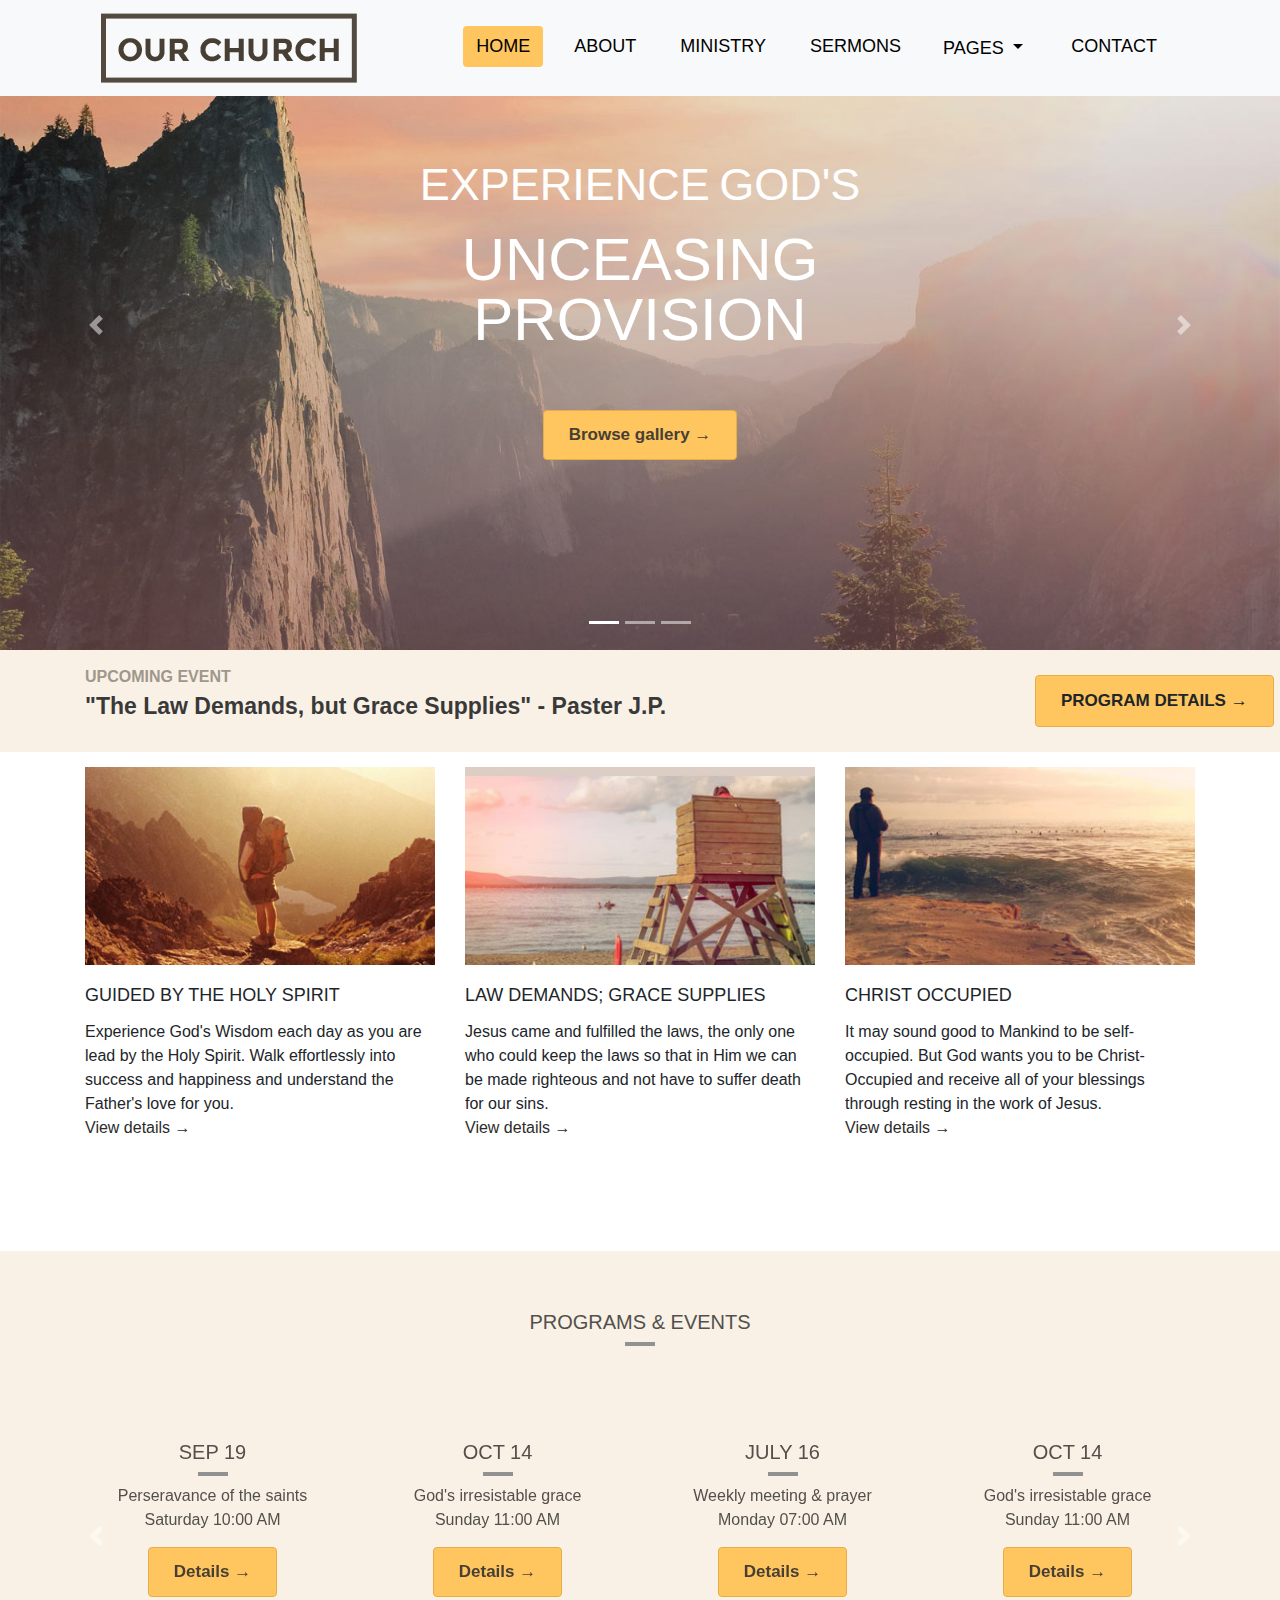
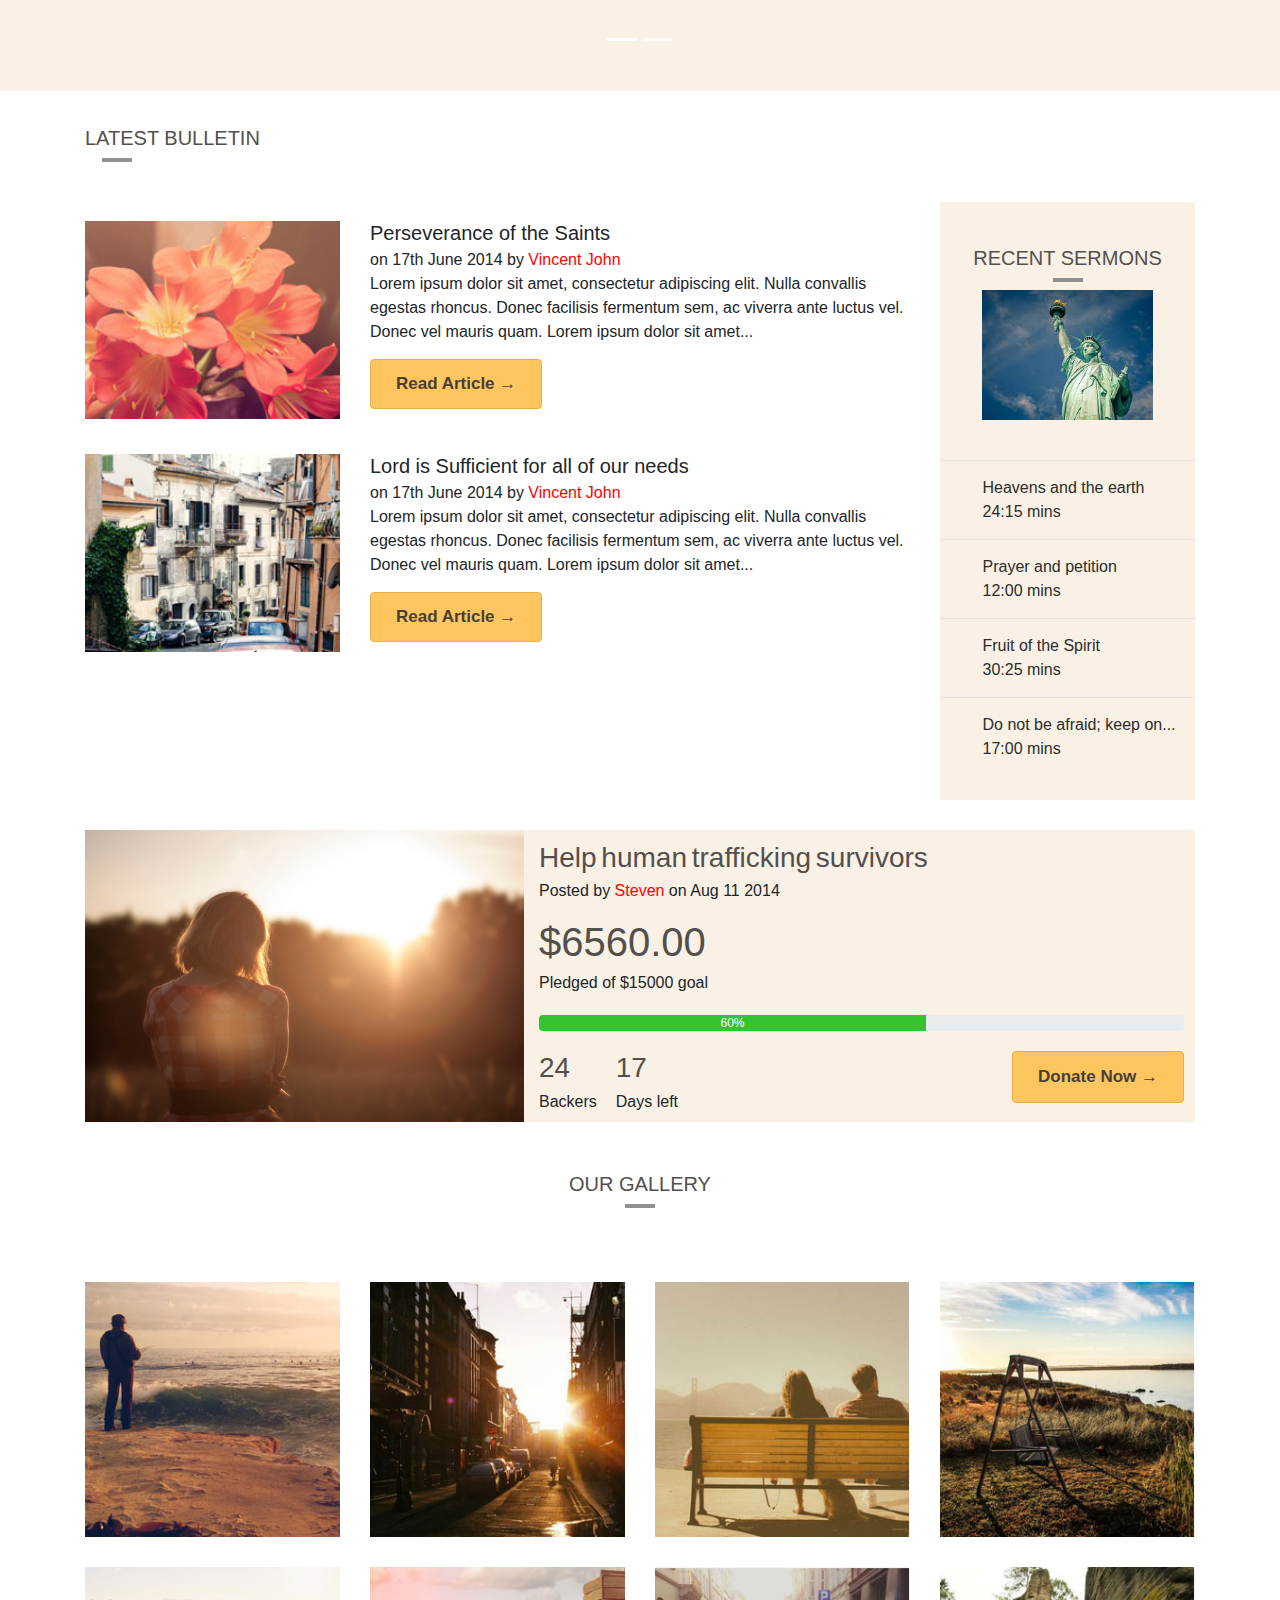
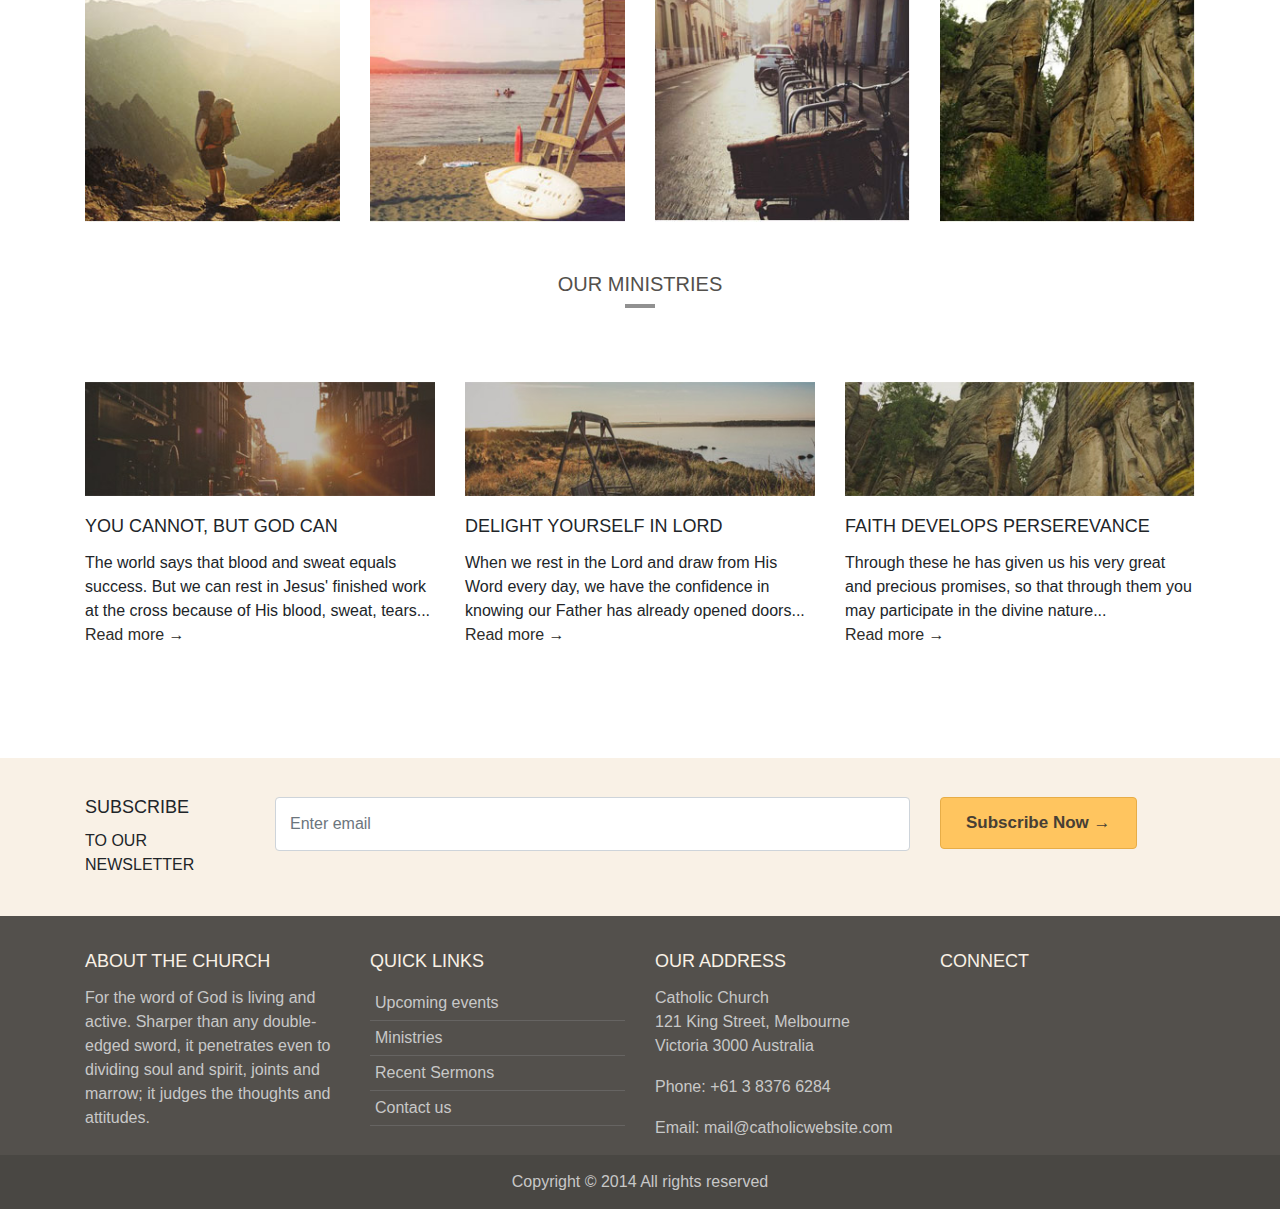
<file: index.html>
<!doctype html>
<html lang="en">
  <head>
    <!-- Required meta tags -->
    <meta charset="utf-8">
    <meta name="viewport" content="width=device-width, initial-scale=1, shrink-to-fit=no">

    <!-- Bootstrap CSS -->
    <link rel="stylesheet" href="https://cdn.jsdelivr.net/npm/bootstrap@4.0.0/dist/css/bootstrap.min.css" integrity="sha384-Gn5384xqQ1aoWXA+058RXPxPg6fy4IWvTNh0E263XmFcJlSAwiGgFAW/dAiS6JXm" crossorigin="anonymous">
    <link rel="stylesheet" href="https://cdnjs.cloudflare.com/ajax/libs/font-awesome/6.4.0/css/all.min.css" integrity="sha512-iecdLmaskl7CVkqkXNQ/ZH/XLlvWZOJyj7Yy7tcenmpD1ypASozpmT/E0iPtmFIB46ZmdtAc9eNBvH0H/ZpiBw==" crossorigin="anonymous" referrerpolicy="no-referrer" />
    <link rel="stylesheet" type="text/css" href="css/dc.css">
    <title>Home Default</title>
  </head>
  <body>
  
  <header class="navbar-light bg-light header">
  <div class="container">
  <nav class="navbar navbar-expand-lg ">
  <a class="navbar-brand" href="index.html" style="width: 60%;">
    <img style="max-width: 100%;" src="images/logo/download.png">
  </a>
  <button class="navbar-toggler" type="button" data-toggle="collapse" data-target="#navbarNav" aria-controls="navbarNav" aria-expanded="false" aria-label="
  Toggle navigation" style=" padding: 12px 16px; border: 1px solid #e7ad47; background-color: #ffc55f;">
    <i class="fa-solid fa-bars" style="color: #ffffff;"></i>
  </button>
  <div class="collapse navbar-collapse" id="navbarNav">
    <ul class="navbar-nav ml-auto">
      <li class="nav-item active">
        <a  href="index.html" class="btn btn-outline-warning bac_3">HOME</a>        
      </li>
      <li class="nav-item">
        <a  href="about.html" class="btn btn-outline-warning">ABOUT</a>
      </li>
      <li class="nav-item">
       <a  href="ministry.html" class="btn btn-outline-warning">MINISTRY</a>
      </li>
      <li class="nav-item">
        <a  href="Sermon.html" class="btn btn-outline-warning">SERMONS</a>
      </li>
       <li class="nav-item dropdown">
        <a class="nav-link dropdown-toggle btn btn-outline-warning" href="#" id="navbarDropdown" role="button" data-toggle="dropdown" aria-haspopup="true" aria-expanded="false">
          PAGES
        </a>
        <div class="dropdown-menu" aria-labelledby="navbarDropdown">
          <a class="dropdown-item" href="pages1.html">Image Gallery</a>
          <a class="dropdown-item" href="pages2.html">Events & Programs</a>
          <div class="dropdown-divider"></div>
          <a class="dropdown-item" href="pages3.html">FAQ</a>
        </div>
      </li>
       <li class="nav-item">
        <a  href="contact.html" class="btn btn-outline-warning">CONTACT</a>
      </li>
    </ul>
  </div>
</nav>
</div>
</header>


<section>
    <div id="carouselExampleIndicators" class="carousel slide" data-ride="carousel">
  <ol class="carousel-indicators">
    <li data-target="#carouselExampleIndicators" data-slide-to="0" class="active"></li>
    <li data-target="#carouselExampleIndicators" data-slide-to="1"></li>
    <li data-target="#carouselExampleIndicators" data-slide-to="2"></li>
     </ol>
  <div class="carousel-inner">
    
    <div class="carousel-item active">
      <img class="d-block w-100" src="images/hom1photo/ph1.jpg" alt="Second slide">
        <div class="carousel-caption d-none d-md-block">
    <h3>EXPERIENCE GOD'S</h3>
    <h1>UNCEASING<br> PROVISION</h1>
    <p>
      <a class="btn btn-lg_2 btn-primary" href="image-gallery.html" role="button">Browse gallery →</a>
    </p>
    </div>

    </div>
    <div class="carousel-item">
      <img class="d-block w-100" src="images/hom1photo/ph3.jpg" alt="Third slide">
        <div class="carousel-caption d-none d-md-block">
    <h2>Waves of Grace</h2>
    <p>Receive the unceasing wave after wave, after wave, after wave of Grace God has<br> for you.</p>
    <p>
      <a class="btn btn-lg_2 btn-primary" href="image-gallery.html" role="button">Browse gallery →</a>
    </p>
    </div>
</div>
  <div class="carousel-item">
      <img class="d-block w-100" src="images/hom1photo/ph2.jpg" alt="Third slide">
        <div class="carousel-caption d-none d-md-block">
<h2>Grace and Truth</h2>
<p class="lead">For God did not send his Son into the world to condemn the world, but to save<br> the world through him. John 3:17</p>
<p><a class="btn btn-lg_2 btn-primary" href="image-gallery.html" role="button">Browse gallery →</a></p>
     </div>
    </div>
  </div>
  <a class="carousel-control-prev" href="#carouselExampleIndicators" role="button" data-slide="prev">
    <span class="carousel-control-prev-icon" aria-hidden="true"></span>
    <span class="sr-only">Previous</span>
  </a>
  <a class="carousel-control-next" href="#carouselExampleIndicators" role="button" data-slide="next">
    <span class="carousel-control-next-icon" aria-hidden="true"></span>
    <span class="sr-only">Next</span>
  </a>
</div>
</section>



<section class="bac_1">
  <div class="container">
    <div class="row">
      <div class="col-sm-10">
        <div class="event-cta ">
            <span>UPCOMING EVENT</span>
            <p>"The Law Demands, but Grace Supplies" - Paster J.P.</p>
        </div>
      </div>
      <div class="col-sm-2">
        <div class="big_1">
        <a type="button" class="btn btn-lg  btn-primary">PROGRAM DETAILS →</a>
        </div>
      </div>
    </div>
  </div>
</section>

<section>
  <div class="container">
    <div class="row">
      <div class="col-sm-4">
        <div class="big_2">
          <img src="images/hom1photo/thumb-1.jpg">
          <h5>GUIDED BY THE HOLY SPIRIT</h5>
          <p>Experience God's Wisdom each day as you are lead by the Holy Spirit. Walk effortlessly into success and happiness and understand the Father's love for you.</p>
          <p>
            <a href="about.html" role="button">View details →</a>
          </p>
        </div>
      </div>
      <div class="col-sm-4">
        <div class="big_2">
          <img src="images/hom1photo/thumb-2.jpg">
          <h5>LAW DEMANDS; GRACE SUPPLIES</h5>
          <p>Jesus came and fulfilled the laws, the only one who could keep the laws so that in Him we can be made righteous and not have to suffer death for our sins.</p>
          <p>
            <a href="about.html" role="button">View details →</a>
          </p>
        </div>
      </div>
       <div class="col-sm-4">
        <div class="big_2">
          <img src="images/hom1photo/thumb-3.jpg">
          <h5>CHRIST OCCUPIED</h5>
          <p>It may sound good to Mankind to be self-occupied. But God wants you to be Christ-Occupied and receive all of your blessings through resting in the work of Jesus.</p>
          <p>
            <a href="about.html" role="button">View details →</a>
          </p>
        </div>
      </div>
    </div>
  </div>
</section>

<section class="bac_2 d-none d-md-block">
  <div class="container">
    <div class="row">
      <div class="col-sm-12">
        <div class="big_3">
          <h4>PROGRAMS & EVENTS</h4>
        </div>
      </div>
    </div>
  </div>
  <div id="carouselExampleIndicators1" class="carousel slide" data-ride="carousel" data-interval='false'>
  <ol class="carousel-indicators">
    <li data-target="#carouselExampleIndicators1" data-slide-to="0" class="active"></li>
    <li data-target="#carouselExampleIndicators1" data-slide-to="1"></li>
     </ol>
  <div class="carousel-inner">
    <div class="carousel-item active">
     <div class="container">
      <div class="row">
        <div class="col-sm-3">
          <div class="big_3">
            <h4> SEP 19 </h4>
            <p>Perseravance of the saints</p>
            <span>Saturday 10:00 AM</span>
            <p> <a class="btn btn-lg_2 btn-primary" href="image-gallery.html" role="button">Details →</a> </p>
          </div>
        </div>
         <div class="col-sm-3">
          <div class="big_3">
            <h4>  OCT 14 </h4>
           <p>God's irresistable grace</p>
           <span>Sunday 11:00 AM</span>
            <p> <a class="btn btn-lg_2 btn-primary" href="image-gallery.html" role="button">Details →</a> </p>
          </div>
        </div>
        <div class="col-sm-3">
          <div class="big_3">
            <h4>  JULY 16  </h4>
            <p>Weekly meeting &amp; prayer</p>
            <span>Monday 07:00 AM</span>
            <p> <a class="btn btn-lg_2 btn-primary" href="image-gallery.html" role="button">Details →</a> </p>
          </div>
        </div>
         <div class="col-sm-3">
          <div class="big_3">
            <h4>   OCT 14   </h4>
            <p>God's irresistable grace</p>
            <span>Sunday 11:00 AM</span>
            <p> <a class="btn btn-lg_2 btn-primary" href="image-gallery.html" role="button">Details →</a> </p>
          </div>
        </div>
      </div>
    </div>
    </div>
    <div class="carousel-item">
        
    <div class="container">
      <div class="row">
        <div class="col-sm-3">
          <div class="big_3">
            <h4> JULY 16 </h4>
            <p>Weekly meeting &amp; prayer</p>
            <span>Monday 07:00 AM</span>
            <p> <a class="btn btn-lg_2 btn-primary" href="image-gallery.html" role="button">Details →</a> </p>
          </div>
        </div>
        <div class="col-sm-3">
          <div class="big_3">
            <h4>  JUL 29 </h4>
            <p>Show me your faith</p>
            <span>Thursday 02:00 PM</span>
            <p> <a class="btn btn-lg_2 btn-primary" href="image-gallery.html" role="button">Details →</a> </p>
          </div>
        </div>
        <div class="col-sm-3">
          <div class="big_3">
            <h4>   SEP 19  </h4>
            <p class="el-head">Perseravance of the saints</p>
            <span>Saturday 10:00 AM</span>
            <p> <a class="btn btn-lg_2 btn-primary" href="image-gallery.html" role="button">Details →</a> </p>
          </div>
        </div>
        <div class="col-sm-3">
          <div class="big_3">
            <h4>   OCT 14   </h4>
            <p class="el-head">God's irresistable grace</p>
            <span>Sunday 11:00 AM</span>
            <p> <a class="btn btn-lg_2 btn-primary" href="image-gallery.html" role="button">Details →</a> </p>
          </div>
        </div>
      </div>
    </div>
 
</div>
  </div>
  <a class="carousel-control-prev" href="#carouselExampleIndicators1" role="button" data-slide="prev">
    <span class="carousel-control-prev-icon" aria-hidden="true"></span>
    <span class="sr-only">Previous</span>
  </a>
  <a class="carousel-control-next" href="#carouselExampleIndicators1" role="button" data-slide="next">
    <span class="carousel-control-next-icon" aria-hidden="true"></span>
    <span class="sr-only">Next</span>
  </a>
</div>
</section>


<section>
  <div class="container">
    <div class="row">
      <div class="col-sm-9">
        <div class="big_4">
          <h4>LATEST BULLETIN</h4>
        </div>
        <div class="row">
          <div class="col-sm-4 big_2">
            <img src="images/hom1photo/ph4.jpg">
          </div>
          <div class="col-sm-8 ">
            <div class="big_7">
            <h4>Perseverance of the Saints</h4>
            <p>on 17th June 2014 by <a href="#" class="big_8">Vincent John</a></p>
            <p>Lorem ipsum dolor sit amet, consectetur adipiscing elit. Nulla convallis egestas rhoncus. Donec facilisis fermentum sem, ac viverra ante luctus vel. Donec vel mauris quam. Lorem ipsum dolor sit amet...</p>
            <a class="btn btn-lg_2 btn-primary" href="image-gallery.html" role="button">Read Article →</a>
          </div>
          </div>
        </div>
        <div class="row">
           <div class="col-sm-4 big_2">
            <img src="images/hom1photo/ph5.jpg">
          </div>
          <div class="col-sm-8 ">
            <div class="big_7">
            <h4>Lord is Sufficient for all of our needs</h4>
            <p>on 17th June 2014 by <a href="#" class="big_8">Vincent John</a></p>
            <p>Lorem ipsum dolor sit amet, consectetur adipiscing elit. Nulla convallis egestas rhoncus. Donec facilisis fermentum sem, ac viverra ante luctus vel. Donec vel mauris quam. Lorem ipsum dolor sit amet...</p>
            <a class="btn btn-lg_2 btn-primary" href="image-gallery.html" role="button">Read Article →</a>
          </div>
          </div>
        </div>
      </div>





      <div class="col-sm-3 ">
        <div class="bac_2 ">
          <div class="big_3">
          <h4>RECENT SERMONS</h4>
        <div class="big_6">
           <a href="">
          <img src="images/hom1photo/ph6.jpg">
        </a>
        </div>
        </div>
        <div class="container">
        <div class="row big_34">
          <div class="col-sm-2 col-2" style="padding: 15px 21px;">
            <a><i class="fa-solid fa-caret-up fa-rotate-90"></i></a>
          </div>
          <div class="col-sm-10 col-10" style="padding: 15px 0px;">
            <a href="#">
             <p class="list-group-item-heading">Heavens and the earth</p>
             <span>24:15 mins</span>
             </a>
          </div>
        </div>
        <div class="row big_34">
          <div class="col-sm-2 col-2" style="padding: 15px 21px;">
            <a><i class="fa-solid fa-caret-up fa-rotate-90"></i></a>
          </div>
          <div class="col-sm-10 col-10" style="padding: 15px 0px;">
            <a href="#">
             <p class="list-group-item-heading">Prayer and petition</p>
             <span>12:00 mins</span>
            </a>
          </div>
        </div>
         <div class="row big_34">
          <div class="col-sm-2 col-2" style="padding: 15px 21px;">
            <a><i class="fa-solid fa-caret-up fa-rotate-90"></i></a>
          </div>
          <div class="col-sm-10 col-10" style="padding: 15px 0px;">
                <a href="#">
             <p class="list-group-item-heading">Fruit of the Spirit</p>
             <span> 30:25 mins</span>
             </a>
          </div>
        </div>
         <div class="row big_34">
          <div class="col-sm-2 col-2" style="padding: 15px 21px;">
            <a><i class="fa-solid fa-caret-up fa-rotate-90"></i></a>
          </div>
          <div class="col-sm-10 col-10" style="padding: 15px 0px;">
                <a href="#">
             <p class="list-group-item-heading">Do not be afraid; keep on...</p>
             <span>17:00 mins</span>
             </a>
          </div>
        </div>
        </div>
        </div>
      </div>
    </div>
  </div>
</section>

      
  <section>
 <div class="container">
  <div class="row">
   <div class="col-sm-12">
     <div class="chart">
       <div class="chart-img"> 
         <img src="images/hom1photo/ph7.jpg" class="img-responsive" alt="charity donation fundraising">
        </div>

  <div class="chart_desc">
      <h3>Help human trafficking survivors</h3>
       <p> Posted by <a class="link-reverse" href="#">Steven</a> on Aug 11 2014</p>
      <h2 class="pledged-amount">$6560.00</h2>
      <p>Pledged of $15000 goal</p>

  <div class="progress">
  <div class="progress-bar progress-bar-success" role="progressbar" aria-valuenow="60" aria-valuemin="0" aria-valuemax="100" style="width: 60%"><span class="sr-only">60% Complete</span>60%
  </div>
   </div>

<div class="margin_has pull-left">
   <h3>24</h3>
   <p>Backers</p>
</div>

<div class="pull-left">
      <h3 class="">17</h3>
      <p>Days left</p>
</div>

<div class="donate-now"> 
   <a href="charity-donation.html" class="btn btn-lg btn-primary">Donate Now →</a>
</div>

</div>
  </div>
    </div>
     </div>
      </div>
</section>
<section>
  <div class="container">
    <div class="row">
      <div class="col-sm-12">
        <div class="big_3">
          <h4>OUR GALLERY</h4>
        </div>
      </div>
      <div class="col-sm-3">
        <div class="big_11">
          <img src="images/hom1photo/b1.jpg">
        </div>
      </div>
       <div class="col-sm-3">
        <div class="big_11">
          <img src="images/hom1photo/b2.jpg">
        </div>
      </div>
       <div class="col-sm-3">
        <div class="big_11">
          <img src="images/hom1photo/b3.jpg">
        </div>
      </div>
       <div class="col-sm-3">
        <div class="big_11">
          <img src="images/hom1photo/b4.jpg">
        </div>
      </div>
      <div class="col-sm-3">
        <div class="big_11">
          <img src="images/hom1photo/b5 (2).jpg">
        </div>
      </div>
       <div class="col-sm-3">
        <div class="big_11">
          <img src="images/hom1photo/b6.jpg">
        </div>
      </div>
       <div class="col-sm-3">
        <div class="big_11">
          <img src="images/hom1photo/b7.jpg">
        </div>
      </div>
       <div class="col-sm-3">
        <div class="big_11">
          <img src="images/hom1photo/b8.jpg">
        </div>
      </div>
    </div>
  </div>
</section>
<section>
  <div class="container">
    <div class="row">
      <div class="col-sm-12">
        <div class="big_3">
          <h4>OUR MINISTRIES</h4>
        </div>
      </div>
      <div class="col-sm-4">
        <div class="big_11">
          <img src="images/hom1photo/d1.jpg">
          <h5>YOU CANNOT, BUT GOD CAN</h5>
          <p>The world says that blood and sweat equals success. But we can rest in Jesus' finished work at the cross because of His blood, sweat, tears... </p>
           <p> <a href="ministry.html" role="button">Read more →</a></p>
        </div>
      </div>
      <div class="col-sm-4">
        <div class="big_11">
          <img src="images/hom1photo/d2.jpg">
          <h5>DELIGHT YOURSELF IN LORD</h5>
          <p>When we rest in the Lord and draw from His Word every day, we have the confidence in knowing our Father has already opened doors...</p>
           <p> <a href="ministry.html" role="button">Read more →</a></p>
        </div>
      </div>
      <div class="col-sm-4">
        <div class="big_11">
          <img src="images/hom1photo/d3.jpg">
          <h5>FAITH DEVELOPS PERSEREVANCE</h5>
          <p>Through these he has given us his very great and precious promises, so that through them you may participate in the divine nature...</p>
           <p> <a href="ministry.html" role="button">Read more →</a></p>
         
        </div>
      </div>
    </div>
  </div>
</section>
<section class="bac_2">
  <div class="container">
    <div class="row">
      <div class="col-sm-2">
        <div class="big_13">
          <h5>SUBSCRIBE</h5>
          <span>TO OUR NEWSLETTER</span>
        </div>
      </div>
      <div class="col-sm-7">
        <div class="big_12">
          <input type="email" class="form-control input-lg" placeholder="Enter email" name="email" id="address" data-validate="validate(required, email)" required="">
        </div>
      </div>
      <div class="col-sm-3">
        <div class="">
          <a class="btn btn-lg btn-primary" href="image-gallery.html" role="button">Subscribe Now →</a>
        </div>
      </div>
    </div>
  </div>
</section>
<footer class="big_14">
  <div class="container">
    <div class="row">
      <div class="col-sm-3">
        <div class="">
          <h5>ABOUT THE CHURCH</h5>
          <p>
            For the word of God is living and active. Sharper than any double-edged sword, it penetrates even to dividing soul and spirit, joints and marrow; it judges the thoughts and attitudes.
          </p>
        </div>
      </div>
      <div class="col-sm-3">
        <div class="">
          <h5>QUICK LINKS</h5>
          <ul class="big_15">
            <li><a href="">Upcoming events</a></li>
            <li><a href="">Ministries</a></li>
            <li><a href="">Recent Sermons</a></li>
            <li><a href="">Contact us</a></li>
          </ul>
        </div>
      </div>
      <div class="col-sm-3">
        <div class="big_15">
          <h5>OUR ADDRESS</h5>
          <p>Catholic Church<br>
            121 King Street, Melbourne<br>
            Victoria 3000 Australia
            </p>
            <p style="margin: 17px 0px;">
            Phone: <a href="">+61 3 8376 6284</a> 
          </p>
          <p>
            Email: <a href="">mail@catholicwebsite.com</a> 
         </p>
        </div>
      </div>
      <div class="col-sm-3">
        <div class="">
          <h5>CONNECT</h5>
          <a href=""><i class="fa-brands fa-facebook" style="color: #8c8c8c; font-size: 40px;"></i></a>
          <a href=""><i class="fa-brands fa-twitter" style="color: #8c8c8c; font-size: 40px;"></i></a>
          <a href=""><i class="fa-brands fa-internet-explorer" style="color: #8c8c8c; font-size: 40px;"></i></a>
        </div>
      </div>
    </div>
  </div>
</footer>
<footer class="big_16">
  <div class="container">
    <div class="row">
      <div class="col-sm-12">
        <div class="">
          <p style="text-align: center;">Copyright © 2014 All rights reserved</p>
        </div>
      </div>
    </div>
  </div>
</footer>


















    <!-- Optional JavaScript -->
    <!-- jQuery first, then Popper.js, then Bootstrap JS -->
    <script src="https://code.jquery.com/jquery-3.2.1.slim.min.js" integrity="sha384-KJ3o2DKtIkvYIK3UENzmM7KCkRr/rE9/Qpg6aAZGJwFDMVNA/GpGFF93hXpG5KkN" crossorigin="anonymous"></script>
    <script src="https://cdn.jsdelivr.net/npm/popper.js@1.12.9/dist/umd/popper.min.js" integrity="sha384-ApNbgh9B+Y1QKtv3Rn7W3mgPxhU9K/ScQsAP7hUibX39j7fakFPskvXusvfa0b4Q" crossorigin="anonymous"></script>
    <script src="https://cdn.jsdelivr.net/npm/bootstrap@4.0.0/dist/js/bootstrap.min.js" integrity="sha384-JZR6Spejh4U02d8jOt6vLEHfe/JQGiRRSQQxSfFWpi1MquVdAyjUar5+76PVCmYl" crossorigin="anonymous"></script>
  </body>
</html>
</file>
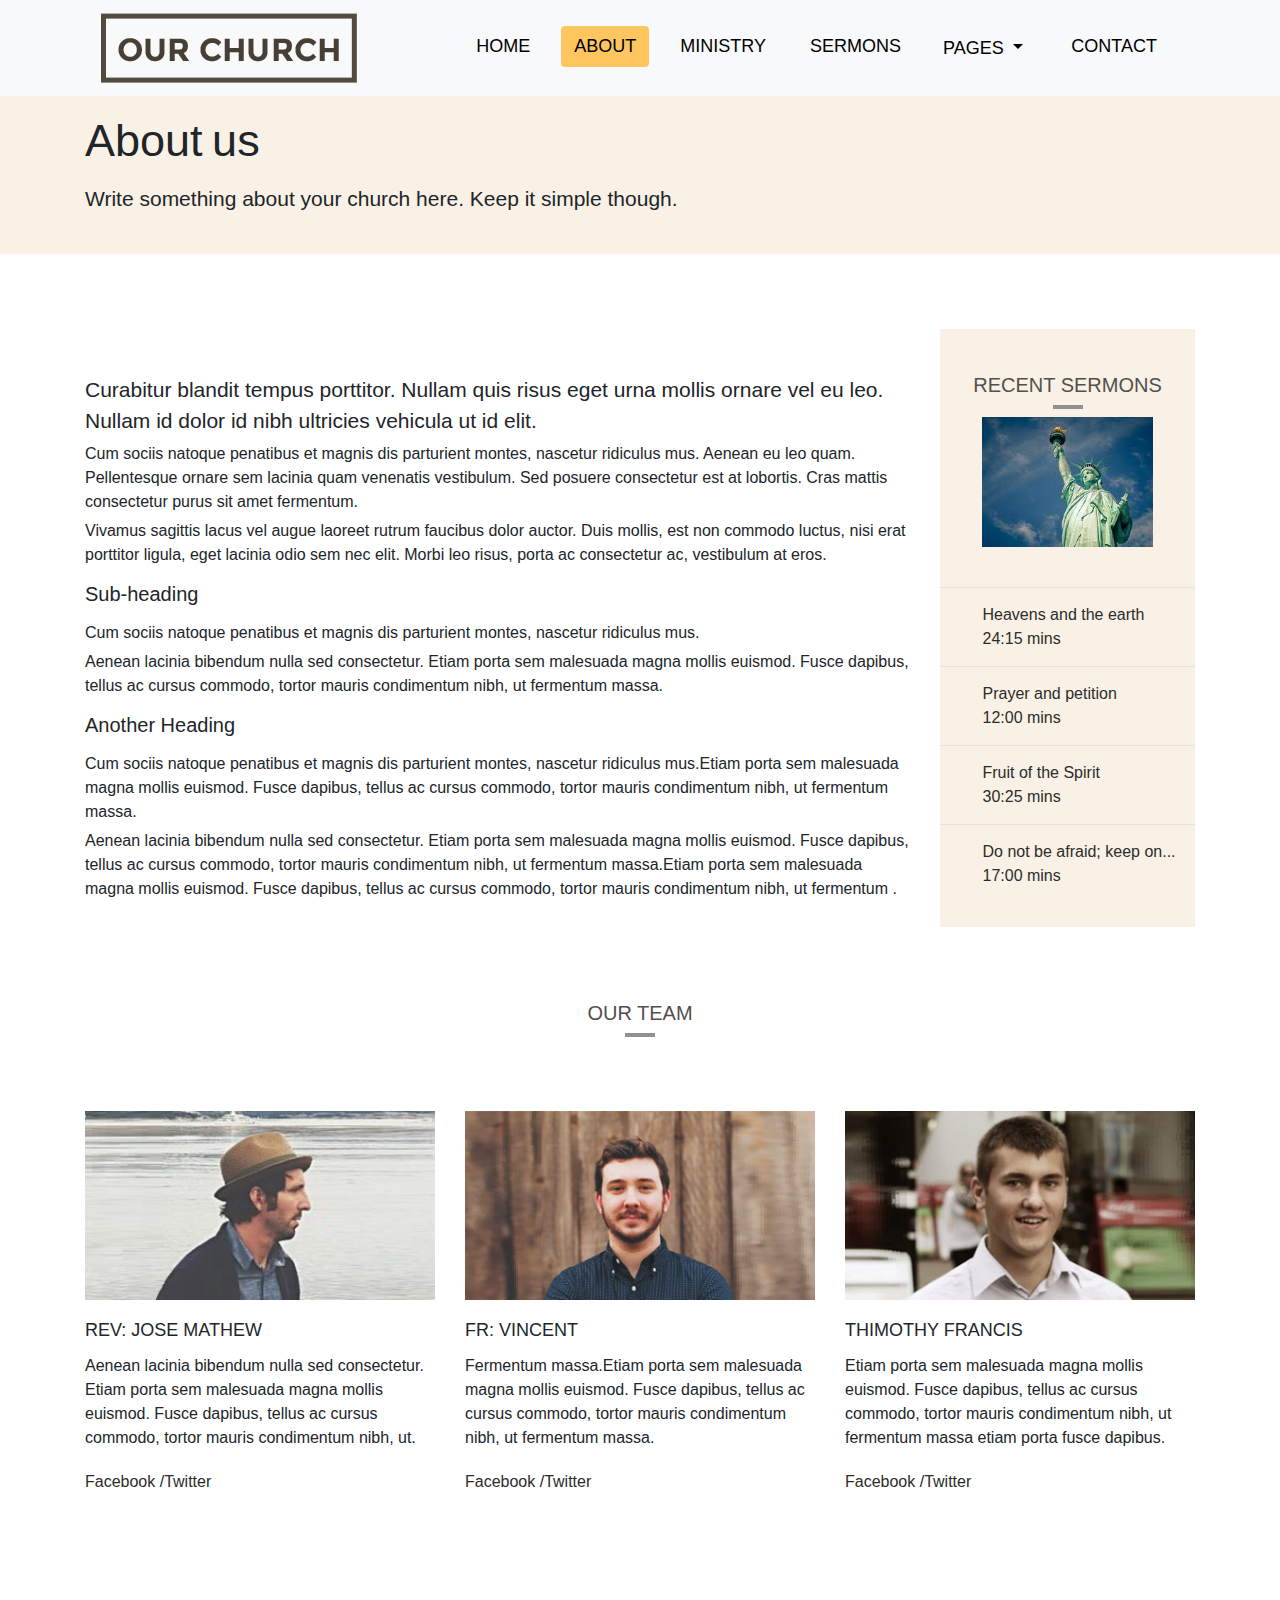
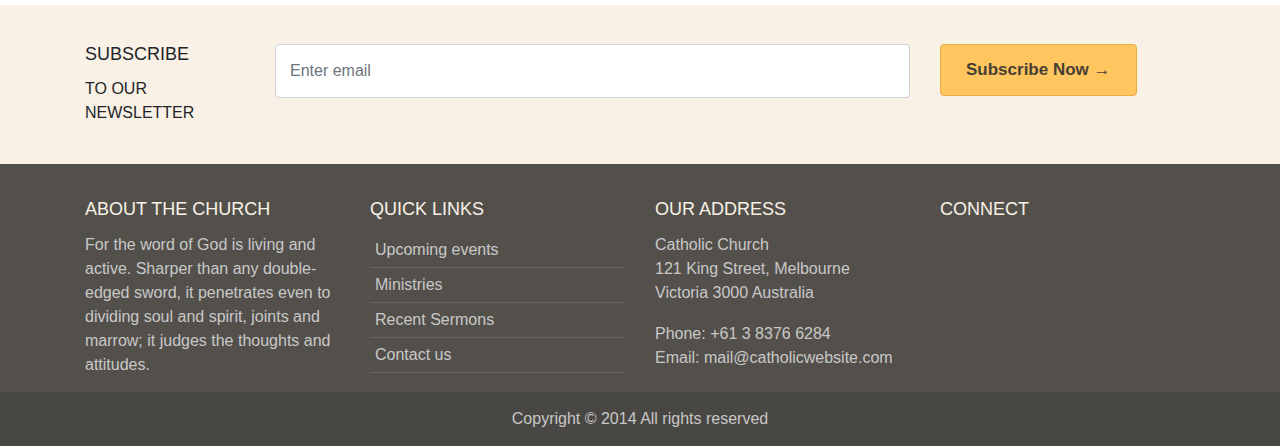
<file: about.html>
<!doctype html>
<html lang="en">
  <head>
    <!-- Required meta tags -->
    <meta charset="utf-8">
    <meta name="viewport" content="width=device-width, initial-scale=1, shrink-to-fit=no">

    <!-- Bootstrap CSS -->
    <link rel="stylesheet" href="https://cdn.jsdelivr.net/npm/bootstrap@4.0.0/dist/css/bootstrap.min.css" integrity="sha384-Gn5384xqQ1aoWXA+058RXPxPg6fy4IWvTNh0E263XmFcJlSAwiGgFAW/dAiS6JXm" crossorigin="anonymous">
    <link rel="stylesheet" href="https://cdnjs.cloudflare.com/ajax/libs/font-awesome/6.4.0/css/all.min.css" integrity="sha512-iecdLmaskl7CVkqkXNQ/ZH/XLlvWZOJyj7Yy7tcenmpD1ypASozpmT/E0iPtmFIB46ZmdtAc9eNBvH0H/ZpiBw==" crossorigin="anonymous" referrerpolicy="no-referrer" />
    <link rel="stylesheet" type="text/css" href="css/dc.css">
    <title>ABOUT</title>
  </head>
  <body>
  <header class="navbar-light bg-light header">
  <div class="container">
  <nav class="navbar navbar-expand-lg ">
   <a class="navbar-brand" href="index.html" style="width: 60%;">
    <img style="max-width: 100%;" src="images/logo/download.png">
  </a>
  <button class="navbar-toggler" type="button" data-toggle="collapse" data-target="#navbarNav" aria-controls="navbarNav" aria-expanded="false" aria-label="
  Toggle navigation" style=" padding: 12px 16px; border: 1px solid #e7ad47; background-color: #ffc55f;">
    <i class="fa-solid fa-bars" style="color: #ffffff;"></i>
  </button>
  <div class="collapse navbar-collapse" id="navbarNav">
    <ul class="navbar-nav ml-auto">
      <li class="nav-item active">
        <a  href="index.html" class="btn btn-outline-warning">HOME</a>        
      </li>
      <li class="nav-item">
        <a  href="about.html" class="btn btn-outline-warning bac_3">ABOUT</a>
      </li>
      <li class="nav-item">
       <a  href="ministry.html" class="btn btn-outline-warning">MINISTRY</a>
      </li>
      <li class="nav-item">
        <a  href="Sermon.html" class="btn btn-outline-warning">SERMONS</a>
      </li>
       <li class="nav-item dropdown">
        <a class="nav-link dropdown-toggle btn btn-outline-warning" href="#" id="navbarDropdown" role="button" data-toggle="dropdown" aria-haspopup="true" aria-expanded="false">
          PAGES
        </a>
        <div class="dropdown-menu" aria-labelledby="navbarDropdown">
          <a class="dropdown-item" href="pages1.html">Image Gallery</a>
          <a class="dropdown-item" href="pages2.html">Events & Programs</a>
          <div class="dropdown-divider"></div>
          <a class="dropdown-item" href="pages3.html">FAQ</a>
        </div>
      </li>
       <li class="nav-item">
        <a  href="contact.html" class="btn btn-outline-warning">CONTACT</a>
      </li>
    </ul>
  </div>
</nav>
</div>
</header>



<section class="bac_2 big_36">
  <div class="container">
    <div class="row">
      <div class="col-sm-12">
        <div class="">
          <h3>About us</h3>
          <p class="lead">Write something about your church here. Keep it simple though. </p>
        </div>
      </div>
    </div>
  </div>
</section>



<section>
  <div class="container">
    <div class="row">
      <div class="col-sm-9" style="margin:45px 0px;">
        <div class="big_17">
          <p class="lead"> Curabitur blandit tempus porttitor. Nullam quis risus eget urna mollis ornare vel eu leo. Nullam id dolor id nibh ultricies vehicula ut id elit. </p>
          <p>
            Cum sociis natoque penatibus et magnis dis parturient montes, nascetur ridiculus mus. Aenean eu leo quam. Pellentesque ornare sem lacinia quam venenatis vestibulum. Sed posuere consectetur est at lobortis. Cras mattis consectetur purus sit amet fermentum.
          </p>
          <p>
            Vivamus sagittis lacus vel augue laoreet rutrum faucibus dolor auctor. Duis mollis, est non commodo luctus, nisi erat porttitor ligula, eget lacinia odio sem nec elit. Morbi leo risus, porta ac consectetur ac, vestibulum at eros.
          </p>
          <h4>Sub-heading</h4>
          <p>
            Cum sociis natoque penatibus et magnis dis parturient montes, nascetur ridiculus mus.
          </p>
          <p>
            Aenean lacinia bibendum nulla sed consectetur. Etiam porta sem malesuada magna mollis euismod. Fusce dapibus, tellus ac cursus commodo, tortor mauris condimentum nibh, ut fermentum massa.
          </p>
          <h4>Another Heading</h4>
          <p>
            Cum sociis natoque penatibus et magnis dis parturient montes, nascetur ridiculus mus.Etiam porta sem malesuada magna mollis euismod. Fusce dapibus, tellus ac cursus commodo, tortor mauris condimentum nibh, ut fermentum massa.
          </p>
          <p>
            Aenean lacinia bibendum nulla sed consectetur. Etiam porta sem malesuada magna mollis euismod. Fusce dapibus, tellus ac cursus commodo, tortor mauris condimentum nibh, ut fermentum massa.Etiam porta sem malesuada magna mollis euismod. Fusce dapibus, tellus ac cursus commodo, tortor mauris condimentum nibh, ut fermentum .
          </p>
        </div>
        </div>
  
        <div class="col-sm-3 ">
        <div class="bac_4 ">
          <div class="big_3">
          <h4>RECENT SERMONS</h4>
        <div class="big_6">
           <a href="">
          <img src="images/hom1photo/ph6.jpg">
        </a>
        </div>
        </div>
       <div class="container">
        <div class="row big_34">
          <div class="col-sm-2 col-2" style="padding: 15px 21px;">
            <a><i class="fa-solid fa-caret-up fa-rotate-90"></i></a>
          </div>
          <div class="col-sm-10 col-10" style="padding: 15px 0px;">
            <a href="#">
             <p class="list-group-item-heading">Heavens and the earth</p>
             <span>24:15 mins</span>
             </a>
          </div>
        </div>
        <div class="row big_34">
          <div class="col-sm-2 col-2" style="padding: 15px 21px;">
            <a><i class="fa-solid fa-caret-up fa-rotate-90"></i></a>
          </div>
          <div class="col-sm-10 col-10" style="padding: 15px 0px;">
            <a href="#">
             <p class="list-group-item-heading">Prayer and petition</p>
             <span>12:00 mins</span>
            </a>
          </div>
        </div>
         <div class="row big_34">
          <div class="col-sm-2 col-2" style="padding: 15px 21px;">
            <a><i class="fa-solid fa-caret-up fa-rotate-90"></i></a>
          </div>
          <div class="col-sm-10 col-10" style="padding: 15px 0px;">
                <a href="#">
             <p class="list-group-item-heading">Fruit of the Spirit</p>
             <span> 30:25 mins</span>
             </a>
          </div>
        </div>
         <div class="row big_34">
          <div class="col-sm-2 col-2" style="padding: 15px 21px;">
            <a><i class="fa-solid fa-caret-up fa-rotate-90"></i></a>
          </div>
          <div class="col-sm-10 col-10" style="padding: 15px 0px;">
                <a href="#">
             <p class="list-group-item-heading">Do not be afraid; keep on...</p>
             <span>17:00 mins</span>
             </a>
          </div>
        </div>
        </div>
        </div>
      </div>
      </div>
    </div>
  </div>
</section>
<section>
  <div class="container">
    <div class="row">
      <div class="col-sm-12">
        <div class="big_3">
          <h4>OUR TEAM</h4>
        </div>
      </div>
      <div class="col-sm-4">
        <div class="big_11">
          <img src="images/about/m1.jpg">
          <h5>REV: JOSE MATHEW</h5>
          <p>Aenean lacinia bibendum nulla sed consectetur. Etiam porta sem malesuada magna mollis euismod. Fusce dapibus, tellus ac cursus commodo, tortor mauris condimentum nibh, ut.</p>
          <p style="margin:20px 0px 0px 0px ;"><a href="">Facebook </a>/<a href="">Twitter</a></p>
        </div>
      </div>
      <div class="col-sm-4">
        <div class="big_11">
          <img src="images/about/m2.jpg">
          <h5>FR: VINCENT</h5>
          <p>Fermentum massa.Etiam porta sem malesuada magna mollis euismod. Fusce dapibus, tellus ac cursus commodo, tortor mauris condimentum nibh, ut fermentum massa.</p>
          <p style="margin:20px 0px 0px 0px ;"><a href="">Facebook </a>/<a href="">Twitter</a></p>
        </div>
      </div>
      <div class="col-sm-4">
        <div class="big_11">
          <img src="images/about/m3.jpg">
          <h5>THIMOTHY FRANCIS</h5>
          <p>Etiam porta sem malesuada magna mollis euismod. Fusce dapibus, tellus ac cursus commodo, tortor mauris condimentum nibh, ut fermentum massa etiam porta fusce dapibus.</p>
          <p style="margin:20px 0px 0px 0px ;"><a href="">Facebook </a>/<a href="">Twitter</a></p>
        </div>
      </div>
    </div>
  </div>
</section>
<section class="bac_2">
  <div class="container">
    <div class="row">
      <div class="col-sm-2">
        <div class="big_13">
          <h5>SUBSCRIBE</h5>
          <span>TO OUR NEWSLETTER</span>
        </div>
      </div>
      <div class="col-sm-7">
        <div class="big_12">
          <input type="email" class="form-control input-lg" placeholder="Enter email" name="email" id="address" data-validate="validate(required, email)" required="">
        </div>
      </div>
      <div class="col-sm-3">
        <div class="">
          <a class="btn btn-lg btn-primary" href="image-gallery.html" role="button">Subscribe Now →</a>
        </div>
      </div>
    </div>
  </div>
</section>
<footer class="big_14">
  <div class="container">
    <div class="row">
      <div class="col-sm-3">
        <div class="">
          <h5>ABOUT THE CHURCH</h5>
          <p>
            For the word of God is living and active. Sharper than any double-edged sword, it penetrates even to dividing soul and spirit, joints and marrow; it judges the thoughts and attitudes.
          </p>
        </div>
      </div>
      <div class="col-sm-3">
        <div class="">
          <h5>QUICK LINKS</h5>
          <ul class="big_15">
            <li><a href="">Upcoming events</a></li>
            <li><a href="">Ministries</a></li>
            <li><a href="">Recent Sermons</a></li>
            <li><a href="">Contact us</a></li>
          </ul>
        </div>
      </div>
      <div class="col-sm-3">
        <div class="big_15">
          <h5>OUR ADDRESS</h5>
          <p>Catholic Church<br>
            121 King Street, Melbourne<br>
            Victoria 3000 Australia
            </p>
            <p style="margin:17px 0px 0px 0px;">
            Phone: <a href="">+61 3 8376 6284</a>
            </p>
            <p> 
            Email: <a href="">mail@catholicwebsite.com</a> 
         </p>
        </div>
      </div>
      <div class="col-sm-3">
        <div class="">
          <h5>CONNECT</h5>
          <a href=""><i class="fa-brands fa-facebook" style="color: #8c8c8c; font-size: 40px;"></i></a>
          <a href=""><i class="fa-brands fa-twitter" style="color: #8c8c8c; font-size: 40px;"></i></a>
          <a href=""><i class="fa-brands fa-internet-explorer" style="color: #8c8c8c; font-size: 40px;"></i></a>
        </div>
      </div>
    </div>
  </div>
</footer>
<footer class="big_16">
  <div class="container">
    <div class="row">
      <div class="col-sm-12">
        <div class="">
          <p style="text-align: center;">Copyright © 2014 All rights reserved</p>
        </div>
      </div>
    </div>
  </div>
</footer>








    <!-- Optional JavaScript -->
    <!-- jQuery first, then Popper.js, then Bootstrap JS -->
    <script src="https://code.jquery.com/jquery-3.2.1.slim.min.js" integrity="sha384-KJ3o2DKtIkvYIK3UENzmM7KCkRr/rE9/Qpg6aAZGJwFDMVNA/GpGFF93hXpG5KkN" crossorigin="anonymous"></script>
    <script src="https://cdn.jsdelivr.net/npm/popper.js@1.12.9/dist/umd/popper.min.js" integrity="sha384-ApNbgh9B+Y1QKtv3Rn7W3mgPxhU9K/ScQsAP7hUibX39j7fakFPskvXusvfa0b4Q" crossorigin="anonymous"></script>
    <script src="https://cdn.jsdelivr.net/npm/bootstrap@4.0.0/dist/js/bootstrap.min.js" integrity="sha384-JZR6Spejh4U02d8jOt6vLEHfe/JQGiRRSQQxSfFWpi1MquVdAyjUar5+76PVCmYl" crossorigin="anonymous"></script>
  </body>
</html>
</file>
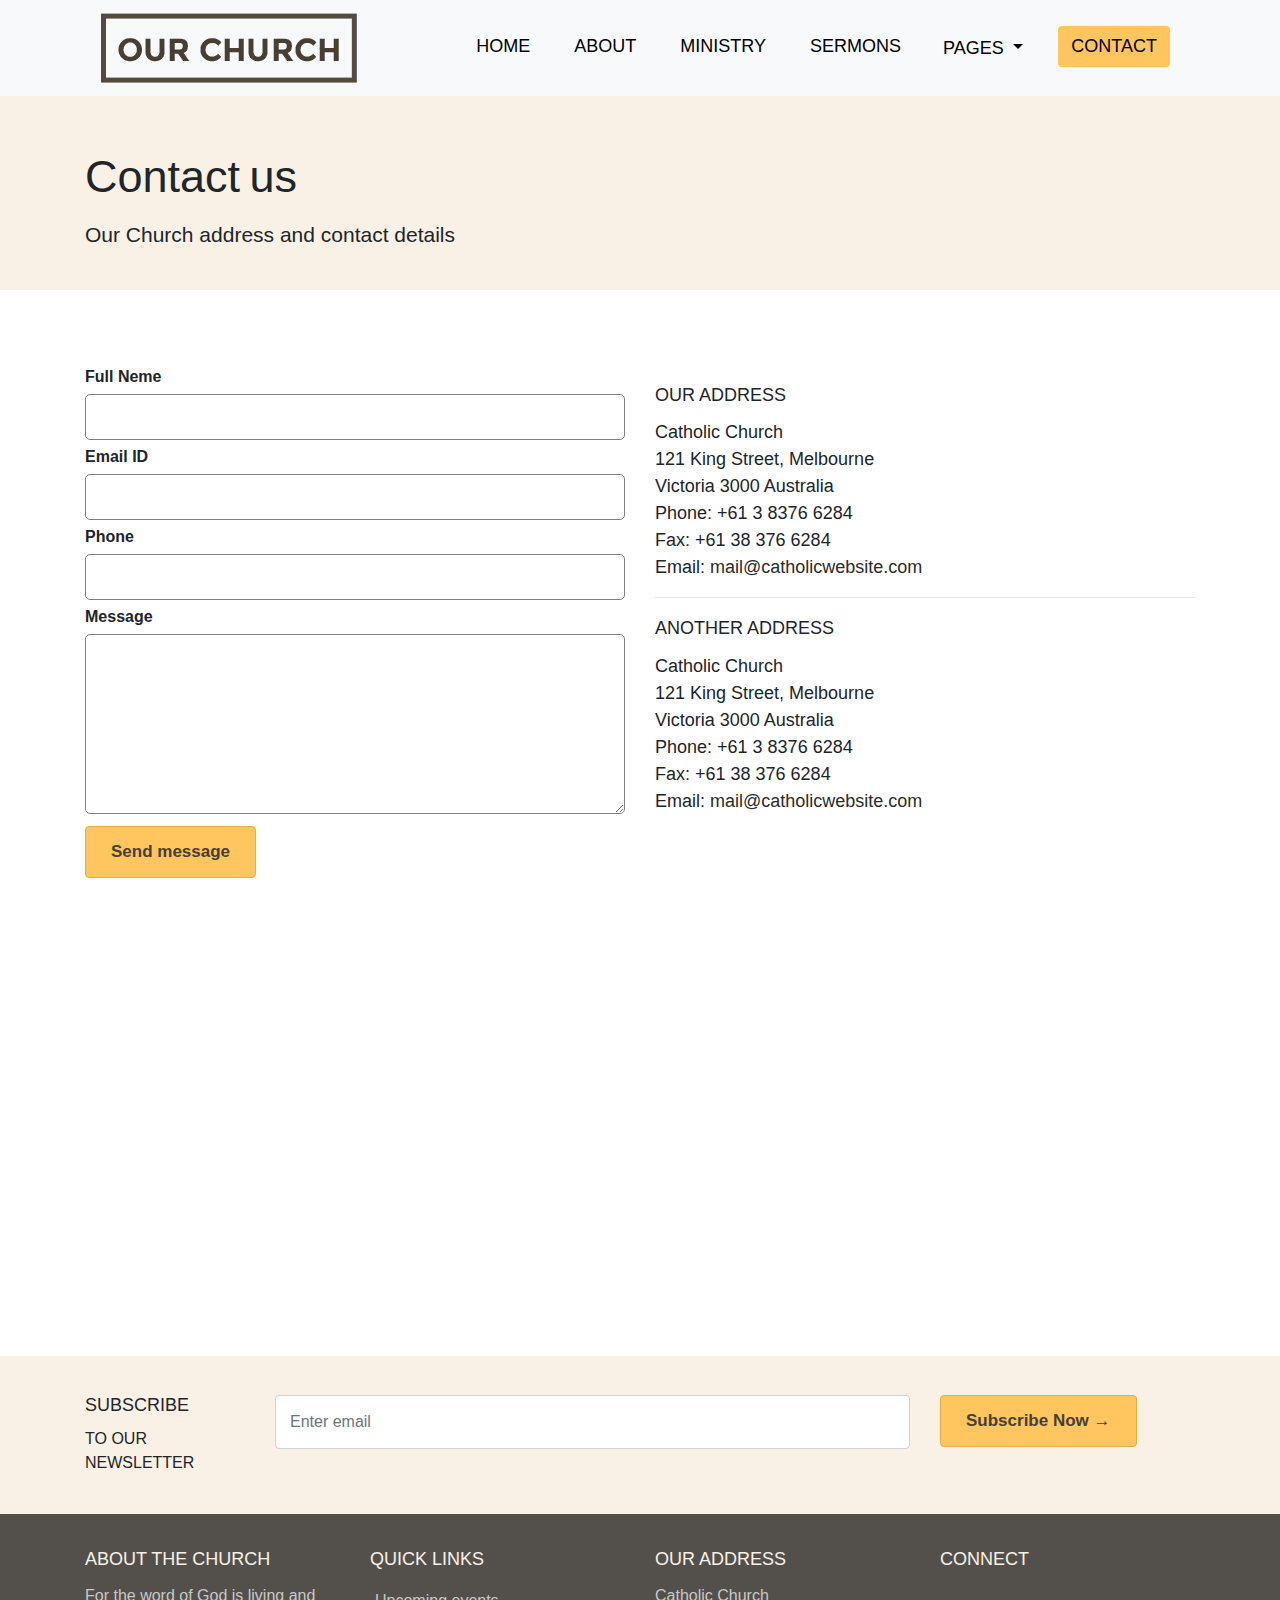
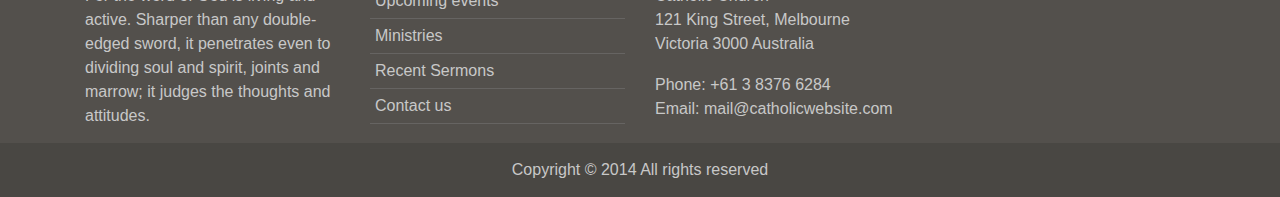
<file: contact.html>
<!doctype html>
<html lang="en">
  <head>
    <!-- Required meta tags -->
    <meta charset="utf-8">
    <meta name="viewport" content="width=device-width, initial-scale=1, shrink-to-fit=no">

    <!-- Bootstrap CSS -->
    <link rel="stylesheet" href="https://cdn.jsdelivr.net/npm/bootstrap@4.0.0/dist/css/bootstrap.min.css" integrity="sha384-Gn5384xqQ1aoWXA+058RXPxPg6fy4IWvTNh0E263XmFcJlSAwiGgFAW/dAiS6JXm" crossorigin="anonymous">
    <link rel="stylesheet" href="https://cdnjs.cloudflare.com/ajax/libs/font-awesome/6.4.0/css/all.min.css" integrity="sha512-iecdLmaskl7CVkqkXNQ/ZH/XLlvWZOJyj7Yy7tcenmpD1ypASozpmT/E0iPtmFIB46ZmdtAc9eNBvH0H/ZpiBw==" crossorigin="anonymous" referrerpolicy="no-referrer" />
    <link rel="stylesheet" type="text/css" href="css/dc.css">
    <title>CONTACT</title>
  </head>
  <body>

  
  <header class="navbar-light bg-light header">
  <div class="container">
  <nav class="navbar navbar-expand-lg ">
   <a class="navbar-brand" href="index.html" style="width: 60%;">
    <img style="max-width: 100%;" src="images/logo/download.png">
  </a>
  <button class="navbar-toggler" type="button" data-toggle="collapse" data-target="#navbarNav" aria-controls="navbarNav" aria-expanded="false" aria-label="
  Toggle navigation" style=" padding: 12px 16px; border: 1px solid #e7ad47; background-color: #ffc55f;">
    <i class="fa-solid fa-bars" style="color: #ffffff;"></i>
  </button>
  <div class="collapse navbar-collapse" id="navbarNav">
    <ul class="navbar-nav ml-auto">
      <li class="nav-item active">
        <a  href="index.html" class="btn btn-outline-warning ">HOME</a>        
      </li>
      <li class="nav-item">
        <a  href="about.html" class="btn btn-outline-warning ">ABOUT</a>
      </li>
      <li class="nav-item">
       <a  href="ministry.html" class="btn btn-outline-warning">MINISTRY</a>
      </li>
      <li class="nav-item">
        <a  href="Sermon.html" class="btn btn-outline-warning">SERMONS</a>
      </li>
       <li class="nav-item dropdown">
        <a class="nav-link dropdown-toggle btn btn-outline-warning" href="#" id="navbarDropdown" role="button" data-toggle="dropdown" aria-haspopup="true" aria-expanded="false">
          PAGES
        </a>
        <div class="dropdown-menu" aria-labelledby="navbarDropdown">
          <a class="dropdown-item" href="pages1.html">Image Gallery</a>
          <a class="dropdown-item" href="pages2.html">Events & Programs</a>
          <div class="dropdown-divider"></div>
          <a class="dropdown-item" href="pages3.html">FAQ</a>
        </div>
      </li>
       <li class="nav-item">
        <a  href="contact.html" class="btn btn-outline-warning  bac_3">CONTACT</a>
      </li>
    </ul>
  </div>
</nav>
</div>
</header>



<section class="bac_2">
  <div class="container">
    <div class="row">
      <div class="col-sm-12">
        <div class="">
          <h3>Contact us</h3>
          <p class="lead">Our Church address and contact details </p>
        </div>
      </div>
    </div>
  </div>
</section>
<section class="big_36">
  <div class="container">
    <div class="row">
      <div class="col-sm-6">
        <div class="big_26">
           <form method="GET" action="">
                 <label>Full Neme</label>
                 <input class="txt_input" type="text" name="neme" placeholder="" value="" required maxlength="15">
                 <label>Email ID</label>
                 <input class="txt_input" type="email" name="neme" placeholder="" value="">
                 <label>Phone</label>
                 <input class="txt_input" type="tel" name="neme" placeholder="" value="">
                 <label>Message</label>
                 <textarea class="txt_input " name="" rows="15" placeholder=""></textarea>
                 <button class="btn btn-lg btn-primary" href="image-gallery.html" role="button">Send message</button>
                </form>
        </div>
      </div>
      <div class="col-sm-6">
        <div class="big_27">
          <h5>OUR ADDRESS</h5>
          <p>
            Catholic Church<br>
            121 King Street, Melbourne<br>
            Victoria 3000 Australia<br>
            Phone: +61 3 8376 6284<br>
            Fax: +61 38 376 6284<br>
            Email: <a href="">mail@catholicwebsite.com</a> 
          </p>
          <hr>
          <h5>ANOTHER ADDRESS</h5>
          <p>
            Catholic Church<br>
            121 King Street, Melbourne<br>
            Victoria 3000 Australia<br>
            Phone: +61 3 8376 6284<br>
            Fax: +61 38 376 6284<br>
            Email: <a href="">mail@catholicwebsite.com</a> 
          </p>
        </div>
      </div>
    </div>
  </div>
</section>
<section>
  <iframe src="https://www.google.com/maps/embed?pb=!1m16!1m12!1m3!1d94690.69008212112!2d44.13022987539065!3d42.1270835405173!2m3!1f0!2f0!3f0!3m2!1i1024!2i768!4f13.1!2m1!1stbilisi!5e0!3m2!1ska!2sge!4v1685637536999!5m2!1ska!2sge" width="100%" height="300" style="border:0;" allowfullscreen="" loading="lazy" referrerpolicy="no-referrer-when-downgrade"></iframe>
</section>

<section class="bac_2">
  <div class="container">
    <div class="row">
      <div class="col-sm-2">
        <div class="big_13">
          <h5>SUBSCRIBE</h5>
          <span>TO OUR NEWSLETTER</span>
        </div>
      </div>
      <div class="col-sm-7">
        <div class="big_12">
          <input type="email" class="form-control input-lg" placeholder="Enter email" name="email" id="address" data-validate="validate(required, email)" required="">
        </div>
      </div>
      <div class="col-sm-3">
        <div class="">
          <a class="btn btn-lg btn-primary" href="image-gallery.html" role="button">Subscribe Now →</a>
        </div>
      </div>
    </div>
  </div>
</section>
<footer class="big_14">
  <div class="container">
    <div class="row">
      <div class="col-sm-3">
        <div class="">
          <h5>ABOUT THE CHURCH</h5>
          <p>
            For the word of God is living and active. Sharper than any double-edged sword, it penetrates even to dividing soul and spirit, joints and marrow; it judges the thoughts and attitudes.
          </p>
        </div>
      </div>
      <div class="col-sm-3">
        <div class="">
          <h5>QUICK LINKS</h5>
          <ul class="big_15">
            <li><a href="">Upcoming events</a></li>
            <li><a href="">Ministries</a></li>
            <li><a href="">Recent Sermons</a></li>
            <li><a href="">Contact us</a></li>
          </ul>
        </div>
      </div>
      <div class="col-sm-3">
        <div class="big_15">
          <h5>OUR ADDRESS</h5>
          <p>Catholic Church<br>
            121 King Street, Melbourne<br>
            Victoria 3000 Australia
          </p>
            <p style="margin:17px 0px 0px 0px;">
            Phone: <a href="">+61 3 8376 6284</a> 
          </p>
            <p>
            Email: <a href="">mail@catholicwebsite.com</a> 
         </p>
        </div>
      </div>
      <div class="col-sm-3">
        <div class="">
          <h5>CONNECT</h5>
          <a href=""><i class="fa-brands fa-facebook" style="color: #8c8c8c; font-size: 40px;"></i></a>
          <a href=""><i class="fa-brands fa-twitter" style="color: #8c8c8c; font-size: 40px;"></i></a>
          <a href=""><i class="fa-brands fa-internet-explorer" style="color: #8c8c8c; font-size: 40px;"></i></a>
        </div>
      </div>
    </div>
  </div>
</footer>
<footer class="big_16">
  <div class="container">
    <div class="row">
      <div class="col-sm-12">
        <div class="">
          <p style="text-align: center;">Copyright © 2014 All rights reserved</p>
        </div>
      </div>
    </div>
  </div>
</footer>












    <!-- Optional JavaScript -->
    <!-- jQuery first, then Popper.js, then Bootstrap JS -->
    <script src="https://code.jquery.com/jquery-3.2.1.slim.min.js" integrity="sha384-KJ3o2DKtIkvYIK3UENzmM7KCkRr/rE9/Qpg6aAZGJwFDMVNA/GpGFF93hXpG5KkN" crossorigin="anonymous"></script>
    <script src="https://cdn.jsdelivr.net/npm/popper.js@1.12.9/dist/umd/popper.min.js" integrity="sha384-ApNbgh9B+Y1QKtv3Rn7W3mgPxhU9K/ScQsAP7hUibX39j7fakFPskvXusvfa0b4Q" crossorigin="anonymous"></script>
    <script src="https://cdn.jsdelivr.net/npm/bootstrap@4.0.0/dist/js/bootstrap.min.js" integrity="sha384-JZR6Spejh4U02d8jOt6vLEHfe/JQGiRRSQQxSfFWpi1MquVdAyjUar5+76PVCmYl" crossorigin="anonymous"></script>
  </body>
</html>
</file>
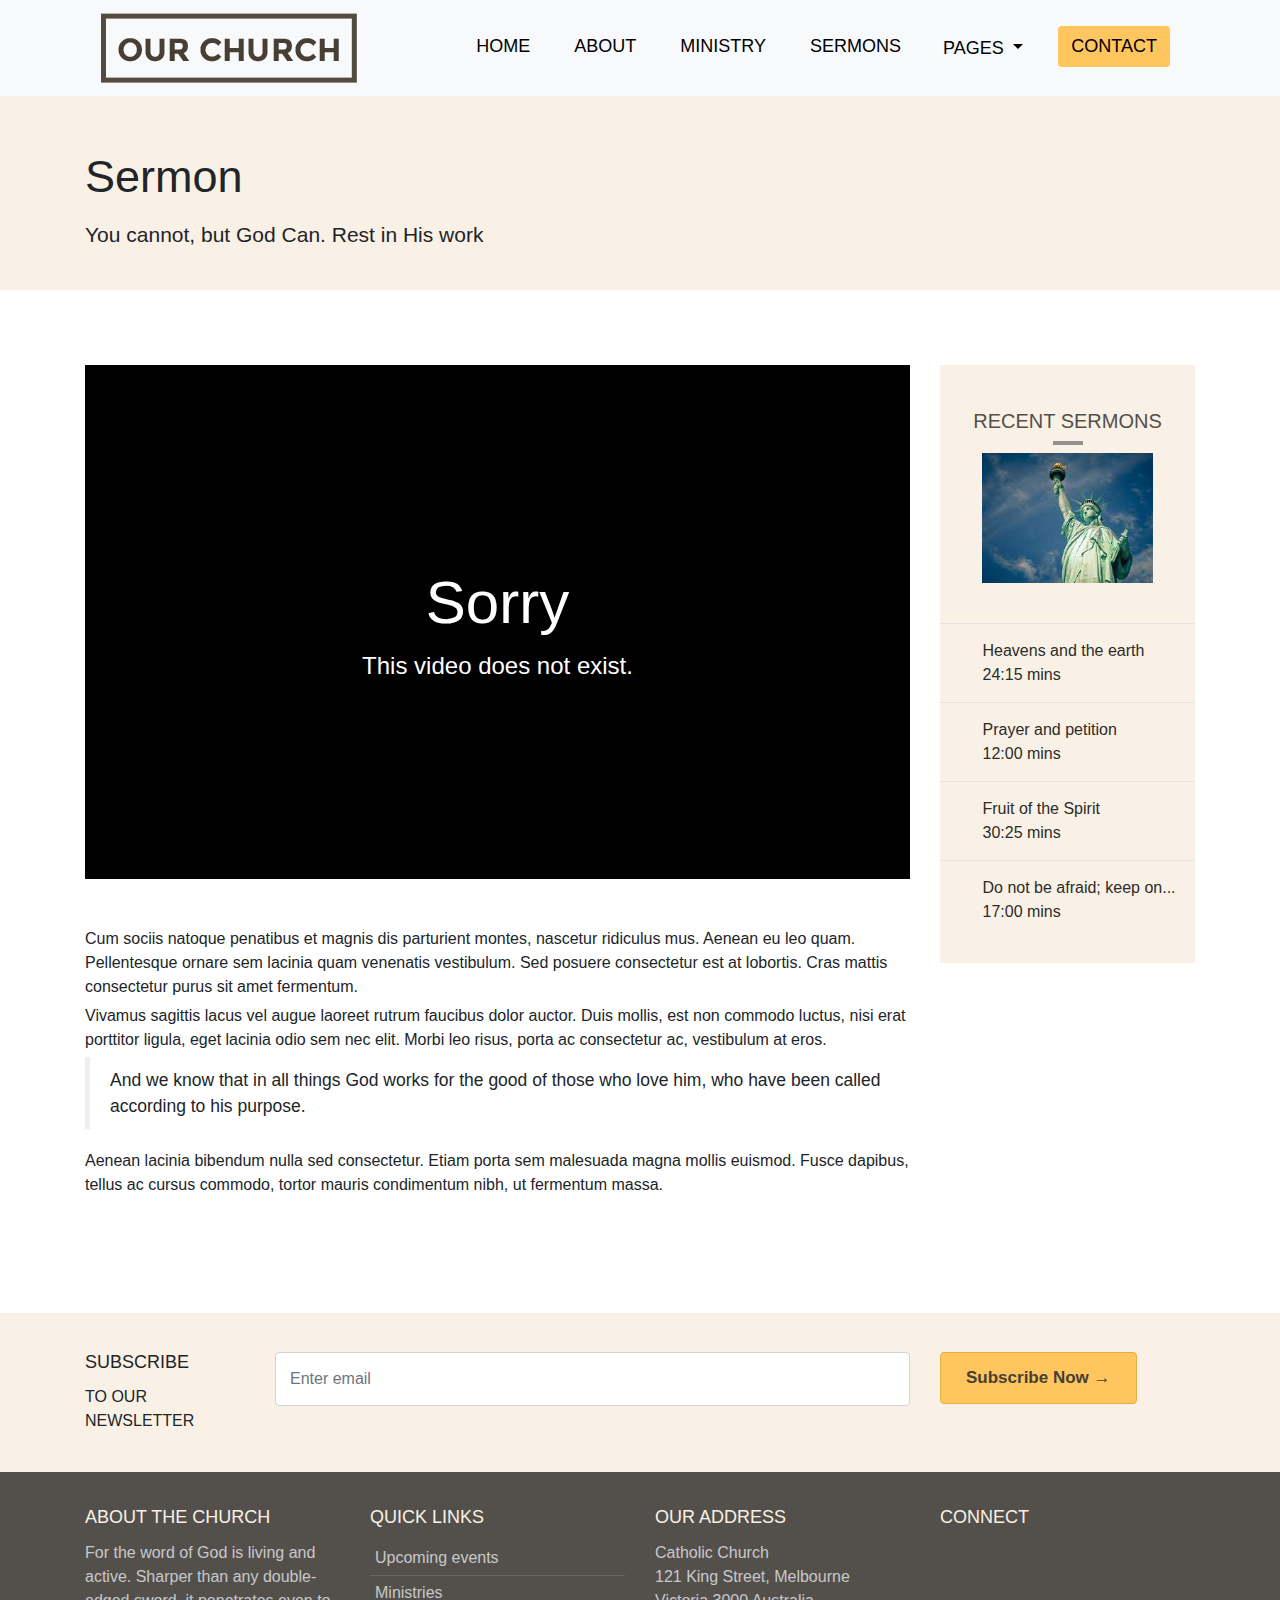
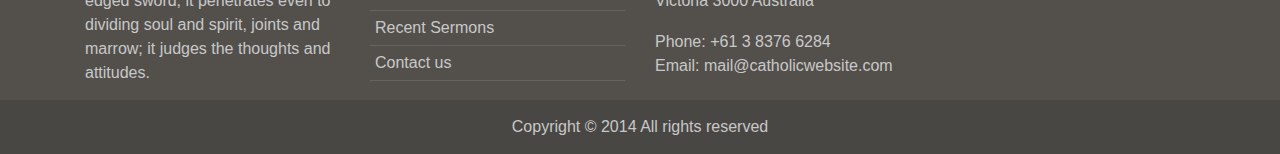
<file: contacts.html>
<!doctype html>
<html lang="en">
  <head>
    <!-- Required meta tags -->
    <meta charset="utf-8">
    <meta name="viewport" content="width=device-width, initial-scale=1, shrink-to-fit=no">

    <!-- Bootstrap CSS -->
    <link rel="stylesheet" href="https://cdn.jsdelivr.net/npm/bootstrap@4.0.0/dist/css/bootstrap.min.css" integrity="sha384-Gn5384xqQ1aoWXA+058RXPxPg6fy4IWvTNh0E263XmFcJlSAwiGgFAW/dAiS6JXm" crossorigin="anonymous">
    <link rel="stylesheet" href="https://cdnjs.cloudflare.com/ajax/libs/font-awesome/6.4.0/css/all.min.css" integrity="sha512-iecdLmaskl7CVkqkXNQ/ZH/XLlvWZOJyj7Yy7tcenmpD1ypASozpmT/E0iPtmFIB46ZmdtAc9eNBvH0H/ZpiBw==" crossorigin="anonymous" referrerpolicy="no-referrer" />
    <link rel="stylesheet" type="text/css" href="css/dc.css">
    <title>Christ-Occupied</title>
  </head>
  <body>
  
  <header class="navbar-light bg-light header">
  <div class="container">
  <nav class="navbar navbar-expand-lg ">
  <a class="navbar-brand" href="index.html" style="width: 60%;">
    <img style="max-width: 100%;" src="images/logo/download.png">
  </a>
  <button class="navbar-toggler" type="button" data-toggle="collapse" data-target="#navbarNav" aria-controls="navbarNav" aria-expanded="false" aria-label="
  Toggle navigation" style=" padding: 12px 16px; border: 1px solid #e7ad47; background-color: #ffc55f;">
    <i class="fa-solid fa-bars" style="color: #ffffff;"></i>
  </button>
  <div class="collapse navbar-collapse" id="navbarNav">
    <ul class="navbar-nav ml-auto">
      <li class="nav-item active">
        <a  href="index.html" class="btn btn-outline-warning ">HOME</a>        
      </li>
      <li class="nav-item">
        <a  href="about.html" class="btn btn-outline-warning">ABOUT</a>
      </li>
      <li class="nav-item">
       <a  href="ministry.html" class="btn btn-outline-warning">MINISTRY</a>
      </li>
      <li class="nav-item">
        <a  href="sermons.html" class="btn btn-outline-warning ">SERMONS</a>
      </li>
       <li class="nav-item dropdown">
        <a class="nav-link dropdown-toggle btn btn-outline-warning " href="#" id="navbarDropdown" role="button" data-toggle="dropdown" aria-haspopup="true" aria-expanded="false">
          PAGES
        </a>
        <div class="dropdown-menu" aria-labelledby="navbarDropdown">
          <a class="dropdown-item" href="pages1.html">Image Gallery</a>
          <a class="dropdown-item" href="pages2.html">Events & Programs</a>
          <div class="dropdown-divider"></div>
          <a class="dropdown-item" href="pages3.html">FAQ</a>
        </div>
      </li>
       <li class="nav-item">
        <a  href="index2.html" class="btn btn-outline-warning bac_3">CONTACT</a>
      </li>
    </ul>
  </div>
</nav>
</div>
</header>



<section class="bac_2">
  <div class="container">
    <div class="row">
      <div class="col-sm-12">
        <div class="">
          <h3>Sermon</h3>
          <p class="lead">You cannot, but God Can. Rest in His work </p>
        </div>
      </div>
    </div>
  </div>
</section>

<section class="big_36">
  <div class="container">
    <div class="row">
      <div class="col-sm-9">
        <div class="big_17">
           <div class="big_22">
             <h1>Sorry</h1>
             <p>This video does not exist.</p>
           </div>
           <br><br>
          <p>
           Cum sociis natoque penatibus et magnis dis parturient montes, nascetur ridiculus mus. Aenean eu leo quam. Pellentesque ornare sem lacinia quam venenatis vestibulum. Sed posuere consectetur est at lobortis. Cras mattis consectetur purus sit amet fermentum.
            </p>
          <p>
           Vivamus sagittis lacus vel augue laoreet rutrum faucibus dolor auctor. Duis mollis, est non commodo luctus, nisi erat porttitor ligula, eget lacinia odio sem nec elit. Morbi leo risus, porta ac consectetur ac, vestibulum at eros.
          </p>
    <blockquote> And we know that in all things God works for the good of those who love him, who have been called according to his purpose. </blockquote>
         <p>
           Aenean lacinia bibendum nulla sed consectetur. Etiam porta sem malesuada magna mollis euismod. Fusce dapibus, tellus ac cursus commodo, tortor mauris condimentum nibh, ut fermentum massa.
         </p>

        </div>
        </div>
  
     <div class="col-sm-3 ">
      <div class="bac_4">
        <div class=" big_3">
          <h4>RECENT SERMONS</h4>
        <div class="big_6">
           <a href="">
          <img src="images/hom1photo/ph6.jpg">
        </a>
        </div>
        </div>
         <div class="container">
        <div class="row big_34">
          <div class="col-sm-2 col-2" style="padding: 15px 21px;">
            <a><i class="fa-solid fa-caret-up fa-rotate-90"></i></a>
          </div>
          <div class="col-sm-10 col-10" style="padding: 15px 0px;">
            <a href="#">
             <p class="list-group-item-heading">Heavens and the earth</p>
             <span>24:15 mins</span>
             </a>
          </div>
        </div>
        <div class="row big_34">
          <div class="col-sm-2 col-2" style="padding: 15px 21px;">
            <a><i class="fa-solid fa-caret-up fa-rotate-90"></i></a>
          </div>
          <div class="col-sm-10 col-10" style="padding: 15px 0px;">
            <a href="#">
             <p class="list-group-item-heading">Prayer and petition</p>
             <span>12:00 mins</span>
            </a>
          </div>
        </div>
         <div class="row big_34">
          <div class="col-sm-2 col-2" style="padding: 15px 21px;">
            <a><i class="fa-solid fa-caret-up fa-rotate-90"></i></a>
          </div>
          <div class="col-sm-10 col-10" style="padding: 15px 0px;">
                <a href="#">
             <p class="list-group-item-heading">Fruit of the Spirit</p>
             <span> 30:25 mins</span>
             </a>
          </div>
        </div>
         <div class="row big_34">
          <div class="col-sm-2 col-2" style="padding: 15px 21px;">
            <a><i class="fa-solid fa-caret-up fa-rotate-90"></i></a>
          </div>
          <div class="col-sm-10 col-10" style="padding: 15px 0px;">
                <a href="#">
             <p class="list-group-item-heading">Do not be afraid; keep on...</p>
             <span>17:00 mins</span>
             </a>
          </div>
        </div>
        </div>
            </div>
        </div>
      </div>
</section>
  
  
<section class="bac_2">
  <div class="container">
    <div class="row">
      <div class="col-sm-2">
        <div class="big_13">
          <h5>SUBSCRIBE</h5>
          <span>TO OUR NEWSLETTER</span>
        </div>
      </div>
      <div class="col-sm-7">
        <div class="big_12">
          <input type="email" class="form-control input-lg" placeholder="Enter email" name="email" id="address" data-validate="validate(required, email)" required="">
        </div>
      </div>
      <div class="col-sm-3">
        <div class="">
          <a class="btn btn-lg btn-primary" href="image-gallery.html" role="button">Subscribe Now →</a>
        </div>
      </div>
    </div>
  </div>
</section>
<footer class="big_14">
  <div class="container">
    <div class="row">
      <div class="col-sm-3">
        <div class="">
          <h5>ABOUT THE CHURCH</h5>
          <p>
            For the word of God is living and active. Sharper than any double-edged sword, it penetrates even to dividing soul and spirit, joints and marrow; it judges the thoughts and attitudes.
          </p>
        </div>
      </div>
      <div class="col-sm-3">
        <div class="">
          <h5>QUICK LINKS</h5>
          <ul class="big_15">
            <li><a href="">Upcoming events</a></li>
            <li><a href="">Ministries</a></li>
            <li><a href="">Recent Sermons</a></li>
            <li><a href="">Contact us</a></li>
          </ul>
        </div>
      </div>
      <div class="col-sm-3">
        <div class="big_15">
          <h5>OUR ADDRESS</h5>
          <p>Catholic Church<br>
            121 King Street, Melbourne<br>
            Victoria 3000 Australia
            </p>
            <p style="margin:17px 0px 0px 0px;">
            Phone: <a href="">+61 3 8376 6284</a> 
            </p>
            Email: <a href="">mail@catholicwebsite.com</a> 
         </p>
        </div>
      </div>
      <div class="col-sm-3">
        <div class="">
          <h5>CONNECT</h5>
          <a href=""><i class="fa-brands fa-facebook" style="color: #8c8c8c; font-size: 40px;"></i></a>
          <a href=""><i class="fa-brands fa-twitter" style="color: #8c8c8c; font-size: 40px;"></i></a>
          <a href=""><i class="fa-brands fa-internet-explorer" style="color: #8c8c8c; font-size: 40px;"></i></a>
        </div>
      </div>
    </div>
  </div>
</footer>
<footer class="big_16">
  <div class="container">
    <div class="row">
      <div class="col-sm-12">
        <div class="">
          <p style="text-align: center;">Copyright © 2014 All rights reserved</p>
        </div>
      </div>
    </div>
  </div>
</footer>


    <!-- Optional JavaScript -->
    <!-- jQuery first, then Popper.js, then Bootstrap JS -->
    <script src="https://code.jquery.com/jquery-3.2.1.slim.min.js" integrity="sha384-KJ3o2DKtIkvYIK3UENzmM7KCkRr/rE9/Qpg6aAZGJwFDMVNA/GpGFF93hXpG5KkN" crossorigin="anonymous"></script>
    <script src="https://cdn.jsdelivr.net/npm/popper.js@1.12.9/dist/umd/popper.min.js" integrity="sha384-ApNbgh9B+Y1QKtv3Rn7W3mgPxhU9K/ScQsAP7hUibX39j7fakFPskvXusvfa0b4Q" crossorigin="anonymous"></script>
    <script src="https://cdn.jsdelivr.net/npm/bootstrap@4.0.0/dist/js/bootstrap.min.js" integrity="sha384-JZR6Spejh4U02d8jOt6vLEHfe/JQGiRRSQQxSfFWpi1MquVdAyjUar5+76PVCmYl" crossorigin="anonymous"></script>
  </body>
</html>
</file>
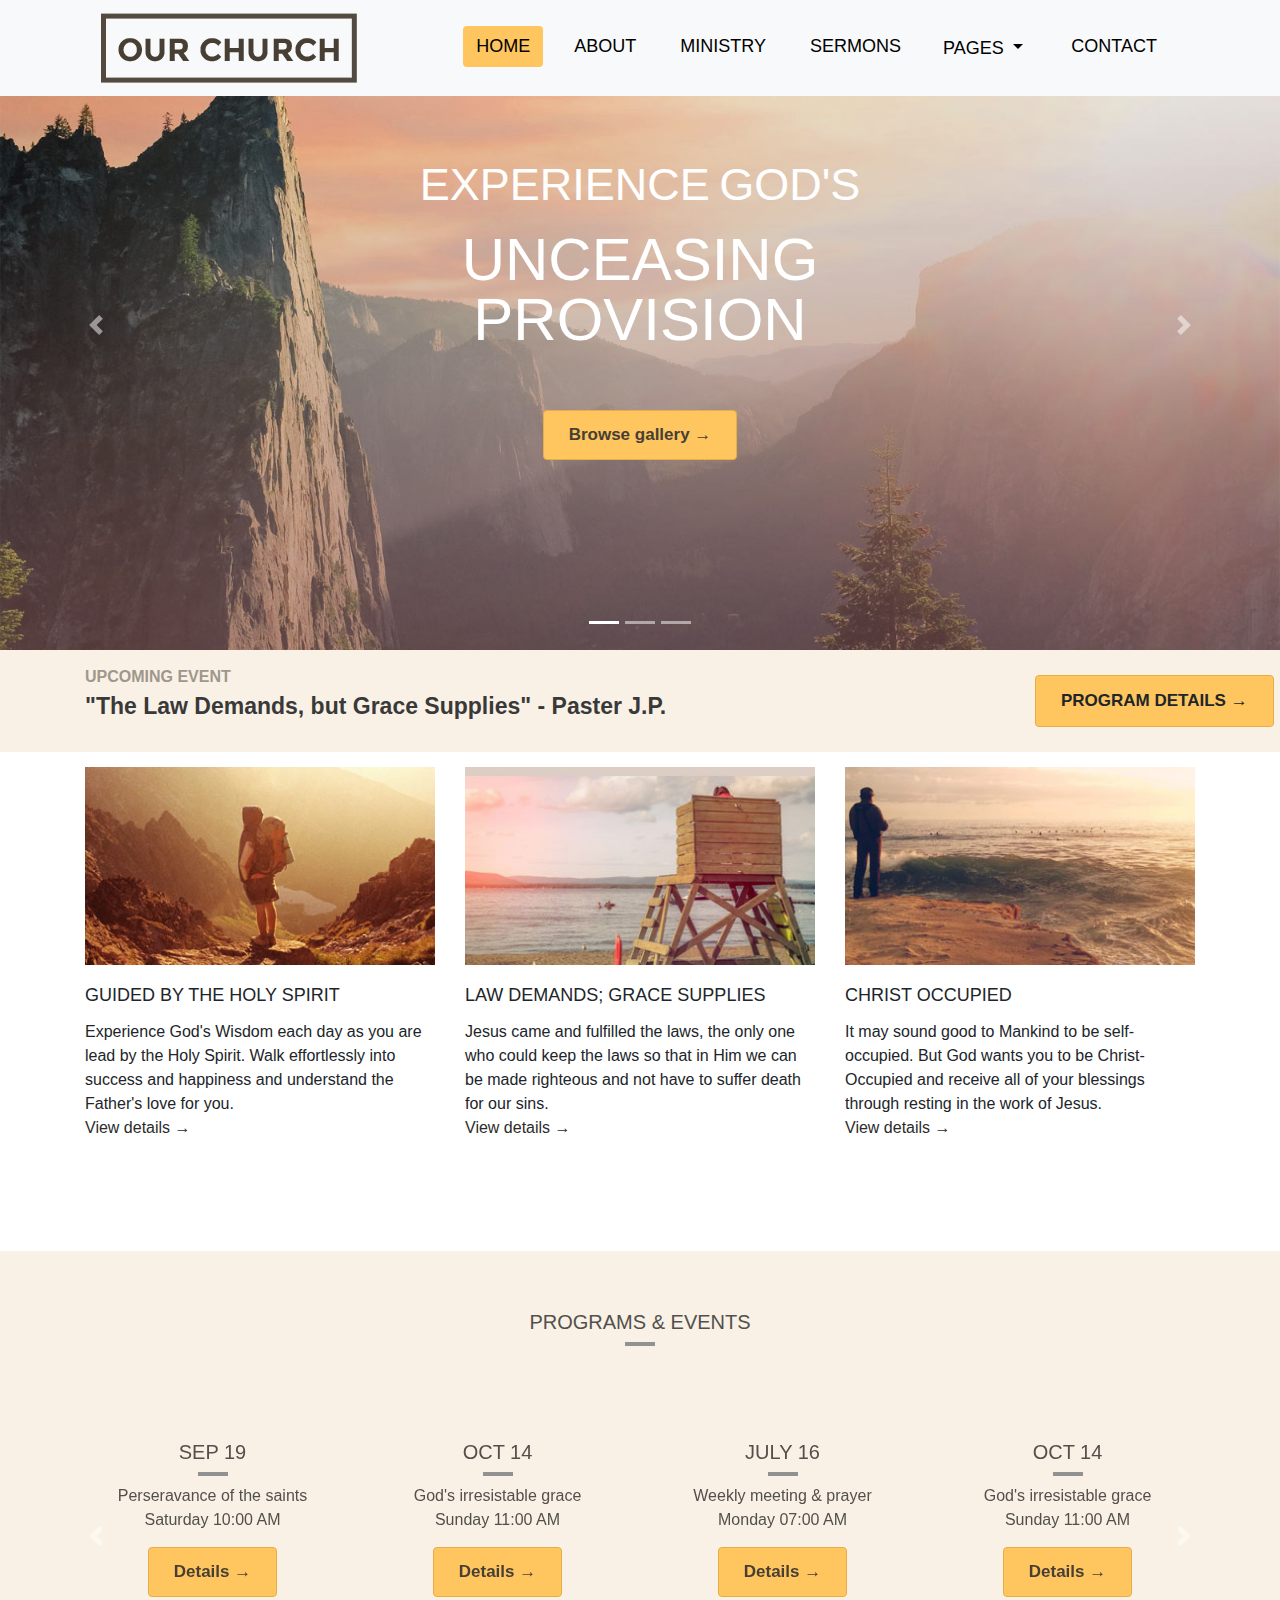
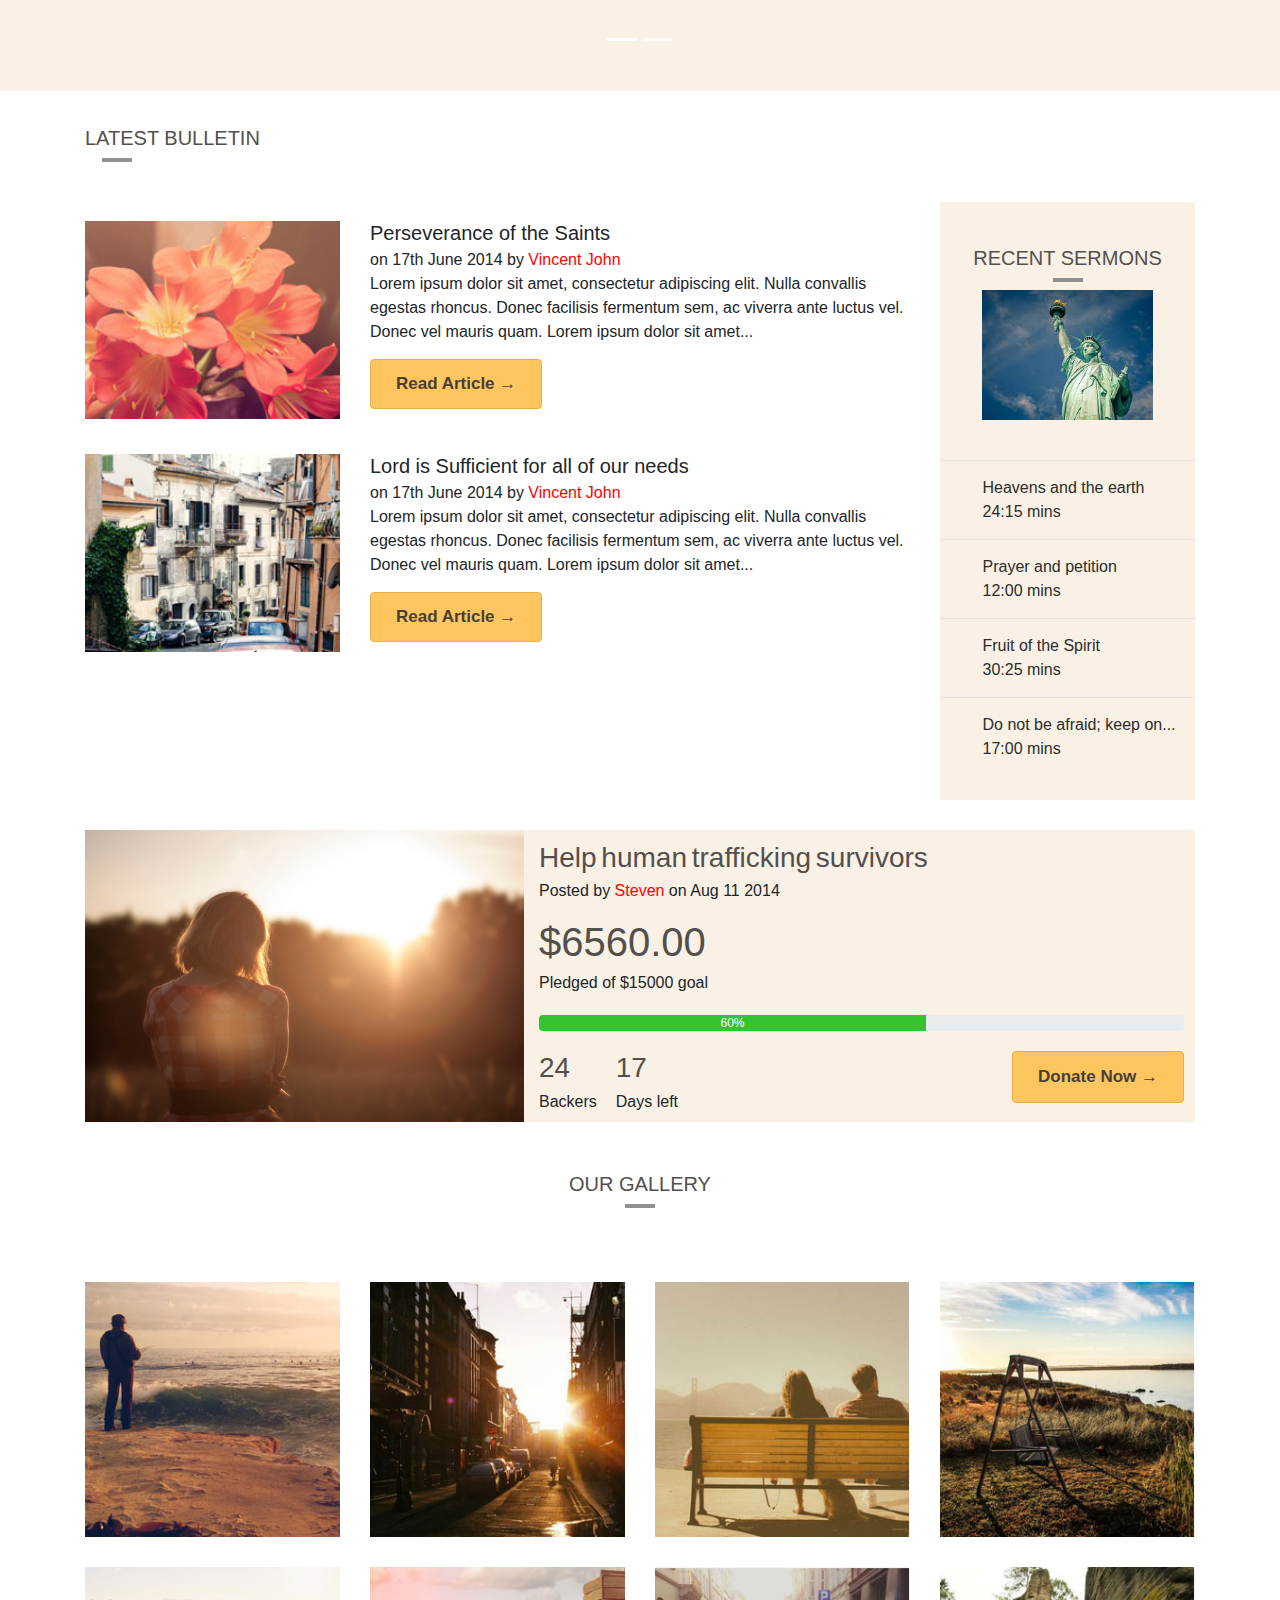
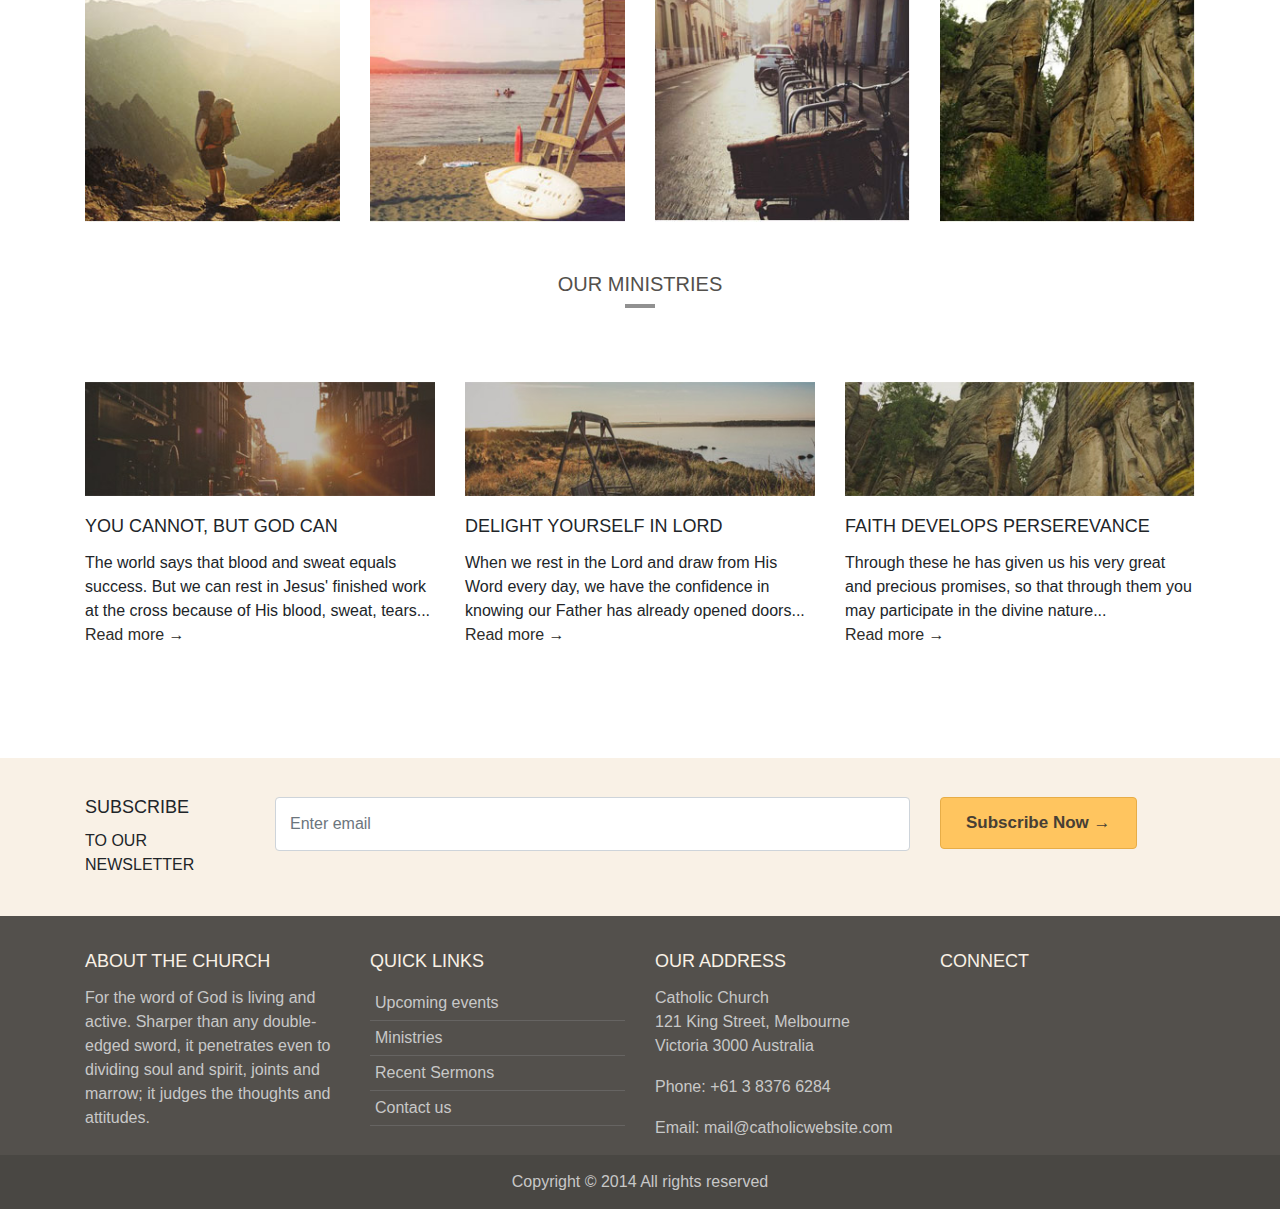
<file: home.html>
<!doctype html>
<html lang="en">
  <head>
    <!-- Required meta tags -->
    <meta charset="utf-8">
    <meta name="viewport" content="width=device-width, initial-scale=1, shrink-to-fit=no">

    <!-- Bootstrap CSS -->
    <link rel="stylesheet" href="https://cdn.jsdelivr.net/npm/bootstrap@4.0.0/dist/css/bootstrap.min.css" integrity="sha384-Gn5384xqQ1aoWXA+058RXPxPg6fy4IWvTNh0E263XmFcJlSAwiGgFAW/dAiS6JXm" crossorigin="anonymous">
    <link rel="stylesheet" href="https://cdnjs.cloudflare.com/ajax/libs/font-awesome/6.4.0/css/all.min.css" integrity="sha512-iecdLmaskl7CVkqkXNQ/ZH/XLlvWZOJyj7Yy7tcenmpD1ypASozpmT/E0iPtmFIB46ZmdtAc9eNBvH0H/ZpiBw==" crossorigin="anonymous" referrerpolicy="no-referrer" />
    <link rel="stylesheet" type="text/css" href="css/dc.css">
    <title>Home Default</title>
  </head>
  <body>
  
  <header class="navbar-light bg-light header">
  <div class="container">
  <nav class="navbar navbar-expand-lg ">
  <a class="navbar-brand" href="home.html" style="width: 60%;">
    <img style="max-width: 100%;" src="images/logo/download.png">
  </a>
  <button class="navbar-toggler" type="button" data-toggle="collapse" data-target="#navbarNav" aria-controls="navbarNav" aria-expanded="false" aria-label="
  Toggle navigation" style=" padding: 12px 16px; border: 1px solid #e7ad47; background-color: #ffc55f;">
    <i class="fa-solid fa-bars" style="color: #ffffff;"></i>
  </button>
  <div class="collapse navbar-collapse" id="navbarNav">
    <ul class="navbar-nav ml-auto">
      <li class="nav-item active">
        <a  href="home.html" class="btn btn-outline-warning bac_3">HOME</a>        
      </li>
      <li class="nav-item">
        <a  href="about.html" class="btn btn-outline-warning">ABOUT</a>
      </li>
      <li class="nav-item">
       <a  href="ministry.html" class="btn btn-outline-warning">MINISTRY</a>
      </li>
      <li class="nav-item">
        <a  href="sermons.html" class="btn btn-outline-warning">SERMONS</a>
      </li>
       <li class="nav-item dropdown">
        <a class="nav-link dropdown-toggle btn btn-outline-warning" href="#" id="navbarDropdown" role="button" data-toggle="dropdown" aria-haspopup="true" aria-expanded="false">
          PAGES
        </a>
        <div class="dropdown-menu" aria-labelledby="navbarDropdown">
          <a class="dropdown-item" href="pages1.html">Image Gallery</a>
          <a class="dropdown-item" href="pages2.html">Events & Programs</a>
          <div class="dropdown-divider"></div>
          <a class="dropdown-item" href="pages3.html">FAQ</a>
        </div>
      </li>
       <li class="nav-item">
        <a  href="Contact.html" class="btn btn-outline-warning">CONTACT</a>
      </li>
    </ul>
  </div>
</nav>
</div>
</header>


<section>
    <div id="carouselExampleIndicators" class="carousel slide" data-ride="carousel">
  <ol class="carousel-indicators">
    <li data-target="#carouselExampleIndicators" data-slide-to="0" class="active"></li>
    <li data-target="#carouselExampleIndicators" data-slide-to="1"></li>
    <li data-target="#carouselExampleIndicators" data-slide-to="2"></li>
     </ol>
  <div class="carousel-inner">
    
    <div class="carousel-item active">
      <img class="d-block w-100" src="images/hom1photo/ph1.jpg" alt="Second slide">
        <div class="carousel-caption d-none d-md-block">
    <h3>EXPERIENCE GOD'S</h3>
    <h1>UNCEASING<br> PROVISION</h1>
    <p>
      <a class="btn btn-lg_2 btn-primary" href="image-gallery.html" role="button">Browse gallery →</a>
    </p>
    </div>

    </div>
    <div class="carousel-item">
      <img class="d-block w-100" src="images/hom1photo/ph3.jpg" alt="Third slide">
        <div class="carousel-caption d-none d-md-block">
    <h2>Waves of Grace</h2>
    <p>Receive the unceasing wave after wave, after wave, after wave of Grace God has<br> for you.</p>
    <p>
      <a class="btn btn-lg_2 btn-primary" href="image-gallery.html" role="button">Browse gallery →</a>
    </p>
    </div>
</div>
  <div class="carousel-item">
      <img class="d-block w-100" src="images/hom1photo/ph2.jpg" alt="Third slide">
        <div class="carousel-caption d-none d-md-block">
<h2>Grace and Truth</h2>
<p class="lead">For God did not send his Son into the world to condemn the world, but to save<br> the world through him. John 3:17</p>
<p><a class="btn btn-lg_2 btn-primary" href="image-gallery.html" role="button">Browse gallery →</a></p>
     </div>
    </div>
  </div>
  <a class="carousel-control-prev" href="#carouselExampleIndicators" role="button" data-slide="prev">
    <span class="carousel-control-prev-icon" aria-hidden="true"></span>
    <span class="sr-only">Previous</span>
  </a>
  <a class="carousel-control-next" href="#carouselExampleIndicators" role="button" data-slide="next">
    <span class="carousel-control-next-icon" aria-hidden="true"></span>
    <span class="sr-only">Next</span>
  </a>
</div>
</section>



<section class="bac_1">
  <div class="container">
    <div class="row">
      <div class="col-sm-10">
        <div class="event-cta ">
            <span>UPCOMING EVENT</span>
            <p>"The Law Demands, but Grace Supplies" - Paster J.P.</p>
        </div>
      </div>
      <div class="col-sm-2">
        <div class="big_1">
        <a type="button" class="btn btn-lg  btn-primary">PROGRAM DETAILS →</a>
        </div>
      </div>
    </div>
  </div>
</section>

<section>
  <div class="container">
    <div class="row">
      <div class="col-sm-4">
        <div class="big_2">
          <img src="images/hom1photo/thumb-1.jpg">
          <h5>GUIDED BY THE HOLY SPIRIT</h5>
          <p>Experience God's Wisdom each day as you are lead by the Holy Spirit. Walk effortlessly into success and happiness and understand the Father's love for you.</p>
          <p>
            <a href="about.html" role="button">View details →</a>
          </p>
        </div>
      </div>
      <div class="col-sm-4">
        <div class="big_2">
          <img src="images/hom1photo/thumb-2.jpg">
          <h5>LAW DEMANDS; GRACE SUPPLIES</h5>
          <p>Jesus came and fulfilled the laws, the only one who could keep the laws so that in Him we can be made righteous and not have to suffer death for our sins.</p>
          <p>
            <a href="about.html" role="button">View details →</a>
          </p>
        </div>
      </div>
       <div class="col-sm-4">
        <div class="big_2">
          <img src="images/hom1photo/thumb-3.jpg">
          <h5>CHRIST OCCUPIED</h5>
          <p>It may sound good to Mankind to be self-occupied. But God wants you to be Christ-Occupied and receive all of your blessings through resting in the work of Jesus.</p>
          <p>
            <a href="about.html" role="button">View details →</a>
          </p>
        </div>
      </div>
    </div>
  </div>
</section>

<section class="bac_2 d-none d-md-block">
  <div class="container">
    <div class="row">
      <div class="col-sm-12">
        <div class="big_3">
          <h4>PROGRAMS & EVENTS</h4>
        </div>
      </div>
    </div>
  </div>
  <div id="carouselExampleIndicators1" class="carousel slide" data-ride="carousel" data-interval='false'>
  <ol class="carousel-indicators">
    <li data-target="#carouselExampleIndicators1" data-slide-to="0" class="active"></li>
    <li data-target="#carouselExampleIndicators1" data-slide-to="1"></li>
     </ol>
  <div class="carousel-inner">
    <div class="carousel-item active">
     <div class="container">
      <div class="row">
        <div class="col-sm-3">
          <div class="big_3">
            <h4> SEP 19 </h4>
            <p>Perseravance of the saints</p>
            <span>Saturday 10:00 AM</span>
            <p> <a class="btn btn-lg_2 btn-primary" href="image-gallery.html" role="button">Details →</a> </p>
          </div>
        </div>
         <div class="col-sm-3">
          <div class="big_3">
            <h4>  OCT 14 </h4>
           <p>God's irresistable grace</p>
           <span>Sunday 11:00 AM</span>
            <p> <a class="btn btn-lg_2 btn-primary" href="image-gallery.html" role="button">Details →</a> </p>
          </div>
        </div>
        <div class="col-sm-3">
          <div class="big_3">
            <h4>  JULY 16  </h4>
            <p>Weekly meeting &amp; prayer</p>
            <span>Monday 07:00 AM</span>
            <p> <a class="btn btn-lg_2 btn-primary" href="image-gallery.html" role="button">Details →</a> </p>
          </div>
        </div>
         <div class="col-sm-3">
          <div class="big_3">
            <h4>   OCT 14   </h4>
            <p>God's irresistable grace</p>
            <span>Sunday 11:00 AM</span>
            <p> <a class="btn btn-lg_2 btn-primary" href="image-gallery.html" role="button">Details →</a> </p>
          </div>
        </div>
      </div>
    </div>
    </div>
    <div class="carousel-item">
        
    <div class="container">
      <div class="row">
        <div class="col-sm-3">
          <div class="big_3">
            <h4> JULY 16 </h4>
            <p>Weekly meeting &amp; prayer</p>
            <span>Monday 07:00 AM</span>
            <p> <a class="btn btn-lg_2 btn-primary" href="image-gallery.html" role="button">Details →</a> </p>
          </div>
        </div>
        <div class="col-sm-3">
          <div class="big_3">
            <h4>  JUL 29 </h4>
            <p>Show me your faith</p>
            <span>Thursday 02:00 PM</span>
            <p> <a class="btn btn-lg_2 btn-primary" href="image-gallery.html" role="button">Details →</a> </p>
          </div>
        </div>
        <div class="col-sm-3">
          <div class="big_3">
            <h4>   SEP 19  </h4>
            <p class="el-head">Perseravance of the saints</p>
            <span>Saturday 10:00 AM</span>
            <p> <a class="btn btn-lg_2 btn-primary" href="image-gallery.html" role="button">Details →</a> </p>
          </div>
        </div>
        <div class="col-sm-3">
          <div class="big_3">
            <h4>   OCT 14   </h4>
            <p class="el-head">God's irresistable grace</p>
            <span>Sunday 11:00 AM</span>
            <p> <a class="btn btn-lg_2 btn-primary" href="image-gallery.html" role="button">Details →</a> </p>
          </div>
        </div>
      </div>
    </div>
 
</div>
  </div>
  <a class="carousel-control-prev" href="#carouselExampleIndicators1" role="button" data-slide="prev">
    <span class="carousel-control-prev-icon" aria-hidden="true"></span>
    <span class="sr-only">Previous</span>
  </a>
  <a class="carousel-control-next" href="#carouselExampleIndicators1" role="button" data-slide="next">
    <span class="carousel-control-next-icon" aria-hidden="true"></span>
    <span class="sr-only">Next</span>
  </a>
</div>
</section>


<section>
  <div class="container">
    <div class="row">
      <div class="col-sm-9">
        <div class="big_4">
          <h4>LATEST BULLETIN</h4>
        </div>
        <div class="row">
          <div class="col-sm-4 big_2">
            <img src="images/hom1photo/ph4.jpg">
          </div>
          <div class="col-sm-8 ">
            <div class="big_7">
            <h4>Perseverance of the Saints</h4>
            <p>on 17th June 2014 by <a href="#" class="big_8">Vincent John</a></p>
            <p>Lorem ipsum dolor sit amet, consectetur adipiscing elit. Nulla convallis egestas rhoncus. Donec facilisis fermentum sem, ac viverra ante luctus vel. Donec vel mauris quam. Lorem ipsum dolor sit amet...</p>
            <a class="btn btn-lg_2 btn-primary" href="image-gallery.html" role="button">Read Article →</a>
          </div>
          </div>
        </div>
        <div class="row">
           <div class="col-sm-4 big_2">
            <img src="images/hom1photo/ph5.jpg">
          </div>
          <div class="col-sm-8 ">
            <div class="big_7">
            <h4>Lord is Sufficient for all of our needs</h4>
            <p>on 17th June 2014 by <a href="#" class="big_8">Vincent John</a></p>
            <p>Lorem ipsum dolor sit amet, consectetur adipiscing elit. Nulla convallis egestas rhoncus. Donec facilisis fermentum sem, ac viverra ante luctus vel. Donec vel mauris quam. Lorem ipsum dolor sit amet...</p>
            <a class="btn btn-lg_2 btn-primary" href="image-gallery.html" role="button">Read Article →</a>
          </div>
          </div>
        </div>
      </div>





      <div class="col-sm-3 ">
        <div class="bac_2 ">
          <div class="big_3">
          <h4>RECENT SERMONS</h4>
        <div class="big_6">
           <a href="">
          <img src="images/hom1photo/ph6.jpg">
        </a>
        </div>
        </div>
        <div class="container">
        <div class="row big_34">
          <div class="col-sm-2 col-2" style="padding: 15px 21px;">
            <a><i class="fa-solid fa-caret-up fa-rotate-90"></i></a>
          </div>
          <div class="col-sm-10 col-10" style="padding: 15px 0px;">
            <a href="#">
             <p class="list-group-item-heading">Heavens and the earth</p>
             <span>24:15 mins</span>
             </a>
          </div>
        </div>
        <div class="row big_34">
          <div class="col-sm-2 col-2" style="padding: 15px 21px;">
            <a><i class="fa-solid fa-caret-up fa-rotate-90"></i></a>
          </div>
          <div class="col-sm-10 col-10" style="padding: 15px 0px;">
            <a href="#">
             <p class="list-group-item-heading">Prayer and petition</p>
             <span>12:00 mins</span>
            </a>
          </div>
        </div>
         <div class="row big_34">
          <div class="col-sm-2 col-2" style="padding: 15px 21px;">
            <a><i class="fa-solid fa-caret-up fa-rotate-90"></i></a>
          </div>
          <div class="col-sm-10 col-10" style="padding: 15px 0px;">
                <a href="#">
             <p class="list-group-item-heading">Fruit of the Spirit</p>
             <span> 30:25 mins</span>
             </a>
          </div>
        </div>
         <div class="row big_34">
          <div class="col-sm-2 col-2" style="padding: 15px 21px;">
            <a><i class="fa-solid fa-caret-up fa-rotate-90"></i></a>
          </div>
          <div class="col-sm-10 col-10" style="padding: 15px 0px;">
                <a href="#">
             <p class="list-group-item-heading">Do not be afraid; keep on...</p>
             <span>17:00 mins</span>
             </a>
          </div>
        </div>
        </div>
        </div>
      </div>
    </div>
  </div>
</section>

      
  <section>
 <div class="container">
  <div class="row">
   <div class="col-sm-12">
     <div class="chart">
       <div class="chart-img"> 
         <img src="images/hom1photo/ph7.jpg" class="img-responsive" alt="charity donation fundraising">
        </div>

  <div class="chart_desc">
      <h3>Help human trafficking survivors</h3>
       <p> Posted by <a class="link-reverse" href="#">Steven</a> on Aug 11 2014</p>
      <h2 class="pledged-amount">$6560.00</h2>
      <p>Pledged of $15000 goal</p>

  <div class="progress">
  <div class="progress-bar progress-bar-success" role="progressbar" aria-valuenow="60" aria-valuemin="0" aria-valuemax="100" style="width: 60%"><span class="sr-only">60% Complete</span>60%
  </div>
   </div>

<div class="margin_has pull-left">
   <h3>24</h3>
   <p>Backers</p>
</div>

<div class="pull-left">
      <h3 class="">17</h3>
      <p>Days left</p>
</div>

<div class="donate-now"> 
   <a href="charity-donation.html" class="btn btn-lg btn-primary">Donate Now →</a>
</div>

</div>
  </div>
    </div>
     </div>
      </div>
</section>
<section>
  <div class="container">
    <div class="row">
      <div class="col-sm-12">
        <div class="big_3">
          <h4>OUR GALLERY</h4>
        </div>
      </div>
      <div class="col-sm-3">
        <div class="big_11">
          <img src="images/hom1photo/b1.jpg">
        </div>
      </div>
       <div class="col-sm-3">
        <div class="big_11">
          <img src="images/hom1photo/b2.jpg">
        </div>
      </div>
       <div class="col-sm-3">
        <div class="big_11">
          <img src="images/hom1photo/b3.jpg">
        </div>
      </div>
       <div class="col-sm-3">
        <div class="big_11">
          <img src="images/hom1photo/b4.jpg">
        </div>
      </div>
      <div class="col-sm-3">
        <div class="big_11">
          <img src="images/hom1photo/b5 (2).jpg">
        </div>
      </div>
       <div class="col-sm-3">
        <div class="big_11">
          <img src="images/hom1photo/b6.jpg">
        </div>
      </div>
       <div class="col-sm-3">
        <div class="big_11">
          <img src="images/hom1photo/b7.jpg">
        </div>
      </div>
       <div class="col-sm-3">
        <div class="big_11">
          <img src="images/hom1photo/b8.jpg">
        </div>
      </div>
    </div>
  </div>
</section>
<section>
  <div class="container">
    <div class="row">
      <div class="col-sm-12">
        <div class="big_3">
          <h4>OUR MINISTRIES</h4>
        </div>
      </div>
      <div class="col-sm-4">
        <div class="big_11">
          <img src="images/hom1photo/d1.jpg">
          <h5>YOU CANNOT, BUT GOD CAN</h5>
          <p>The world says that blood and sweat equals success. But we can rest in Jesus' finished work at the cross because of His blood, sweat, tears... </p>
           <p> <a href="ministry.html" role="button">Read more →</a></p>
        </div>
      </div>
      <div class="col-sm-4">
        <div class="big_11">
          <img src="images/hom1photo/d2.jpg">
          <h5>DELIGHT YOURSELF IN LORD</h5>
          <p>When we rest in the Lord and draw from His Word every day, we have the confidence in knowing our Father has already opened doors...</p>
           <p> <a href="ministry.html" role="button">Read more →</a></p>
        </div>
      </div>
      <div class="col-sm-4">
        <div class="big_11">
          <img src="images/hom1photo/d3.jpg">
          <h5>FAITH DEVELOPS PERSEREVANCE</h5>
          <p>Through these he has given us his very great and precious promises, so that through them you may participate in the divine nature...</p>
           <p> <a href="ministry.html" role="button">Read more →</a></p>
         
        </div>
      </div>
    </div>
  </div>
</section>
<section class="bac_2">
  <div class="container">
    <div class="row">
      <div class="col-sm-2">
        <div class="big_13">
          <h5>SUBSCRIBE</h5>
          <span>TO OUR NEWSLETTER</span>
        </div>
      </div>
      <div class="col-sm-7">
        <div class="big_12">
          <input type="email" class="form-control input-lg" placeholder="Enter email" name="email" id="address" data-validate="validate(required, email)" required="">
        </div>
      </div>
      <div class="col-sm-3">
        <div class="">
          <a class="btn btn-lg btn-primary" href="image-gallery.html" role="button">Subscribe Now →</a>
        </div>
      </div>
    </div>
  </div>
</section>
<footer class="big_14">
  <div class="container">
    <div class="row">
      <div class="col-sm-3">
        <div class="">
          <h5>ABOUT THE CHURCH</h5>
          <p>
            For the word of God is living and active. Sharper than any double-edged sword, it penetrates even to dividing soul and spirit, joints and marrow; it judges the thoughts and attitudes.
          </p>
        </div>
      </div>
      <div class="col-sm-3">
        <div class="">
          <h5>QUICK LINKS</h5>
          <ul class="big_15">
            <li><a href="">Upcoming events</a></li>
            <li><a href="">Ministries</a></li>
            <li><a href="">Recent Sermons</a></li>
            <li><a href="">Contact us</a></li>
          </ul>
        </div>
      </div>
      <div class="col-sm-3">
        <div class="big_15">
          <h5>OUR ADDRESS</h5>
          <p>Catholic Church<br>
            121 King Street, Melbourne<br>
            Victoria 3000 Australia
            </p>
            <p style="margin: 17px 0px;">
            Phone: <a href="">+61 3 8376 6284</a> 
          </p>
          <p>
            Email: <a href="">mail@catholicwebsite.com</a> 
         </p>
        </div>
      </div>
      <div class="col-sm-3">
        <div class="">
          <h5>CONNECT</h5>
          <a href=""><i class="fa-brands fa-facebook" style="color: #8c8c8c; font-size: 40px;"></i></a>
          <a href=""><i class="fa-brands fa-twitter" style="color: #8c8c8c; font-size: 40px;"></i></a>
          <a href=""><i class="fa-brands fa-internet-explorer" style="color: #8c8c8c; font-size: 40px;"></i></a>
        </div>
      </div>
    </div>
  </div>
</footer>
<footer class="big_16">
  <div class="container">
    <div class="row">
      <div class="col-sm-12">
        <div class="">
          <p style="text-align: center;">Copyright © 2014 All rights reserved</p>
        </div>
      </div>
    </div>
  </div>
</footer>


















    <!-- Optional JavaScript -->
    <!-- jQuery first, then Popper.js, then Bootstrap JS -->
    <script src="https://code.jquery.com/jquery-3.2.1.slim.min.js" integrity="sha384-KJ3o2DKtIkvYIK3UENzmM7KCkRr/rE9/Qpg6aAZGJwFDMVNA/GpGFF93hXpG5KkN" crossorigin="anonymous"></script>
    <script src="https://cdn.jsdelivr.net/npm/popper.js@1.12.9/dist/umd/popper.min.js" integrity="sha384-ApNbgh9B+Y1QKtv3Rn7W3mgPxhU9K/ScQsAP7hUibX39j7fakFPskvXusvfa0b4Q" crossorigin="anonymous"></script>
    <script src="https://cdn.jsdelivr.net/npm/bootstrap@4.0.0/dist/js/bootstrap.min.js" integrity="sha384-JZR6Spejh4U02d8jOt6vLEHfe/JQGiRRSQQxSfFWpi1MquVdAyjUar5+76PVCmYl" crossorigin="anonymous"></script>
  </body>
</html>
</file>
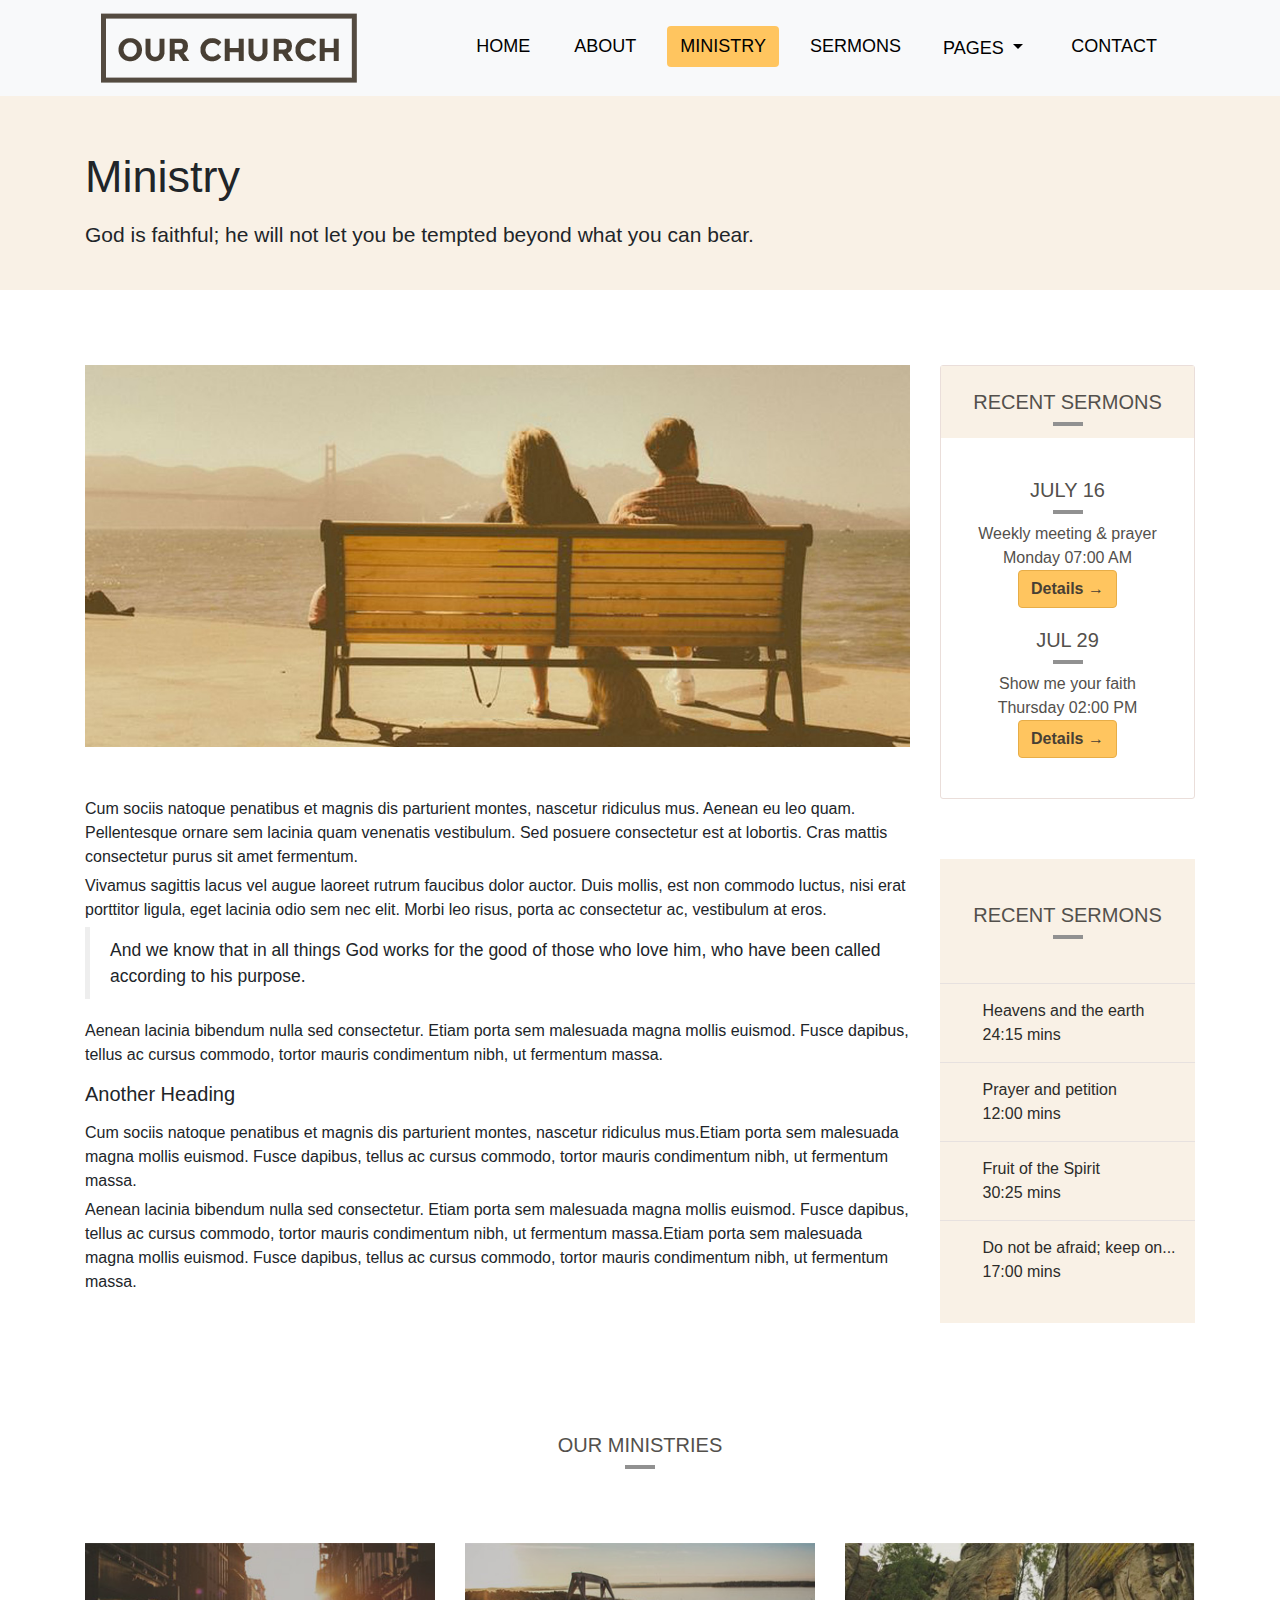
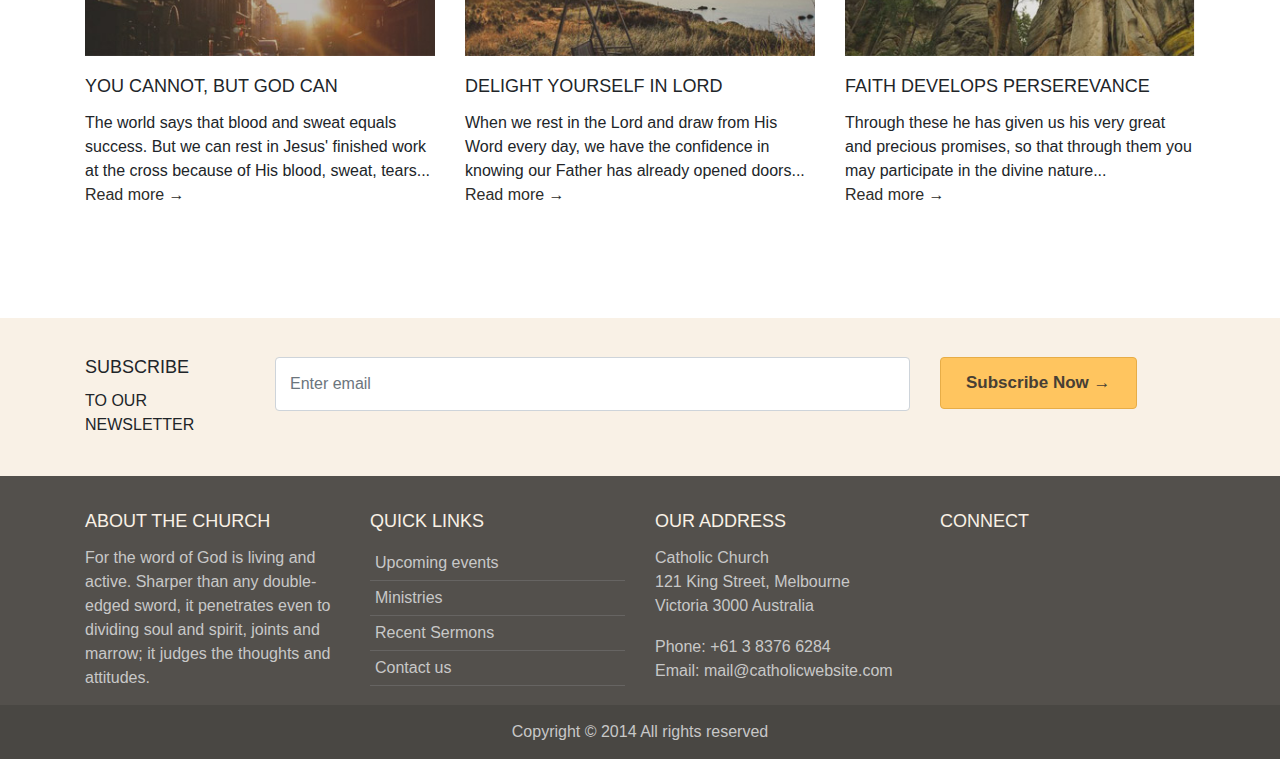
<file: ministry.html>
<!doctype html>
<html lang="en">
  <head>
    <!-- Required meta tags -->
    <meta charset="utf-8">
    <meta name="viewport" content="width=device-width, initial-scale=1, shrink-to-fit=no">

    <!-- Bootstrap CSS -->
    <link rel="stylesheet" href="https://cdn.jsdelivr.net/npm/bootstrap@4.0.0/dist/css/bootstrap.min.css" integrity="sha384-Gn5384xqQ1aoWXA+058RXPxPg6fy4IWvTNh0E263XmFcJlSAwiGgFAW/dAiS6JXm" crossorigin="anonymous">
    <link rel="stylesheet" href="https://cdnjs.cloudflare.com/ajax/libs/font-awesome/6.4.0/css/all.min.css" integrity="sha512-iecdLmaskl7CVkqkXNQ/ZH/XLlvWZOJyj7Yy7tcenmpD1ypASozpmT/E0iPtmFIB46ZmdtAc9eNBvH0H/ZpiBw==" crossorigin="anonymous" referrerpolicy="no-referrer" />
    <link rel="stylesheet" type="text/css" href="css/dc.css">
    <title>Childrens Ministry</title>
  </head>
  <body>
   
  <header class="navbar-light bg-light header">
  <div class="container">
  <nav class="navbar navbar-expand-lg ">
   <a class="navbar-brand" href="index.html" style="width: 60%;">
    <img style="max-width: 100%;" src="images/logo/download.png">
  </a>
  <button class="navbar-toggler" type="button" data-toggle="collapse" data-target="#navbarNav" aria-controls="navbarNav" aria-expanded="false" aria-label="
  Toggle navigation" style=" padding: 12px 16px; border: 1px solid #e7ad47; background-color: #ffc55f;">
    <i class="fa-solid fa-bars" style="color: #ffffff;"></i>
  </button>
  <div class="collapse navbar-collapse" id="navbarNav">
    <ul class="navbar-nav ml-auto">
      <li class="nav-item active">
        <a  href="index.html" class="btn btn-outline-warning ">HOME</a>        
      </li>
      <li class="nav-item">
        <a  href="about.html" class="btn btn-outline-warning">ABOUT</a>
      </li>
      <li class="nav-item">
       <a  href="ministry.html" class="btn btn-outline-warning  bac_3">MINISTRY</a>
      </li>
      <li class="nav-item">
        <a  href="Sermon.html" class="btn btn-outline-warning">SERMONS</a>
      </li>
       <li class="nav-item dropdown">
        <a class="nav-link dropdown-toggle btn btn-outline-warning" href="#" id="navbarDropdown" role="button" data-toggle="dropdown" aria-haspopup="true" aria-expanded="false">
          PAGES
        </a>
        <div class="dropdown-menu" aria-labelledby="navbarDropdown">
          <a class="dropdown-item" href="pages1.html">Image Gallery</a>
          <a class="dropdown-item" href="pages2.html">Events & Programs</a>
          <div class="dropdown-divider"></div>
          <a class="dropdown-item" href="pages3.html">FAQ</a>
        </div>
      </li>
       <li class="nav-item">
        <a  href="contact.html" class="btn btn-outline-warning">CONTACT</a>
      </li>
    </ul>
  </div>
</nav>
</div>
</header>



<section class="bac_2">
  <div class="container">
    <div class="row">
      <div class="col-sm-12">
        <div class="">
          <h3>Ministry</h3>
          <p class="lead">God is faithful; he will not let you be tempted beyond what you can bear. </p>
        </div>
      </div>
    </div>
  </div>
</section>

<section class="big_36">
  <div class="container">
    <div class="row">
      <div class="col-sm-9">
        <div class="big_17">
           <img src="images/ministry1photo/p1.jpg">
          <p>
           Cum sociis natoque penatibus et magnis dis parturient montes, nascetur ridiculus mus. Aenean eu leo quam. Pellentesque ornare sem lacinia quam venenatis vestibulum. Sed posuere consectetur est at lobortis. Cras mattis consectetur purus sit amet fermentum.
            </p>
          <p>
           Vivamus sagittis lacus vel augue laoreet rutrum faucibus dolor auctor. Duis mollis, est non commodo luctus, nisi erat porttitor ligula, eget lacinia odio sem nec elit. Morbi leo risus, porta ac consectetur ac, vestibulum at eros.
          </p>
    <blockquote> And we know that in all things God works for the good of those who love him, who have been called according to his purpose. </blockquote>
         <p>
           Aenean lacinia bibendum nulla sed consectetur. Etiam porta sem malesuada magna mollis euismod. Fusce dapibus, tellus ac cursus commodo, tortor mauris condimentum nibh, ut fermentum massa.
         </p>
          <h4>Another Heading</h4>
          <p>
            Cum sociis natoque penatibus et magnis dis parturient montes, nascetur ridiculus mus.Etiam porta sem malesuada magna mollis euismod. Fusce dapibus, tellus ac cursus commodo, tortor mauris condimentum nibh, ut fermentum massa.
          </p>
          <p>
            Aenean lacinia bibendum nulla sed consectetur. Etiam porta sem malesuada magna mollis euismod. Fusce dapibus, tellus ac cursus commodo, tortor mauris condimentum nibh, ut fermentum massa.Etiam porta sem malesuada magna mollis euismod. Fusce dapibus, tellus ac cursus commodo, tortor mauris condimentum nibh, ut fermentum massa.
          </p>
        </div>
        </div>
  
      <div class="col-sm-3 ">
        <div class="big_19">
        <div class="bac_4 big_3 big_18">
          <h4>RECENT SERMONS</h4>
        </div>
         <div class=" big_3"> 
          <h4> JULY 16 </h4>
          <p class="el-head">Weekly meeting &amp; prayer</p>
          <span>Monday 07:00 AM</span>
          <p class="el-cta"><a class="btn btn-primary" href="#" role="button">Details →</a></p>
           <h4> JUL 29 </h4>
           <p class="el-head">Show me your faith</p>
           <span>Thursday 02:00 PM</span>
           <p class="el-cta"><a class="btn btn-primary" href="#" role="button">Details →</a></p>
          </div>
          </div>
           <div class="bac_5">
             <div class="big_3">
               <h4>RECENT SERMONS</h4>
             </div>
             <div class="container">
        <div class="row big_34">
          <div class="col-sm-2 col-2" style="padding: 15px 21px;">
            <a><i class="fa-solid fa-caret-up fa-rotate-90"></i></a>
          </div>
          <div class="col-sm-10 col-10" style="padding: 15px 0px;">
            <a href="#">
             <p class="list-group-item-heading">Heavens and the earth</p>
             <span>24:15 mins</span>
             </a>
          </div>
        </div>
        <div class="row big_34">
          <div class="col-sm-2 col-2" style="padding: 15px 21px;">
            <a><i class="fa-solid fa-caret-up fa-rotate-90"></i></a>
          </div>
          <div class="col-sm-10 col-10" style="padding: 15px 0px;">
            <a href="#">
             <p class="list-group-item-heading">Prayer and petition</p>
             <span>12:00 mins</span>
            </a>
          </div>
        </div>
         <div class="row big_34">
          <div class="col-sm-2 col-2" style="padding: 15px 21px;">
            <a><i class="fa-solid fa-caret-up fa-rotate-90"></i></a>
          </div>
          <div class="col-sm-10 col-10" style="padding: 15px 0px;">
                <a href="#">
             <p class="list-group-item-heading">Fruit of the Spirit</p>
             <span> 30:25 mins</span>
             </a>
          </div>
        </div>
         <div class="row big_34">
          <div class="col-sm-2 col-2" style="padding: 15px 21px;">
            <a><i class="fa-solid fa-caret-up fa-rotate-90"></i></a>
          </div>
          <div class="col-sm-10 col-10" style="padding: 15px 0px;">
                <a href="#">
             <p class="list-group-item-heading">Do not be afraid; keep on...</p>
             <span>17:00 mins</span>
             </a>
          </div>
        </div>
        </div>
           </div>
         </div>
</section>
<section>
  <div class="container">
    <div class="row">
      <div class="col-sm-12">
        <div class="big_3">
          <h4>OUR MINISTRIES</h4>
        </div>
      </div>
      <div class="col-sm-4">
        <div class="big_11">
          <img src="images/hom1photo/d1.jpg">
          <h5>YOU CANNOT, BUT GOD CAN</h5>
          <p>The world says that blood and sweat equals success. But we can rest in Jesus' finished work at the cross because of His blood, sweat, tears... </p>
           <p> <a href="ministry.html" role="button">Read more →</a></p>
        </div>
      </div>
      <div class="col-sm-4">
        <div class="big_11">
          <img src="images/hom1photo/d2.jpg">
          <h5>DELIGHT YOURSELF IN LORD</h5>
          <p>When we rest in the Lord and draw from His Word every day, we have the confidence in knowing our Father has already opened doors...</p>
           <p> <a href="ministry.html" role="button">Read more →</a></p>
        </div>
      </div>
      <div class="col-sm-4">
        <div class="big_11">
          <img src="images/hom1photo/d3.jpg">
          <h5>FAITH DEVELOPS PERSEREVANCE</h5>
          <p>Through these he has given us his very great and precious promises, so that through them you may participate in the divine nature...</p>
           <p> <a href="ministry.html" role="button">Read more →</a></p>
         
        </div>
      </div>
    </div>
  </div>
</section>
<section class="bac_2">
  <div class="container">
    <div class="row">
      <div class="col-sm-2">
        <div class="big_13">
          <h5>SUBSCRIBE</h5>
          <span>TO OUR NEWSLETTER</span>
        </div>
      </div>
      <div class="col-sm-7">
        <div class="big_12">
          <input type="email" class="form-control input-lg" placeholder="Enter email" name="email" id="address" data-validate="validate(required, email)" required="">
        </div>
      </div>
      <div class="col-sm-3">
        <div class="">
          <a class="btn btn-lg btn-primary" href="image-gallery.html" role="button">Subscribe Now →</a>
        </div>
      </div>
    </div>
  </div>
</section>
<footer class="big_14">
  <div class="container">
    <div class="row">
      <div class="col-sm-3">
        <div class="">
          <h5>ABOUT THE CHURCH</h5>
          <p>
            For the word of God is living and active. Sharper than any double-edged sword, it penetrates even to dividing soul and spirit, joints and marrow; it judges the thoughts and attitudes.
          </p>
        </div>
      </div>
      <div class="col-sm-3">
        <div class="">
          <h5>QUICK LINKS</h5>
          <ul class="big_15">
            <li><a href="">Upcoming events</a></li>
            <li><a href="">Ministries</a></li>
            <li><a href="">Recent Sermons</a></li>
            <li><a href="">Contact us</a></li>
          </ul>
        </div>
      </div>
      <div class="col-sm-3">
        <div class="big_15">
          <h5>OUR ADDRESS</h5>
          <p>Catholic Church<br>
            121 King Street, Melbourne<br>
            Victoria 3000 Australia
            </p>
            <p style="margin:17px 0px 0px 0px;">
            Phone: <a href="">+61 3 8376 6284</a> 
          </p>
          <p>
            Email: <a href="">mail@catholicwebsite.com</a> 
         </p>
        </div>
      </div>
      <div class="col-sm-3">
        <div class="">
          <h5>CONNECT</h5>
          <a href=""><i class="fa-brands fa-facebook" style="color: #8c8c8c; font-size: 40px;"></i></a>
          <a href=""><i class="fa-brands fa-twitter" style="color: #8c8c8c; font-size: 40px;"></i></a>
          <a href=""><i class="fa-brands fa-internet-explorer" style="color: #8c8c8c; font-size: 40px;"></i></a>
        </div>
      </div>
    </div>
  </div>
</footer>
<footer class="big_16">
  <div class="container">
    <div class="row">
      <div class="col-sm-12">
        <div class="">
          <p style="text-align: center;">Copyright © 2014 All rights reserved</p>
        </div>
      </div>
    </div>
  </div>
</footer>










    <!-- Optional JavaScript -->
    <!-- jQuery first, then Popper.js, then Bootstrap JS -->
    <script src="https://code.jquery.com/jquery-3.2.1.slim.min.js" integrity="sha384-KJ3o2DKtIkvYIK3UENzmM7KCkRr/rE9/Qpg6aAZGJwFDMVNA/GpGFF93hXpG5KkN" crossorigin="anonymous"></script>
    <script src="https://cdn.jsdelivr.net/npm/popper.js@1.12.9/dist/umd/popper.min.js" integrity="sha384-ApNbgh9B+Y1QKtv3Rn7W3mgPxhU9K/ScQsAP7hUibX39j7fakFPskvXusvfa0b4Q" crossorigin="anonymous"></script>
    <script src="https://cdn.jsdelivr.net/npm/bootstrap@4.0.0/dist/js/bootstrap.min.js" integrity="sha384-JZR6Spejh4U02d8jOt6vLEHfe/JQGiRRSQQxSfFWpi1MquVdAyjUar5+76PVCmYl" crossorigin="anonymous"></script>
  </body>
</html>
</file>
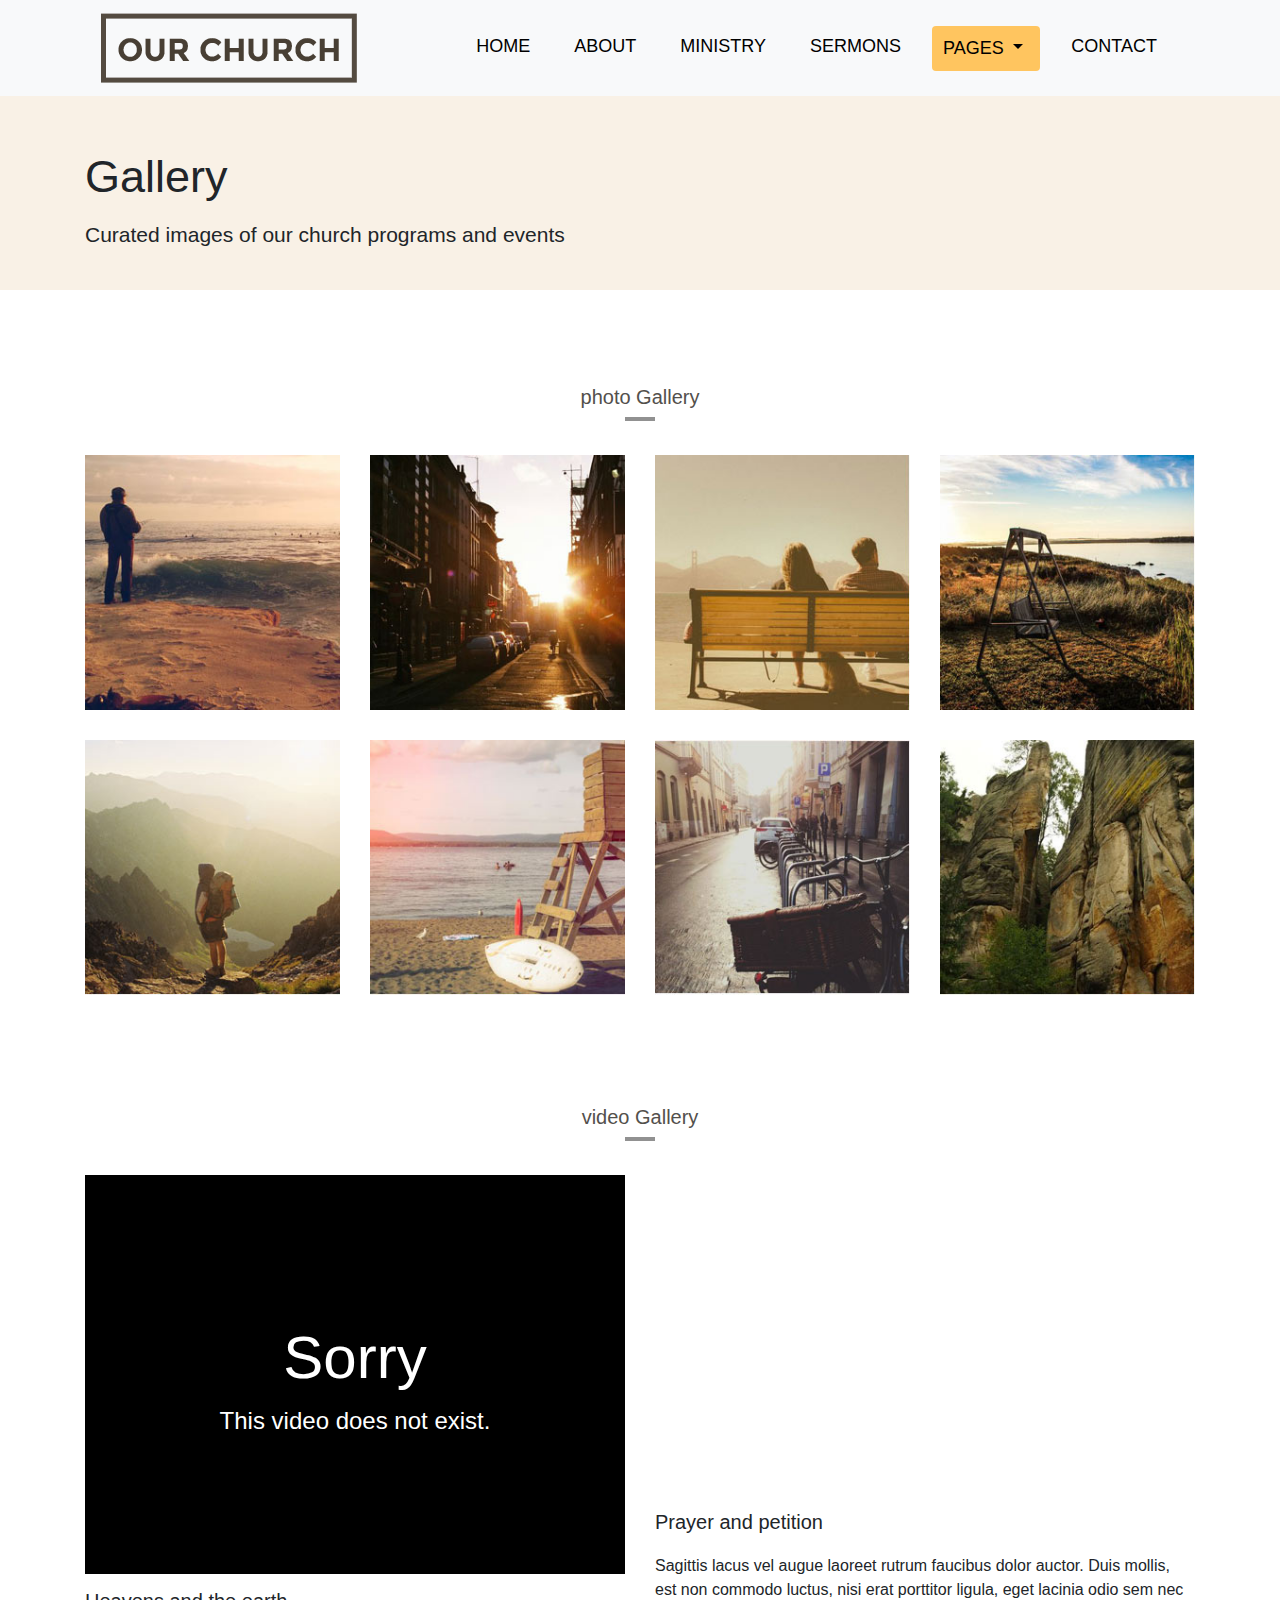
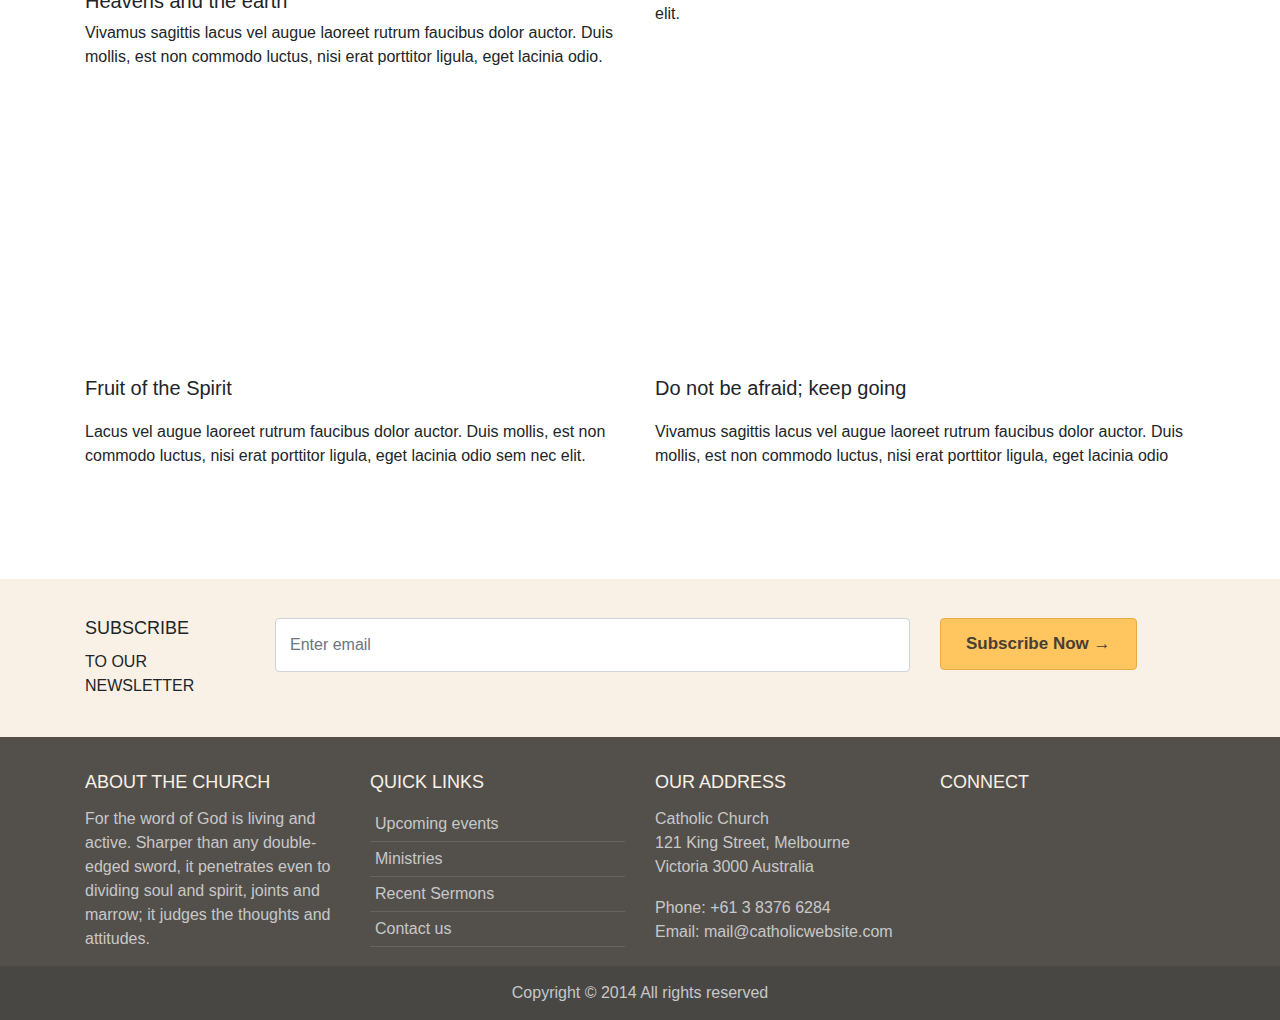
<file: pages1.html>
<!doctype html>
<html lang="en">
  <head>
    <!-- Required meta tags -->
    <meta charset="utf-8">
    <meta name="viewport" content="width=device-width, initial-scale=1, shrink-to-fit=no">

    <!-- Bootstrap CSS -->
    <link rel="stylesheet" href="https://cdn.jsdelivr.net/npm/bootstrap@4.0.0/dist/css/bootstrap.min.css" integrity="sha384-Gn5384xqQ1aoWXA+058RXPxPg6fy4IWvTNh0E263XmFcJlSAwiGgFAW/dAiS6JXm" crossorigin="anonymous">
    <link rel="stylesheet" href="https://cdnjs.cloudflare.com/ajax/libs/font-awesome/6.4.0/css/all.min.css" integrity="sha512-iecdLmaskl7CVkqkXNQ/ZH/XLlvWZOJyj7Yy7tcenmpD1ypASozpmT/E0iPtmFIB46ZmdtAc9eNBvH0H/ZpiBw==" crossorigin="anonymous" referrerpolicy="no-referrer" />
    <link rel="stylesheet" type="text/css" href="css/dc.css">
    <title>Image Gallery</title>
  </head>
  <body>
  
  <header class="navbar-light bg-light header">
  <div class="container">
  <nav class="navbar navbar-expand-lg ">
   <a class="navbar-brand" href="index.html" style="width: 60%;">
    <img style="max-width: 100%;" src="images/logo/download.png">
  </a>
  <button class="navbar-toggler" type="button" data-toggle="collapse" data-target="#navbarNav" aria-controls="navbarNav" aria-expanded="false" aria-label="
  Toggle navigation" style=" padding: 12px 16px; border: 1px solid #e7ad47; background-color: #ffc55f;">
    <i class="fa-solid fa-bars" style="color: #ffffff;"></i>
  </button>
  <div class="collapse navbar-collapse" id="navbarNav">
    <ul class="navbar-nav ml-auto">
      <li class="nav-item active">
        <a  href="index.html" class="btn btn-outline-warning ">HOME</a>        
      </li>
      <li class="nav-item">
        <a  href="about.html" class="btn btn-outline-warning">ABOUT</a>
      </li>
      <li class="nav-item">
       <a  href="ministry.html" class="btn btn-outline-warning">MINISTRY</a>
      </li>
      <li class="nav-item">
        <a  href="Sermon.html" class="btn btn-outline-warning">SERMONS</a>
      </li>
       <li class="nav-item dropdown">
        <a class="nav-link dropdown-toggle btn btn-outline-warning  bac_3" href="#" id="navbarDropdown" role="button" data-toggle="dropdown" aria-haspopup="true" aria-expanded="false">
          PAGES
        </a>
        <div class="dropdown-menu" aria-labelledby="navbarDropdown">
          <a class="dropdown-item" href="pages1.html">Image Gallery</a>
          <a class="dropdown-item" href="pages2.html">Events & Programs</a>
          <div class="dropdown-divider"></div>
          <a class="dropdown-item" href="pages3.html">FAQ</a>
        </div>
      </li>
       <li class="nav-item">
        <a  href="contact.html" class="btn btn-outline-warning">CONTACT</a>
      </li>
    </ul>
  </div>
</nav>
</div>
</header>



<section class="bac_2">
  <div class="container">
    <div class="row">
      <div class="col-sm-12">
        <div class="">
          <h3>Gallery</h3>
          <p class="lead">Curated images of our church programs and events</p>
        </div>
      </div>
    </div>
  </div>
</section>

<section class="big_36">
  <div class="container">
    <div class="row">
      <div class="col-sm-12">
        <div class="big_37">
          <h4>photo Gallery</h4>
        </div>
      </div>
      <div class="col-sm-3">
        <div class="big_11">
          <img src="images/hom1photo/b1.jpg">
        </div>
      </div>
       <div class="col-sm-3">
        <div class="big_11">
          <img src="images/hom1photo/b2.jpg">
        </div>
      </div>
       <div class="col-sm-3">
        <div class="big_11">
          <img src="images/hom1photo/b3.jpg">
        </div>
      </div>
       <div class="col-sm-3">
        <div class="big_11">
          <img src="images/hom1photo/b4.jpg">
        </div>
      </div>
      <div class="col-sm-3">
        <div class="big_11">
          <img src="images/hom1photo/b5 (2).jpg">
        </div>
      </div>
       <div class="col-sm-3">
        <div class="big_11">
          <img src="images/hom1photo/b6.jpg">
        </div>
      </div>
       <div class="col-sm-3">
        <div class="big_11">
          <img src="images/hom1photo/b7.jpg">
        </div>
      </div>
       <div class="col-sm-3">
        <div class="big_11">
          <img src="images/hom1photo/b8.jpg">
        </div>
      </div>
    </div>
  </div>
</section>
<section>
   <div class="container">
      <div class="row">
        <div class="col-sm-12">
          <div class="big_37">
            <h4>video Gallery</h4>
          </div>
        </div>
         <div class="col-sm-6">
            <div>
               <div class="big_23">
             <h1>Sorry</h1>
             <p>This video does not exist.</p>
            </div>
            <div class="big_24">
            <h4>Heavens and the earth</h4>
            <p>Vivamus sagittis lacus vel augue laoreet rutrum faucibus dolor auctor. Duis mollis, est non commodo luctus, nisi erat porttitor ligula, eget lacinia odio. </p>
            </div>
            </div>
         </div>
         <div class="col-sm-6">
            <div >
               <div class="big_25">
                 <iframe width="560" height="315" src="https://www.youtube.com/embed/IM405_45JWo" title="YouTube video player" frameborder="0" allow="accelerometer; autoplay; clipboard-write; encrypted-media; gyroscope; picture-in-picture; web-share" allowfullscreen></iframe>
             </div>
             <div >
                <h4>Prayer and petition</h4>
                <p>Sagittis lacus vel augue laoreet rutrum faucibus dolor auctor. Duis mollis, est non commodo luctus, nisi erat porttitor ligula, eget lacinia odio sem nec elit.</p>
             </div>
            </div>
         </div>
         <div class="col-sm-6">
            <div class="">
              <iframe style="width:100%; height:250px; left: 0px; top: 0px;" src="https://www.youtube.com/embed/E8QAxHLHrlA" title="YouTube video player" frameborder="0" allow="accelerometer; autoplay; clipboard-write; encrypted-media; gyroscope; picture-in-picture; web-share" allowfullscreen></iframe>
               <div>
                  <h4>Fruit of the Spirit</h4>
                  <p>Lacus vel augue laoreet rutrum faucibus dolor auctor. Duis mollis, est non commodo luctus, nisi erat porttitor ligula, eget lacinia odio sem nec elit.</p>
               </div>
            </div>
         </div>
         <div class="col-sm-6">
            <iframe style="width:100%; height:250px; left: 0px; top: 0px;" src="https://www.youtube.com/embed/E8QAxHLHrlA" title="YouTube video player" frameborder="0" allow="accelerometer; autoplay; clipboard-write; encrypted-media; gyroscope; picture-in-picture; web-share" allowfullscreen></iframe>
            <div>
               <h4>Do not be afraid; keep going</h4>
               <p>Vivamus sagittis lacus vel augue laoreet rutrum faucibus dolor auctor. Duis mollis, est non commodo luctus, nisi erat porttitor ligula, eget lacinia odio 
               </p>
            </div>
         </div>
      </div>
   </div>
</section>

<section class="bac_2">
  <div class="container">
    <div class="row">
      <div class="col-sm-2">
        <div class="big_13">
          <h5>SUBSCRIBE</h5>
          <span>TO OUR NEWSLETTER</span>
        </div>
      </div>
      <div class="col-sm-7">
        <div class="big_12">
          <input type="email" class="form-control input-lg" placeholder="Enter email" name="email" id="address" data-validate="validate(required, email)" required="">
        </div>
      </div>
      <div class="col-sm-3">
        <div class="">
          <a class="btn btn-lg btn-primary" href="image-gallery.html" role="button">Subscribe Now →</a>
        </div>
      </div>
    </div>
  </div>
</section>
<footer class="big_14">
  <div class="container">
    <div class="row">
      <div class="col-sm-3">
        <div class="">
          <h5>ABOUT THE CHURCH</h5>
          <p>
            For the word of God is living and active. Sharper than any double-edged sword, it penetrates even to dividing soul and spirit, joints and marrow; it judges the thoughts and attitudes.
          </p>
        </div>
      </div>
      <div class="col-sm-3">
        <div class="">
          <h5>QUICK LINKS</h5>
          <ul class="big_15">
            <li><a href="">Upcoming events</a></li>
            <li><a href="">Ministries</a></li>
            <li><a href="">Recent Sermons</a></li>
            <li><a href="">Contact us</a></li>
          </ul>
        </div>
      </div>
      <div class="col-sm-3">
        <div class="big_15">
          <h5>OUR ADDRESS</h5>
          <p>Catholic Church<br>
            121 King Street, Melbourne<br>
            Victoria 3000 Australia
            </p>
            <p style="margin: 17px 0px 0px 0px  ;">            
            Phone: <a href="">+61 3 8376 6284</a> 
          </p>
          <p>
            Email: <a href="">mail@catholicwebsite.com</a> 
         </p>
        </div>
      </div>
      <div class="col-sm-3">
        <div class="">
          <h5>CONNECT</h5>
          <a href=""><i class="fa-brands fa-facebook" style="color: #8c8c8c; font-size: 40px;"></i></a>
          <a href=""><i class="fa-brands fa-twitter" style="color: #8c8c8c; font-size: 40px;"></i></a>
          <a href=""><i class="fa-brands fa-internet-explorer" style="color: #8c8c8c; font-size: 40px;"></i></a>
        </div>
      </div>
    </div>
  </div>
</footer>
<footer class="big_16">
  <div class="container">
    <div class="row">
      <div class="col-sm-12">
        <div class="">
          <p style="text-align: center;">Copyright © 2014 All rights reserved</p>
        </div>
      </div>
    </div>
  </div>
</footer>























 <!-- Optional JavaScript -->
    <!-- jQuery first, then Popper.js, then Bootstrap JS -->
    <script src="https://code.jquery.com/jquery-3.2.1.slim.min.js" integrity="sha384-KJ3o2DKtIkvYIK3UENzmM7KCkRr/rE9/Qpg6aAZGJwFDMVNA/GpGFF93hXpG5KkN" crossorigin="anonymous"></script>
    <script src="https://cdn.jsdelivr.net/npm/popper.js@1.12.9/dist/umd/popper.min.js" integrity="sha384-ApNbgh9B+Y1QKtv3Rn7W3mgPxhU9K/ScQsAP7hUibX39j7fakFPskvXusvfa0b4Q" crossorigin="anonymous"></script>
    <script src="https://cdn.jsdelivr.net/npm/bootstrap@4.0.0/dist/js/bootstrap.min.js" integrity="sha384-JZR6Spejh4U02d8jOt6vLEHfe/JQGiRRSQQxSfFWpi1MquVdAyjUar5+76PVCmYl" crossorigin="anonymous"></script>
  </body>
</html>
</file>
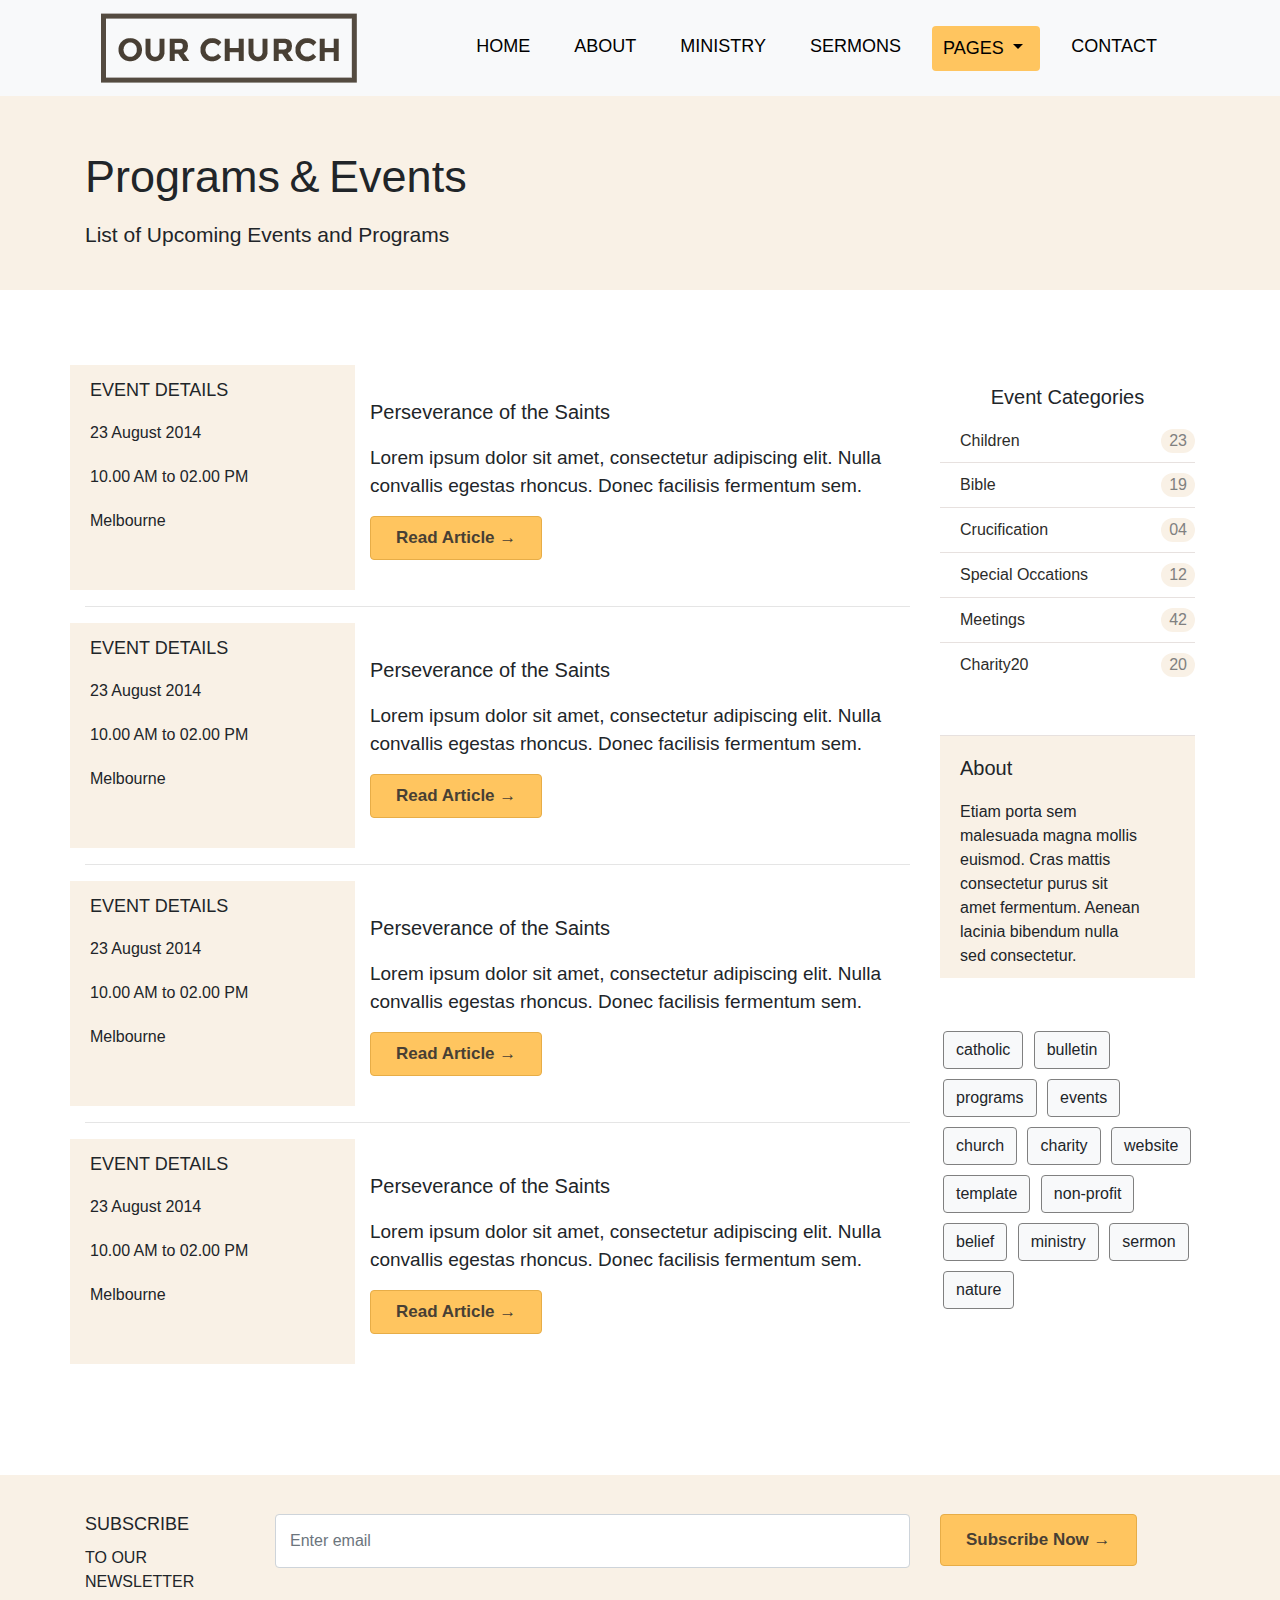
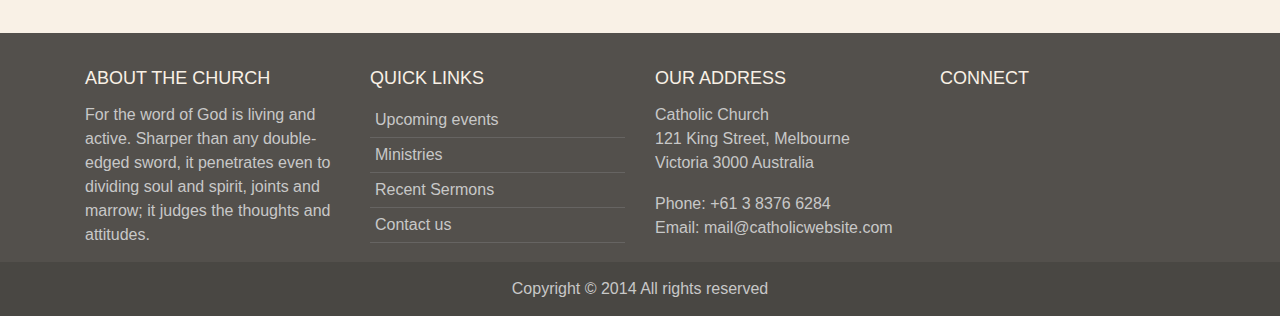
<file: pages2.html>
<!doctype html>
<html lang="en">
  <head>
    <!-- Required meta tags -->
    <meta charset="utf-8">
    <meta name="viewport" content="width=device-width, initial-scale=1, shrink-to-fit=no">

    <!-- Bootstrap CSS -->
    <link rel="stylesheet" href="https://cdn.jsdelivr.net/npm/bootstrap@4.0.0/dist/css/bootstrap.min.css" integrity="sha384-Gn5384xqQ1aoWXA+058RXPxPg6fy4IWvTNh0E263XmFcJlSAwiGgFAW/dAiS6JXm" crossorigin="anonymous">
    <link rel="stylesheet" href="https://cdnjs.cloudflare.com/ajax/libs/font-awesome/6.4.0/css/all.min.css" integrity="sha512-iecdLmaskl7CVkqkXNQ/ZH/XLlvWZOJyj7Yy7tcenmpD1ypASozpmT/E0iPtmFIB46ZmdtAc9eNBvH0H/ZpiBw==" crossorigin="anonymous" referrerpolicy="no-referrer" />
    <link rel="stylesheet" type="text/css" href="css/dc.css">
    <title>Events & Programs</title>
  </head>
  <body>

  <header class="navbar-light bg-light header">
  <div class="container">
  <nav class="navbar navbar-expand-lg ">
   <a class="navbar-brand" href="index.html" style="width: 60%;">
    <img style="max-width: 100%;" src="images/logo/download.png">
  </a>
  <button class="navbar-toggler" type="button" data-toggle="collapse" data-target="#navbarNav" aria-controls="navbarNav" aria-expanded="false" aria-label="
  Toggle navigation" style=" padding: 12px 16px; border: 1px solid #e7ad47; background-color: #ffc55f;">
    <i class="fa-solid fa-bars" style="color: #ffffff;"></i>
  </button>
  <div class="collapse navbar-collapse" id="navbarNav">
    <ul class="navbar-nav ml-auto">
      <li class="nav-item active">
        <a  href="index.html" class="btn btn-outline-warning ">HOME</a>        
      </li>
      <li class="nav-item">
        <a  href="about.html" class="btn btn-outline-warning">ABOUT</a>
      </li>
      <li class="nav-item">
       <a  href="ministry.html" class="btn btn-outline-warning">MINISTRY</a>
      </li>
      <li class="nav-item">
        <a  href="Sermon.html" class="btn btn-outline-warning">SERMONS</a>
      </li>
       <li class="nav-item dropdown">
        <a class="nav-link dropdown-toggle btn btn-outline-warning  bac_3" href="#" id="navbarDropdown" role="button" data-toggle="dropdown" aria-haspopup="true" aria-expanded="false">
          PAGES
        </a>
        <div class="dropdown-menu" aria-labelledby="navbarDropdown">
          <a class="dropdown-item" href="pages1.html">Image Gallery</a>
          <a class="dropdown-item" href="pages2.html">Events & Programs</a>
          <div class="dropdown-divider"></div>
          <a class="dropdown-item" href="pages3.html">FAQ</a>
        </div>
      </li>
       <li class="nav-item">
        <a  href="contact.html" class="btn btn-outline-warning">CONTACT</a>
      </li>
    </ul>
  </div>
</nav>
</div>
</header>


<section class="bac_2">
  <div class="container">
    <div class="row">
      <div class="col-sm-12">
        <div class="">
          <h3>Programs & Events</h3>
          <p class="lead">List of Upcoming Events and Programs</p>
        </div>
      </div>
    </div>
  </div>
</section>


<section class="big_36">
<div class="container">
 <div class="row">
      <div class="col-sm-9">
        <div class="row">
          <div class="col-sm-4 big_28"style="background-color: #f9f1e6;">
             <h5>EVENT DETAILS</h5>
          <p><a href=""><i class="fa-solid fa-calendar-days" style="color: #000000;"></i></a> 23 August 2014</p>

          <p><a href=""><i class="fa-regular fa-clock" style="color: #000000;"></i></a> 10.00 AM to 02.00 PM</p>

          <p><a href=""><i class="fa-solid fa-location-dot" style="color: #05070b;"></i></a> Melbourne</p>

          </div>
          <div class="col-sm-8 ">
            <div class="big_29">
            <h4>Perseverance of the Saints</h4>
            <p>Lorem ipsum dolor sit amet, consectetur adipiscing elit. Nulla<br> convallis egestas rhoncus. Donec facilisis fermentum sem.</p>
            <a class="btn btn-lg_4 btn-primary" href="image-gallery.html" role="button">Read Article →</a>
          </div>
          </div>
        </div>
   <hr>
         <div class="row">
          <div class="col-sm-4 big_28" style="background-color: #f9f1e6;">
             <h5>EVENT DETAILS</h5>
          <p><a href=""><i class="fa-solid fa-calendar-days" style="color: #000000;"></i></a> 23 August 2014</p>

          <p><a href=""><i class="fa-regular fa-clock" style="color: #000000;"></i></a> 10.00 AM to 02.00 PM</p>

          <p><a href=""><i class="fa-solid fa-location-dot" style="color: #05070b;"></i></a> Melbourne</p>

          </div>
          <div class="col-sm-8 ">
            <div class="big_29">
            <h4>Perseverance of the Saints</h4>
            <p>Lorem ipsum dolor sit amet, consectetur adipiscing elit. Nulla<br> convallis egestas rhoncus. Donec facilisis fermentum sem.</p>
            <a class="btn btn-lg_4 btn-primary" href="image-gallery.html" role="button">Read Article →</a>
          </div>
          </div>
        </div>
  <hr>
         <div class="row">
          <div class="col-sm-4  big_28" style="background-color: #f9f1e6;">
             <h5>EVENT DETAILS</h5>
          <p><a href=""><i class="fa-solid fa-calendar-days" style="color: #000000;"></i></a> 23 August 2014</p>

          <p><a href=""><i class="fa-regular fa-clock" style="color: #000000;"></i></a> 10.00 AM to 02.00 PM</p>

          <p><a href=""><i class="fa-solid fa-location-dot" style="color: #05070b;"></i></a> Melbourne</p>

          </div>
          <div class="col-sm-8 ">
            <div class="big_29">
            <h4>Perseverance of the Saints</h4>
            <p>Lorem ipsum dolor sit amet, consectetur adipiscing elit. Nulla<br> convallis egestas rhoncus. Donec facilisis fermentum sem.</p>
            <a class="btn btn-lg_4 btn-primary" href="image-gallery.html" role="button">Read Article →</a>
          </div>
          </div>
        </div>
   <hr>
         <div class="row">
          <div class="col-sm-4 big_28" style="background-color: #f9f1e6;">
             <h5>EVENT DETAILS</h5>
          <p><a href=""><i class="fa-solid fa-calendar-days" style="color: #000000;"></i></a> 23 August 2014</p>

          <p><a href=""><i class="fa-regular fa-clock" style="color: #000000;"></i></a> 10.00 AM to 02.00 PM</p>

          <p><a href=""><i class="fa-solid fa-location-dot" style="color: #05070b;"></i></a> Melbourne</p>

          </div>
          <div class="col-sm-8 ">
            <div class="big_29">
            <h4>Perseverance of the Saints</h4>
            <p>Lorem ipsum dolor sit amet, consectetur adipiscing elit. Nulla<br> convallis egestas rhoncus. Donec facilisis fermentum sem.</p>
            <a class="btn btn-lg_4 btn-primary" href="image-gallery.html" role="button">Read Article →</a>
          </div>
          </div>
        </div>
      </div>

      <div class="col-sm-3 ">
          <div class="big_30">
          <h4>Event Categories</h4>
        </div>
       <div class="list-group">
              <a href="#" class="big_21">
             <p class="list-group-item-heading">Children<span class="big_31">23 </span></p>
             </a>
              <a href="#" class="big_20">
             <p class="list-group-item-heading">Bible<span class="big_31">19 </span></p>
             </a> 
             <a href="#" class="big_20">
             <p class="list-group-item-heading">Crucification<span class="big_31">04 </span></p>
             </a>
              <a href="#" class="big_20">
             <p class="list-group-item-heading">Special Occations<span class="big_31">12 </span></p>
             </a>
             <a href="#" class="big_20">
             <p class="list-group-item-heading">Meetings<span class="big_31">42 </span></p>
             </a>
             <a href="#" class="big_20">
             <p class="list-group-item-heading">Charity20<span class="big_31">20</span></p>
             </a>
             <br><br>
            <div class="bac_1 big_20">
              <h4>About</h4>
              <p>Etiam porta sem<br> malesuada magna mollis<br> euismod. Cras mattis<br> consectetur purus sit<br> amet fermentum. Aenean<br> lacinia bibendum nulla<br> sed consectetur.</p>
            </div>
            <br><br>
            <div class="big_33">
              <a type="button" class="btn btn-light big_32">catholic</a>
              <a type="button" class="btn btn-light big_32">bulletin</a>
              <a type="button" class="btn btn-light big_32">programs</a>
              <a type="button" class="btn btn-light big_32">events</a>
              <a type="button" class="btn btn-light big_32">church</a>
              <a type="button" class="btn btn-light big_32">charity</a>
              <a type="button" class="btn btn-light big_32">website</a>
              <a type="button" class="btn btn-light big_32">template</a>
              <a type="button" class="btn btn-light big_32">non-profit</a>
              <a type="button" class="btn btn-light big_32">belief</a>
              <a type="button" class="btn btn-light big_32">ministry</a>
              <a type="button" class="btn btn-light big_32">sermon</a>
              <a type="button" class="btn btn-light big_32">nature</a>

            </div>
        </div>
      </div>
   </div>
  </div>
</section>

<section class="bac_2">
  <div class="container">
    <div class="row">
      <div class="col-sm-2">
        <div class="big_13">
          <h5>SUBSCRIBE</h5>
          <span>TO OUR NEWSLETTER</span>
        </div>
      </div>
      <div class="col-sm-7">
        <div class="big_12">
          <input type="email" class="form-control input-lg" placeholder="Enter email" name="email" id="address" data-validate="validate(required, email)" required="">
        </div>
      </div>
      <div class="col-sm-3">
        <div class="">
          <a class="btn btn-lg btn-primary" href="image-gallery.html" role="button">Subscribe Now →</a>
        </div>
      </div>
    </div>
  </div>
</section>
<footer class="big_14">
  <div class="container">
    <div class="row">
      <div class="col-sm-3">
        <div class="">
          <h5>ABOUT THE CHURCH</h5>
          <p>
            For the word of God is living and active. Sharper than any double-edged sword, it penetrates even to dividing soul and spirit, joints and marrow; it judges the thoughts and attitudes.
          </p>
        </div>
      </div>
      <div class="col-sm-3">
        <div class="">
          <h5>QUICK LINKS</h5>
          <ul class="big_15">
            <li><a href="">Upcoming events</a></li>
            <li><a href="">Ministries</a></li>
            <li><a href="">Recent Sermons</a></li>
            <li><a href="">Contact us</a></li>
          </ul>
        </div>
      </div>
      <div class="col-sm-3">
        <div class="big_15">
          <h5>OUR ADDRESS</h5>
          <p>Catholic Church<br>
            121 King Street, Melbourne<br>
            Victoria 3000 Australia
            </p>
            <p style="margin:17px 0px 0px 0px ;">
            Phone: <a href="">+61 3 8376 6284</a>
            </p>
            <p> 
            Email: <a href="">mail@catholicwebsite.com</a> 
         </p>
        </div>
      </div>
      <div class="col-sm-3">
        <div class="">
          <h5>CONNECT</h5>
          <a href=""><i class="fa-brands fa-facebook" style="color: #8c8c8c; font-size: 40px;"></i></a>
          <a href=""><i class="fa-brands fa-twitter" style="color: #8c8c8c; font-size: 40px;"></i></a>
          <a href=""><i class="fa-brands fa-internet-explorer" style="color: #8c8c8c; font-size: 40px;"></i></a>
        </div>
      </div>
    </div>
  </div>
</footer>
<footer class="big_16">
  <div class="container">
    <div class="row">
      <div class="col-sm-12">
        <div class="">
          <p style="text-align: center;">Copyright © 2014 All rights reserved</p>
        </div>
      </div>
    </div>
  </div>
</footer>







 <!-- Optional JavaScript -->
    <!-- jQuery first, then Popper.js, then Bootstrap JS -->
    <script src="https://code.jquery.com/jquery-3.2.1.slim.min.js" integrity="sha384-KJ3o2DKtIkvYIK3UENzmM7KCkRr/rE9/Qpg6aAZGJwFDMVNA/GpGFF93hXpG5KkN" crossorigin="anonymous"></script>
    <script src="https://cdn.jsdelivr.net/npm/popper.js@1.12.9/dist/umd/popper.min.js" integrity="sha384-ApNbgh9B+Y1QKtv3Rn7W3mgPxhU9K/ScQsAP7hUibX39j7fakFPskvXusvfa0b4Q" crossorigin="anonymous"></script>
    <script src="https://cdn.jsdelivr.net/npm/bootstrap@4.0.0/dist/js/bootstrap.min.js" integrity="sha384-JZR6Spejh4U02d8jOt6vLEHfe/JQGiRRSQQxSfFWpi1MquVdAyjUar5+76PVCmYl" crossorigin="anonymous"></script>
  </body>
</html>
</file>
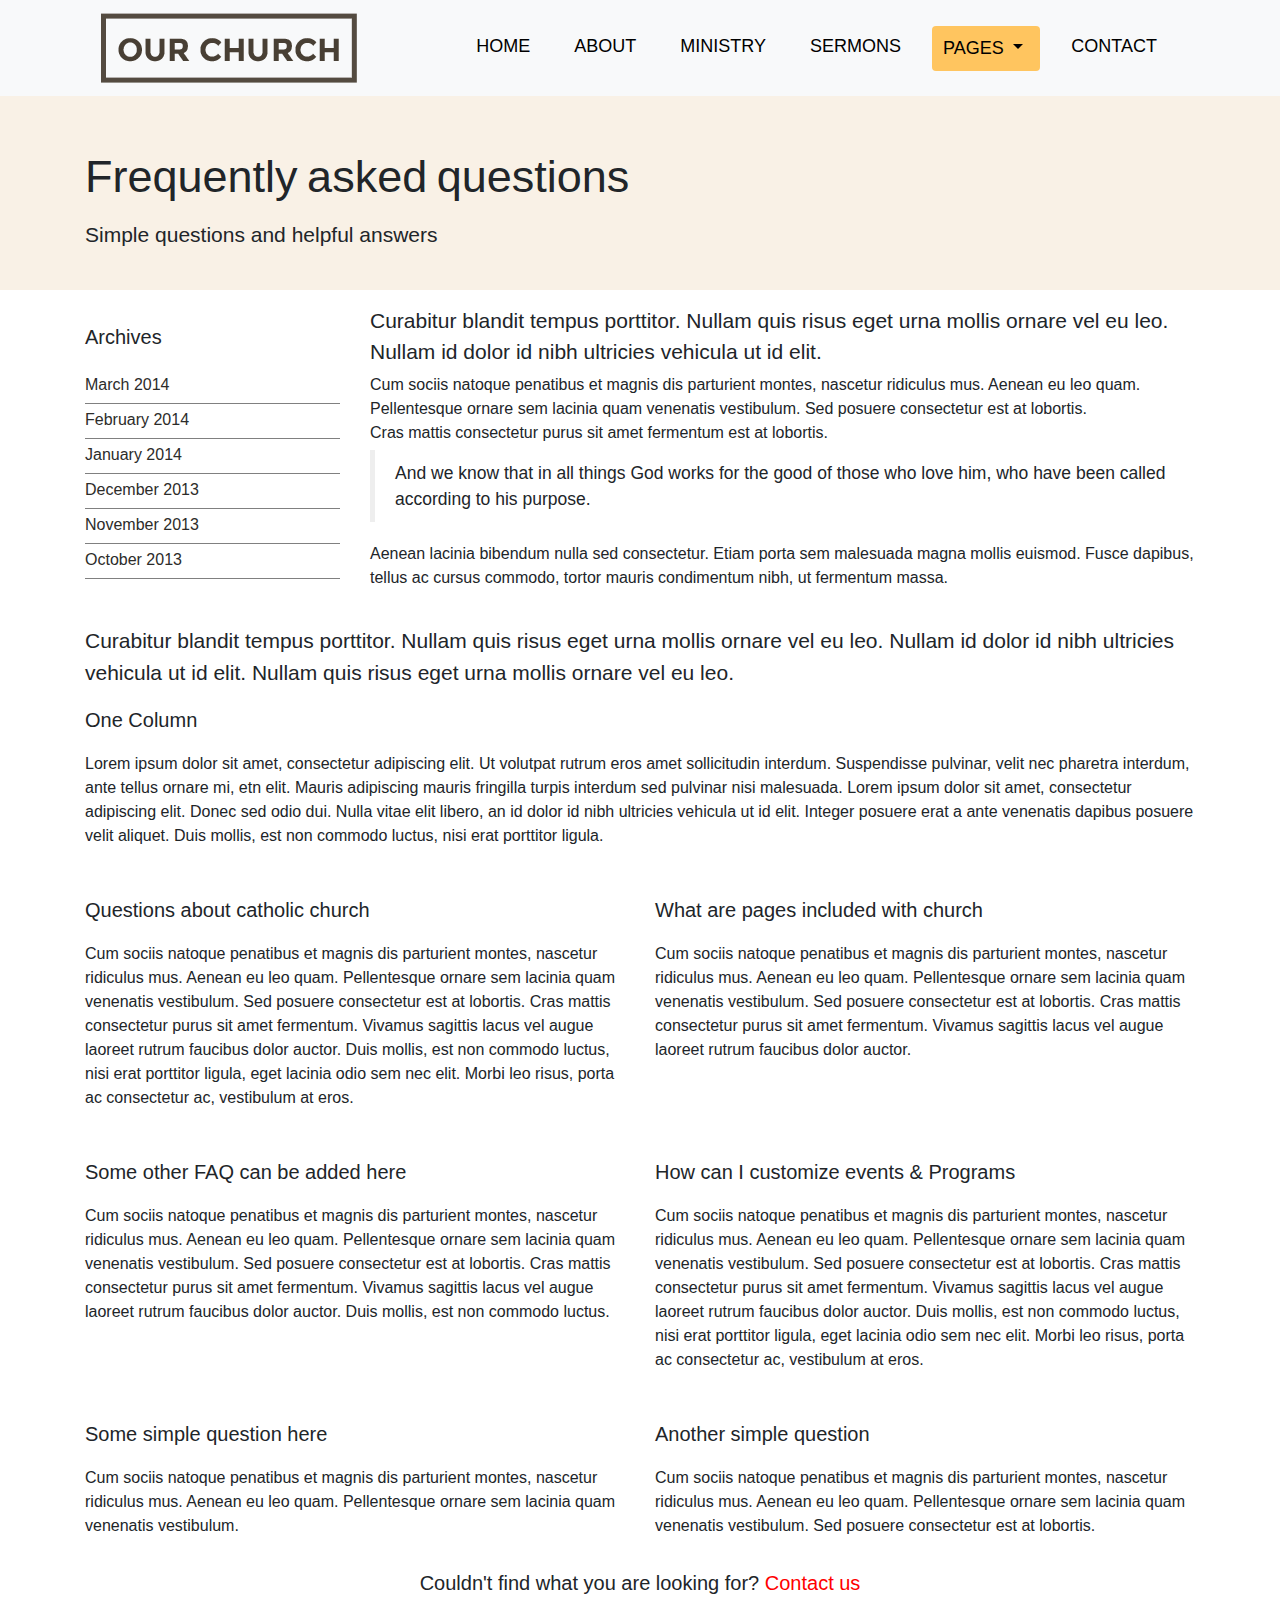
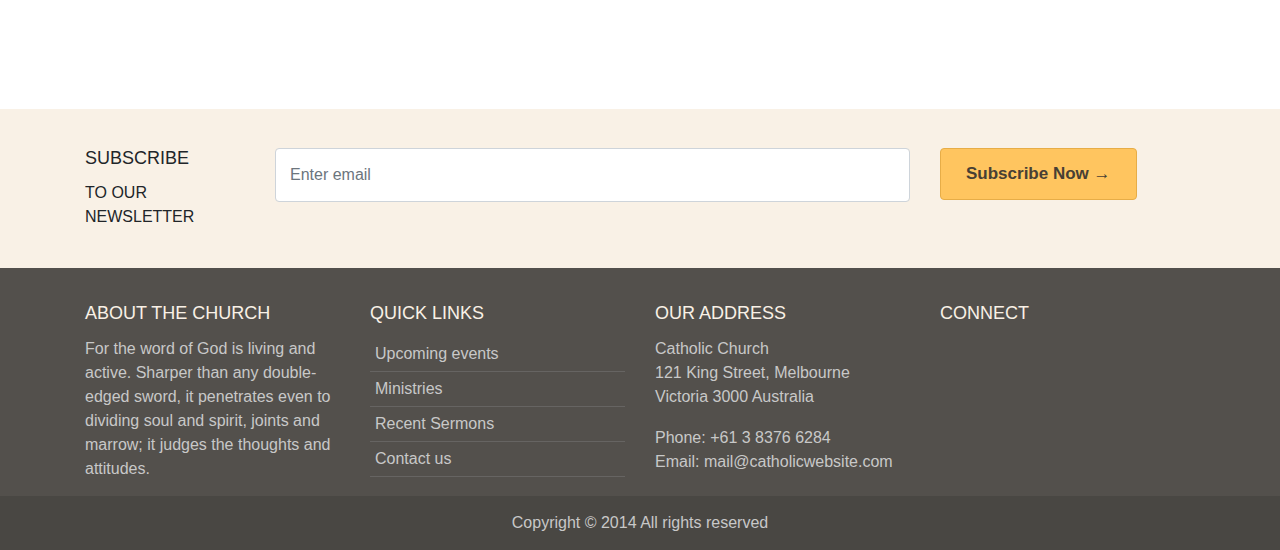
<file: pages3.html>
<!doctype html>
<html lang="en">
  <head>
    <!-- Required meta tags -->
    <meta charset="utf-8">
    <meta name="viewport" content="width=device-width, initial-scale=1, shrink-to-fit=no">

    <!-- Bootstrap CSS -->
    <link rel="stylesheet" href="https://cdn.jsdelivr.net/npm/bootstrap@4.0.0/dist/css/bootstrap.min.css" integrity="sha384-Gn5384xqQ1aoWXA+058RXPxPg6fy4IWvTNh0E263XmFcJlSAwiGgFAW/dAiS6JXm" crossorigin="anonymous">
    <link rel="stylesheet" href="https://cdnjs.cloudflare.com/ajax/libs/font-awesome/6.4.0/css/all.min.css" integrity="sha512-iecdLmaskl7CVkqkXNQ/ZH/XLlvWZOJyj7Yy7tcenmpD1ypASozpmT/E0iPtmFIB46ZmdtAc9eNBvH0H/ZpiBw==" crossorigin="anonymous" referrerpolicy="no-referrer" />
    <link rel="stylesheet" type="text/css" href="css/dc.css">
    <title>FAQ</title>
  </head>
  <body>

  <header class="navbar-light bg-light header">
  <div class="container">
  <nav class="navbar navbar-expand-lg ">
   <a class="navbar-brand" href="index.html" style="width: 60%;">
    <img style="max-width: 100%;" src="images/logo/download.png">
  </a>
  <button class="navbar-toggler" type="button" data-toggle="collapse" data-target="#navbarNav" aria-controls="navbarNav" aria-expanded="false" aria-label="
  Toggle navigation" style=" padding: 12px 16px; border: 1px solid #e7ad47; background-color: #ffc55f;">
    <i class="fa-solid fa-bars" style="color: #ffffff;"></i>
  </button>
  <div class="collapse navbar-collapse" id="navbarNav">
    <ul class="navbar-nav ml-auto">
      <li class="nav-item active">
        <a  href="index.html" class="btn btn-outline-warning ">HOME</a>        
      </li>
      <li class="nav-item">
        <a  href="about.html" class="btn btn-outline-warning">ABOUT</a>
      </li>
      <li class="nav-item">
       <a  href="ministry.html" class="btn btn-outline-warning">MINISTRY</a>
      </li>
      <li class="nav-item">
        <a  href="Sermon.html" class="btn btn-outline-warning">SERMONS</a>
      </li>
       <li class="nav-item dropdown">
        <a class="nav-link dropdown-toggle btn btn-outline-warning  bac_3" href="#" id="navbarDropdown" role="button" data-toggle="dropdown" aria-haspopup="true" aria-expanded="false">
          PAGES
        </a>
        <div class="dropdown-menu" aria-labelledby="navbarDropdown">
          <a class="dropdown-item" href="pages1.html">Image Gallery</a>
          <a class="dropdown-item" href="pages2.html">Events & Programs</a>
          <div class="dropdown-divider"></div>
          <a class="dropdown-item" href="pages3.html">FAQ</a>
        </div>
      </li>
       <li class="nav-item">
        <a  href="contact.html" class="btn btn-outline-warning">CONTACT</a>
      </li>
    </ul>
  </div>
</nav>
</div>
</header>
<section class="bac_2">
  <div class="container">
    <div class="row">
      <div class="col-sm-12">
        <div class="">
          <h3>Frequently asked questions</h3>
          <p class="lead">Simple questions and helpful answers</p>
        </div>
      </div>
    </div>
  </div>
</section>
<section>
  <div class="container">
    <div class="row">
      <div class="col-sm-3">
          <h4>Archives</h4>
       <ol class="big_38">
         <li><a href="">March 2014</a></li>
         <li><a href="">February 2014</a></li>
         <li><a href="">January 2014</a></li>
         <li><a href="">December 2013</a></li>
         <li><a href="">November 2013</a></li>
         <li><a href="">October 2013</a></li>
       </ol>
      </div>
      <div class="col-sm-9">
        <div class="big_17">
          <p class="lead">Curabitur blandit tempus porttitor. Nullam quis risus eget urna mollis ornare vel eu leo. Nullam id dolor id nibh ultricies vehicula ut id elit.
          </p>
          <p>
            Cum sociis natoque penatibus et magnis dis parturient montes, nascetur ridiculus mus. Aenean eu leo quam. Pellentesque ornare sem lacinia quam venenatis vestibulum. Sed posuere consectetur est at lobortis. <br>Cras mattis consectetur purus sit amet fermentum est at lobortis.
          </p> 
    <blockquote> And we know that in all things God works for the good of those who love him, who have been called according to his purpose. </blockquote>
         <p>
         Aenean lacinia bibendum nulla sed consectetur. Etiam porta sem malesuada magna mollis euismod. Fusce dapibus, tellus ac cursus commodo, tortor mauris condimentum nibh, ut fermentum massa.
          </p>
        </div>
      </div>
      <div class="col-sm-12">
        <p class="lead">
          Curabitur blandit tempus porttitor. Nullam quis risus eget urna mollis ornare vel eu leo. Nullam id dolor id nibh ultricies vehicula ut id elit. Nullam quis risus eget urna mollis ornare vel eu leo.
        </p>
        <h4>One Column</h4>
        <p>Lorem ipsum dolor sit amet, consectetur adipiscing elit. Ut volutpat rutrum eros amet sollicitudin interdum. Suspendisse pulvinar, velit nec pharetra interdum, ante tellus ornare mi, etn elit. Mauris adipiscing mauris fringilla turpis interdum sed pulvinar nisi malesuada. Lorem ipsum dolor sit amet, consectetur adipiscing elit. Donec sed odio dui. Nulla vitae elit libero, an id dolor id nibh ultricies vehicula ut id elit. Integer posuere erat a ante venenatis dapibus posuere velit aliquet. Duis mollis, est non commodo luctus, nisi erat porttitor ligula.</p>
      </div>
    </div>
  </div>
</section>
<section>
  <div class="container">
    <div class="row">
      <div class="col-sm-6">
          <h4>Questions about catholic church</h4>
          <p>Cum sociis natoque penatibus et magnis dis parturient montes, nascetur ridiculus mus. Aenean eu leo quam. Pellentesque ornare sem lacinia quam venenatis vestibulum. Sed posuere consectetur est at lobortis. Cras mattis consectetur purus sit amet fermentum. Vivamus sagittis lacus vel augue laoreet rutrum faucibus dolor auctor. Duis mollis, est non commodo luctus, nisi erat porttitor ligula, eget lacinia odio sem nec elit. Morbi leo risus, porta ac consectetur ac, vestibulum at eros.</p>
      </div>
      <div class="col-sm-6">
          <h4>What are pages included with church</h4>
          <p>Cum sociis natoque penatibus et magnis dis parturient montes, nascetur ridiculus mus. Aenean eu leo quam. Pellentesque ornare sem lacinia quam venenatis vestibulum. Sed posuere consectetur est at lobortis. Cras mattis consectetur purus sit amet fermentum. Vivamus sagittis lacus vel augue laoreet rutrum faucibus dolor auctor.
          </p>
      </div>
      <div class="col-sm-6">
        <h4>Some other FAQ can be added here</h4>
        <p>Cum sociis natoque penatibus et magnis dis parturient montes, nascetur ridiculus mus. Aenean eu leo quam. Pellentesque ornare sem lacinia quam venenatis vestibulum. Sed posuere consectetur est at lobortis. Cras mattis consectetur purus sit amet fermentum. Vivamus sagittis lacus vel augue laoreet rutrum faucibus dolor auctor. Duis mollis, est non commodo luctus.</p>
      </div>
      <div class="col-sm-6">
        <h4>How can I customize events & Programs</h4>
        <p>Cum sociis natoque penatibus et magnis dis parturient montes, nascetur ridiculus mus. Aenean eu leo quam. Pellentesque ornare sem lacinia quam venenatis vestibulum. Sed posuere consectetur est at lobortis. Cras mattis consectetur purus sit amet fermentum. Vivamus sagittis lacus vel augue laoreet rutrum faucibus dolor auctor. Duis mollis, est non commodo luctus, nisi erat porttitor ligula, eget lacinia odio sem nec elit. Morbi leo risus, porta ac consectetur ac, vestibulum at eros.</p>
      </div>
      <div class="col-sm-6">
        <h4>Some simple question here</h4>
        <p>Cum sociis natoque penatibus et magnis dis parturient montes, nascetur ridiculus mus. Aenean eu leo quam. Pellentesque ornare sem lacinia quam venenatis vestibulum.</p>
      </div>
      <div class="col-sm-6">
        <h4>Another simple question</h4>
        <p>Cum sociis natoque penatibus et magnis dis parturient montes, nascetur ridiculus mus. Aenean eu leo quam. Pellentesque ornare sem lacinia quam venenatis vestibulum. Sed posuere consectetur est at lobortis.</p>
      </div>
      <div class="col-sm-12">
        <div class="big_39">
          <p>Couldn't find what you are looking for? <a href="">Contact us</a></p>
        </div>
      </div>
    </div>
  </div>
</section>




























<section class="bac_2">
  <div class="container">
    <div class="row">
      <div class="col-sm-2">
        <div class="big_13">
          <h5>SUBSCRIBE</h5>
          <span>TO OUR NEWSLETTER</span>
        </div>
      </div>
      <div class="col-sm-7">
        <div class="big_12">
          <input type="email" class="form-control input-lg" placeholder="Enter email" name="email" id="address" data-validate="validate(required, email)" required="">
        </div>
      </div>
      <div class="col-sm-3">
        <div class="">
          <a class="btn btn-lg btn-primary" href="image-gallery.html" role="button">Subscribe Now →</a>
        </div>
      </div>
    </div>
  </div>
</section>
<footer class="big_14">
  <div class="container">
    <div class="row">
      <div class="col-sm-3">
        <div class="">
          <h5>ABOUT THE CHURCH</h5>
          <p>
            For the word of God is living and active. Sharper than any double-edged sword, it penetrates even to dividing soul and spirit, joints and marrow; it judges the thoughts and attitudes.
          </p>
        </div>
      </div>
      <div class="col-sm-3">
        <div class="">
          <h5>QUICK LINKS</h5>
          <ul class="big_15">
            <li><a href="">Upcoming events</a></li>
            <li><a href="">Ministries</a></li>
            <li><a href="">Recent Sermons</a></li>
            <li><a href="">Contact us</a></li>
          </ul>
        </div>
      </div>
      <div class="col-sm-3">
        <div class="big_15">
          <h5>OUR ADDRESS</h5>
          <p>Catholic Church<br>
            121 King Street, Melbourne<br>
            Victoria 3000 Australia
            </p>
            <p style="margin:17px 0px 0px 0px ;">
            Phone: <a href="">+61 3 8376 6284</a>
            </p>
            <p> 
            Email: <a href="">mail@catholicwebsite.com</a> 
         </p>
        </div>
      </div>
      <div class="col-sm-3">
        <div class="">
          <h5>CONNECT</h5>
          <a href=""><i class="fa-brands fa-facebook" style="color: #8c8c8c; font-size: 40px;"></i></a>
          <a href=""><i class="fa-brands fa-twitter" style="color: #8c8c8c; font-size: 40px;"></i></a>
          <a href=""><i class="fa-brands fa-internet-explorer" style="color: #8c8c8c; font-size: 40px;"></i></a>
        </div>
      </div>
    </div>
  </div>
</footer>
<footer class="big_16">
  <div class="container">
    <div class="row">
      <div class="col-sm-12">
        <div class="">
          <p style="text-align: center;">Copyright © 2014 All rights reserved</p>
        </div>
      </div>
    </div>
  </div>
</footer>







 <!-- Optional JavaScript -->
    <!-- jQuery first, then Popper.js, then Bootstrap JS -->
    <script src="https://code.jquery.com/jquery-3.2.1.slim.min.js" integrity="sha384-KJ3o2DKtIkvYIK3UENzmM7KCkRr/rE9/Qpg6aAZGJwFDMVNA/GpGFF93hXpG5KkN" crossorigin="anonymous"></script>
    <script src="https://cdn.jsdelivr.net/npm/popper.js@1.12.9/dist/umd/popper.min.js" integrity="sha384-ApNbgh9B+Y1QKtv3Rn7W3mgPxhU9K/ScQsAP7hUibX39j7fakFPskvXusvfa0b4Q" crossorigin="anonymous"></script>
    <script src="https://cdn.jsdelivr.net/npm/bootstrap@4.0.0/dist/js/bootstrap.min.js" integrity="sha384-JZR6Spejh4U02d8jOt6vLEHfe/JQGiRRSQQxSfFWpi1MquVdAyjUar5+76PVCmYl" crossorigin="anonymous"></script>
  </body>
</html>
</file>
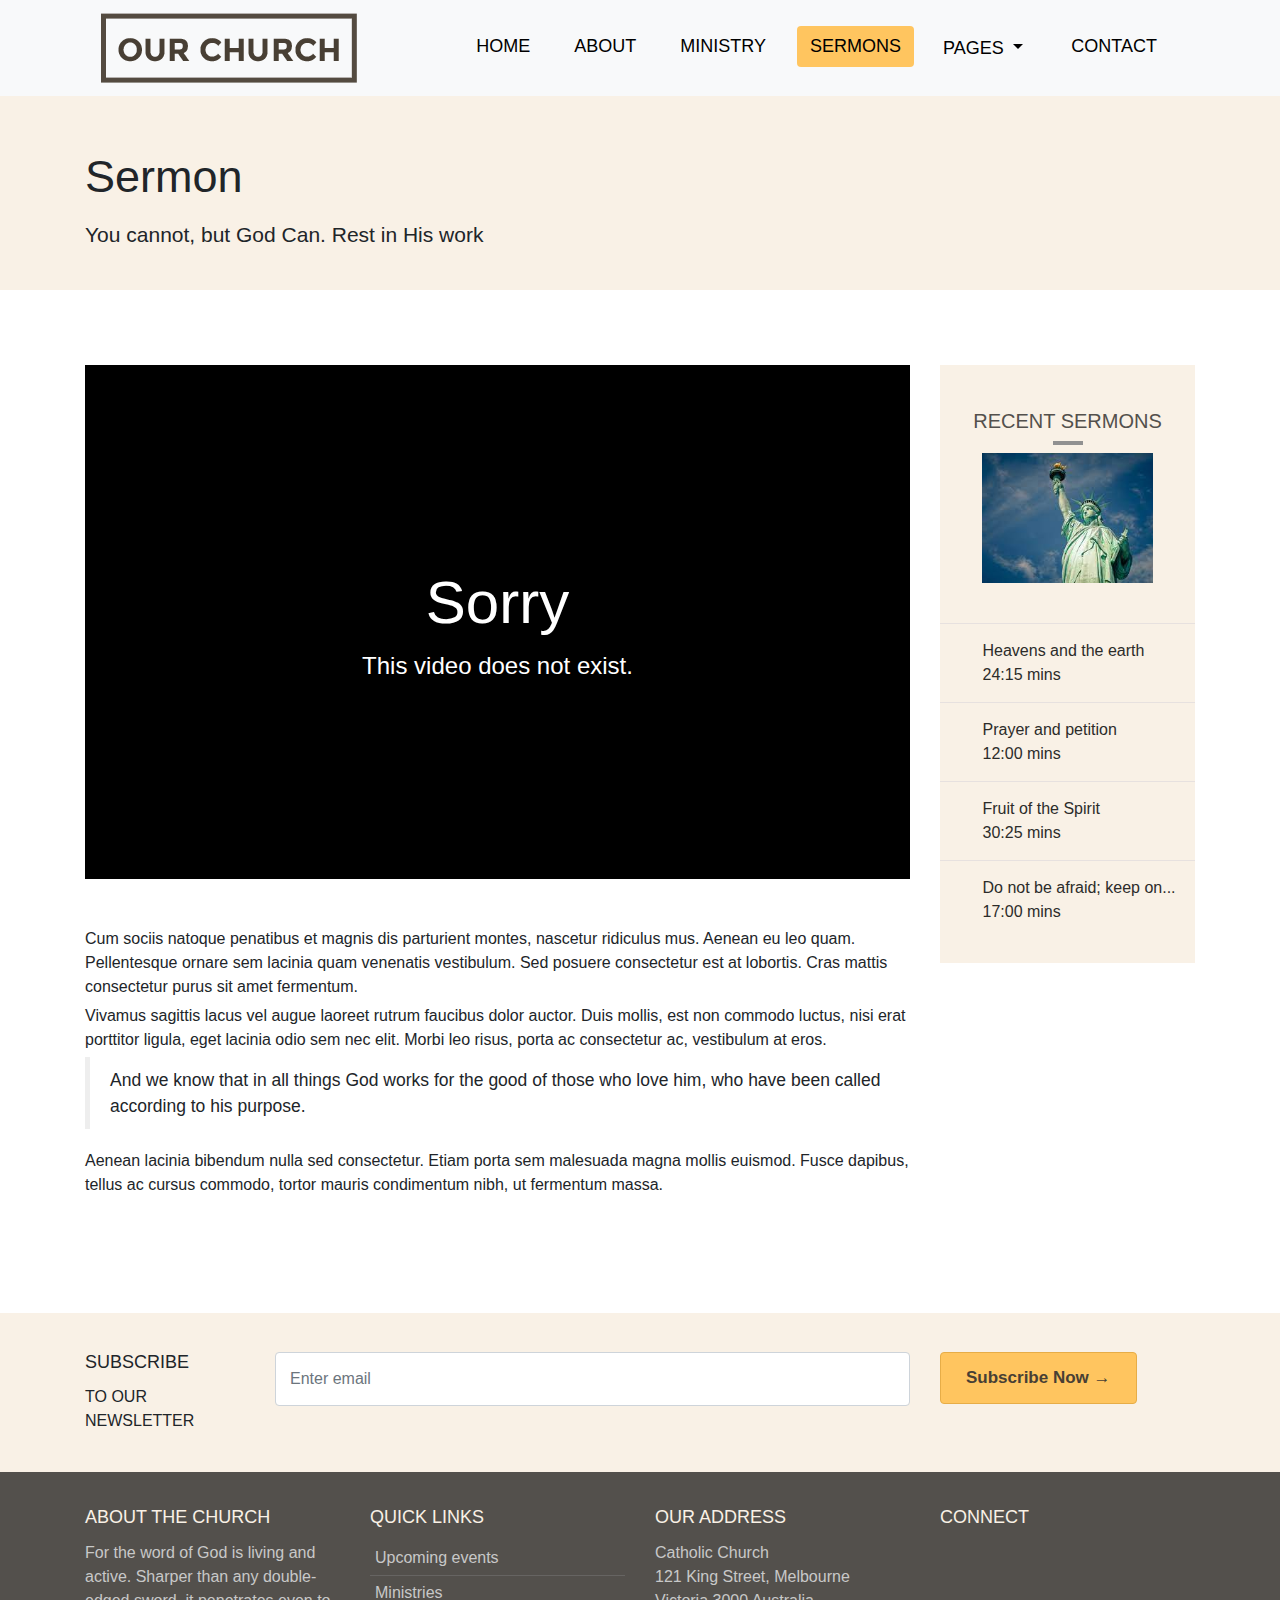
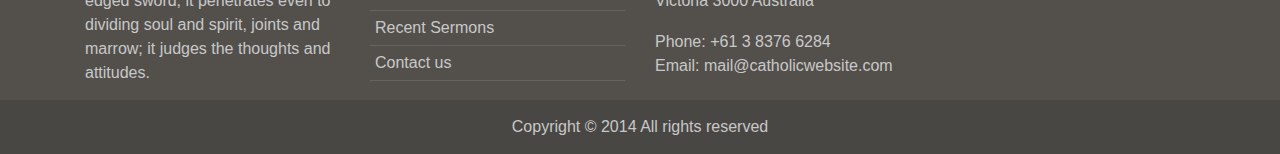
<file: Sermon.html>
<!doctype html>
<html lang="en">
  <head>
    <!-- Required meta tags -->
    <meta charset="utf-8">
    <meta name="viewport" content="width=device-width, initial-scale=1, shrink-to-fit=no">

    <!-- Bootstrap CSS -->
    <link rel="stylesheet" href="https://cdn.jsdelivr.net/npm/bootstrap@4.0.0/dist/css/bootstrap.min.css" integrity="sha384-Gn5384xqQ1aoWXA+058RXPxPg6fy4IWvTNh0E263XmFcJlSAwiGgFAW/dAiS6JXm" crossorigin="anonymous">
    <link rel="stylesheet" href="https://cdnjs.cloudflare.com/ajax/libs/font-awesome/6.4.0/css/all.min.css" integrity="sha512-iecdLmaskl7CVkqkXNQ/ZH/XLlvWZOJyj7Yy7tcenmpD1ypASozpmT/E0iPtmFIB46ZmdtAc9eNBvH0H/ZpiBw==" crossorigin="anonymous" referrerpolicy="no-referrer" />
    <link rel="stylesheet" type="text/css" href="css/dc.css">
    <title>Christ-Occupied</title>
  </head>
  <body>
  
  <header class="navbar-light bg-light header">
  <div class="container">
  <nav class="navbar navbar-expand-lg ">
  <a class="navbar-brand" href="index.html" style="width: 60%;">
    <img style="max-width: 100%;" src="images/logo/download.png">
  </a>
  <button class="navbar-toggler" type="button" data-toggle="collapse" data-target="#navbarNav" aria-controls="navbarNav" aria-expanded="false" aria-label="
  Toggle navigation" style=" padding: 12px 16px; border: 1px solid #e7ad47; background-color: #ffc55f;">
    <i class="fa-solid fa-bars" style="color: #ffffff;"></i>
  </button>
  <div class="collapse navbar-collapse" id="navbarNav">
    <ul class="navbar-nav ml-auto">
      <li class="nav-item active">
        <a  href="index.html" class="btn btn-outline-warning ">HOME</a>        
      </li>
      <li class="nav-item">
        <a  href="about.html" class="btn btn-outline-warning">ABOUT</a>
      </li>
      <li class="nav-item">
       <a  href="ministry.html" class="btn btn-outline-warning">MINISTRY</a>
      </li>
      <li class="nav-item">
        <a  href="Sermon.html" class="btn btn-outline-warning bac_3">SERMONS</a>
      </li>
       <li class="nav-item dropdown">
        <a class="nav-link dropdown-toggle btn btn-outline-warning " href="#" id="navbarDropdown" role="button" data-toggle="dropdown" aria-haspopup="true" aria-expanded="false">
          PAGES
        </a>
        <div class="dropdown-menu" aria-labelledby="navbarDropdown">
          <a class="dropdown-item" href="pages1.html">Image Gallery</a>
          <a class="dropdown-item" href="pages2.html">Events & Programs</a>
          <div class="dropdown-divider"></div>
          <a class="dropdown-item" href="pages3.html">FAQ</a>
        </div>
      </li>
       <li class="nav-item">
        <a  href="contact.html" class="btn btn-outline-warning ">CONTACT</a>
      </li>
    </ul>
  </div>
</nav>
</div>
</header>



<section class="bac_2">
  <div class="container">
    <div class="row">
      <div class="col-sm-12">
        <div class="">
          <h3>Sermon</h3>
          <p class="lead">You cannot, but God Can. Rest in His work </p>
        </div>
      </div>
    </div>
  </div>
</section>

<section class="big_36">
  <div class="container">
    <div class="row">
      <div class="col-sm-9">
        <div class="big_17">
           <div class="big_22">
             <h1>Sorry</h1>
             <p>This video does not exist.</p>
           </div>
           <br><br>
          <p>
           Cum sociis natoque penatibus et magnis dis parturient montes, nascetur ridiculus mus. Aenean eu leo quam. Pellentesque ornare sem lacinia quam venenatis vestibulum. Sed posuere consectetur est at lobortis. Cras mattis consectetur purus sit amet fermentum.
            </p>
          <p>
           Vivamus sagittis lacus vel augue laoreet rutrum faucibus dolor auctor. Duis mollis, est non commodo luctus, nisi erat porttitor ligula, eget lacinia odio sem nec elit. Morbi leo risus, porta ac consectetur ac, vestibulum at eros.
          </p>
    <blockquote> And we know that in all things God works for the good of those who love him, who have been called according to his purpose. </blockquote>
         <p>
           Aenean lacinia bibendum nulla sed consectetur. Etiam porta sem malesuada magna mollis euismod. Fusce dapibus, tellus ac cursus commodo, tortor mauris condimentum nibh, ut fermentum massa.
         </p>

        </div>
        </div>
  
     <div class="col-sm-3 ">
      <div class="bac_4">
        <div class=" big_3">
          <h4>RECENT SERMONS</h4>
        <div class="big_6">
           <a href="">
          <img src="images/hom1photo/ph6.jpg">
        </a>
        </div>
        </div>
         <div class="container">
        <div class="row big_34">
          <div class="col-sm-2 col-2" style="padding: 15px 21px;">
            <a><i class="fa-solid fa-caret-up fa-rotate-90"></i></a>
          </div>
          <div class="col-sm-10 col-10" style="padding: 15px 0px;">
            <a href="#">
             <p class="list-group-item-heading">Heavens and the earth</p>
             <span>24:15 mins</span>
             </a>
          </div>
        </div>
        <div class="row big_34">
          <div class="col-sm-2 col-2" style="padding: 15px 21px;">
            <a><i class="fa-solid fa-caret-up fa-rotate-90"></i></a>
          </div>
          <div class="col-sm-10 col-10" style="padding: 15px 0px;">
            <a href="#">
             <p class="list-group-item-heading">Prayer and petition</p>
             <span>12:00 mins</span>
            </a>
          </div>
        </div>
         <div class="row big_34">
          <div class="col-sm-2 col-2" style="padding: 15px 21px;">
            <a><i class="fa-solid fa-caret-up fa-rotate-90"></i></a>
          </div>
          <div class="col-sm-10 col-10" style="padding: 15px 0px;">
                <a href="#">
             <p class="list-group-item-heading">Fruit of the Spirit</p>
             <span> 30:25 mins</span>
             </a>
          </div>
        </div>
         <div class="row big_34">
          <div class="col-sm-2 col-2" style="padding: 15px 21px;">
            <a><i class="fa-solid fa-caret-up fa-rotate-90"></i></a>
          </div>
          <div class="col-sm-10 col-10" style="padding: 15px 0px;">
                <a href="#">
             <p class="list-group-item-heading">Do not be afraid; keep on...</p>
             <span>17:00 mins</span>
             </a>
          </div>
        </div>
        </div>
            </div>
        </div>
      </div>
</section>
  
  
<section class="bac_2">
  <div class="container">
    <div class="row">
      <div class="col-sm-2">
        <div class="big_13">
          <h5>SUBSCRIBE</h5>
          <span>TO OUR NEWSLETTER</span>
        </div>
      </div>
      <div class="col-sm-7">
        <div class="big_12">
          <input type="email" class="form-control input-lg" placeholder="Enter email" name="email" id="address" data-validate="validate(required, email)" required="">
        </div>
      </div>
      <div class="col-sm-3">
        <div class="">
          <a class="btn btn-lg btn-primary" href="image-gallery.html" role="button">Subscribe Now →</a>
        </div>
      </div>
    </div>
  </div>
</section>
<footer class="big_14">
  <div class="container">
    <div class="row">
      <div class="col-sm-3">
        <div class="">
          <h5>ABOUT THE CHURCH</h5>
          <p>
            For the word of God is living and active. Sharper than any double-edged sword, it penetrates even to dividing soul and spirit, joints and marrow; it judges the thoughts and attitudes.
          </p>
        </div>
      </div>
      <div class="col-sm-3">
        <div class="">
          <h5>QUICK LINKS</h5>
          <ul class="big_15">
            <li><a href="">Upcoming events</a></li>
            <li><a href="">Ministries</a></li>
            <li><a href="">Recent Sermons</a></li>
            <li><a href="">Contact us</a></li>
          </ul>
        </div>
      </div>
      <div class="col-sm-3">
        <div class="big_15">
          <h5>OUR ADDRESS</h5>
          <p>Catholic Church<br>
            121 King Street, Melbourne<br>
            Victoria 3000 Australia
            </p>
            <p style="margin:17px 0px 0px 0px;">
            Phone: <a href="">+61 3 8376 6284</a> 
            </p>
            Email: <a href="">mail@catholicwebsite.com</a> 
         </p>
        </div>
      </div>
      <div class="col-sm-3">
        <div class="">
          <h5>CONNECT</h5>
          <a href=""><i class="fa-brands fa-facebook" style="color: #8c8c8c; font-size: 40px;"></i></a>
          <a href=""><i class="fa-brands fa-twitter" style="color: #8c8c8c; font-size: 40px;"></i></a>
          <a href=""><i class="fa-brands fa-internet-explorer" style="color: #8c8c8c; font-size: 40px;"></i></a>
        </div>
      </div>
    </div>
  </div>
</footer>
<footer class="big_16">
  <div class="container">
    <div class="row">
      <div class="col-sm-12">
        <div class="">
          <p style="text-align: center;">Copyright © 2014 All rights reserved</p>
        </div>
      </div>
    </div>
  </div>
</footer>


    <!-- Optional JavaScript -->
    <!-- jQuery first, then Popper.js, then Bootstrap JS -->
    <script src="https://code.jquery.com/jquery-3.2.1.slim.min.js" integrity="sha384-KJ3o2DKtIkvYIK3UENzmM7KCkRr/rE9/Qpg6aAZGJwFDMVNA/GpGFF93hXpG5KkN" crossorigin="anonymous"></script>
    <script src="https://cdn.jsdelivr.net/npm/popper.js@1.12.9/dist/umd/popper.min.js" integrity="sha384-ApNbgh9B+Y1QKtv3Rn7W3mgPxhU9K/ScQsAP7hUibX39j7fakFPskvXusvfa0b4Q" crossorigin="anonymous"></script>
    <script src="https://cdn.jsdelivr.net/npm/bootstrap@4.0.0/dist/js/bootstrap.min.js" integrity="sha384-JZR6Spejh4U02d8jOt6vLEHfe/JQGiRRSQQxSfFWpi1MquVdAyjUar5+76PVCmYl" crossorigin="anonymous"></script>
  </body>
</html>
</file>
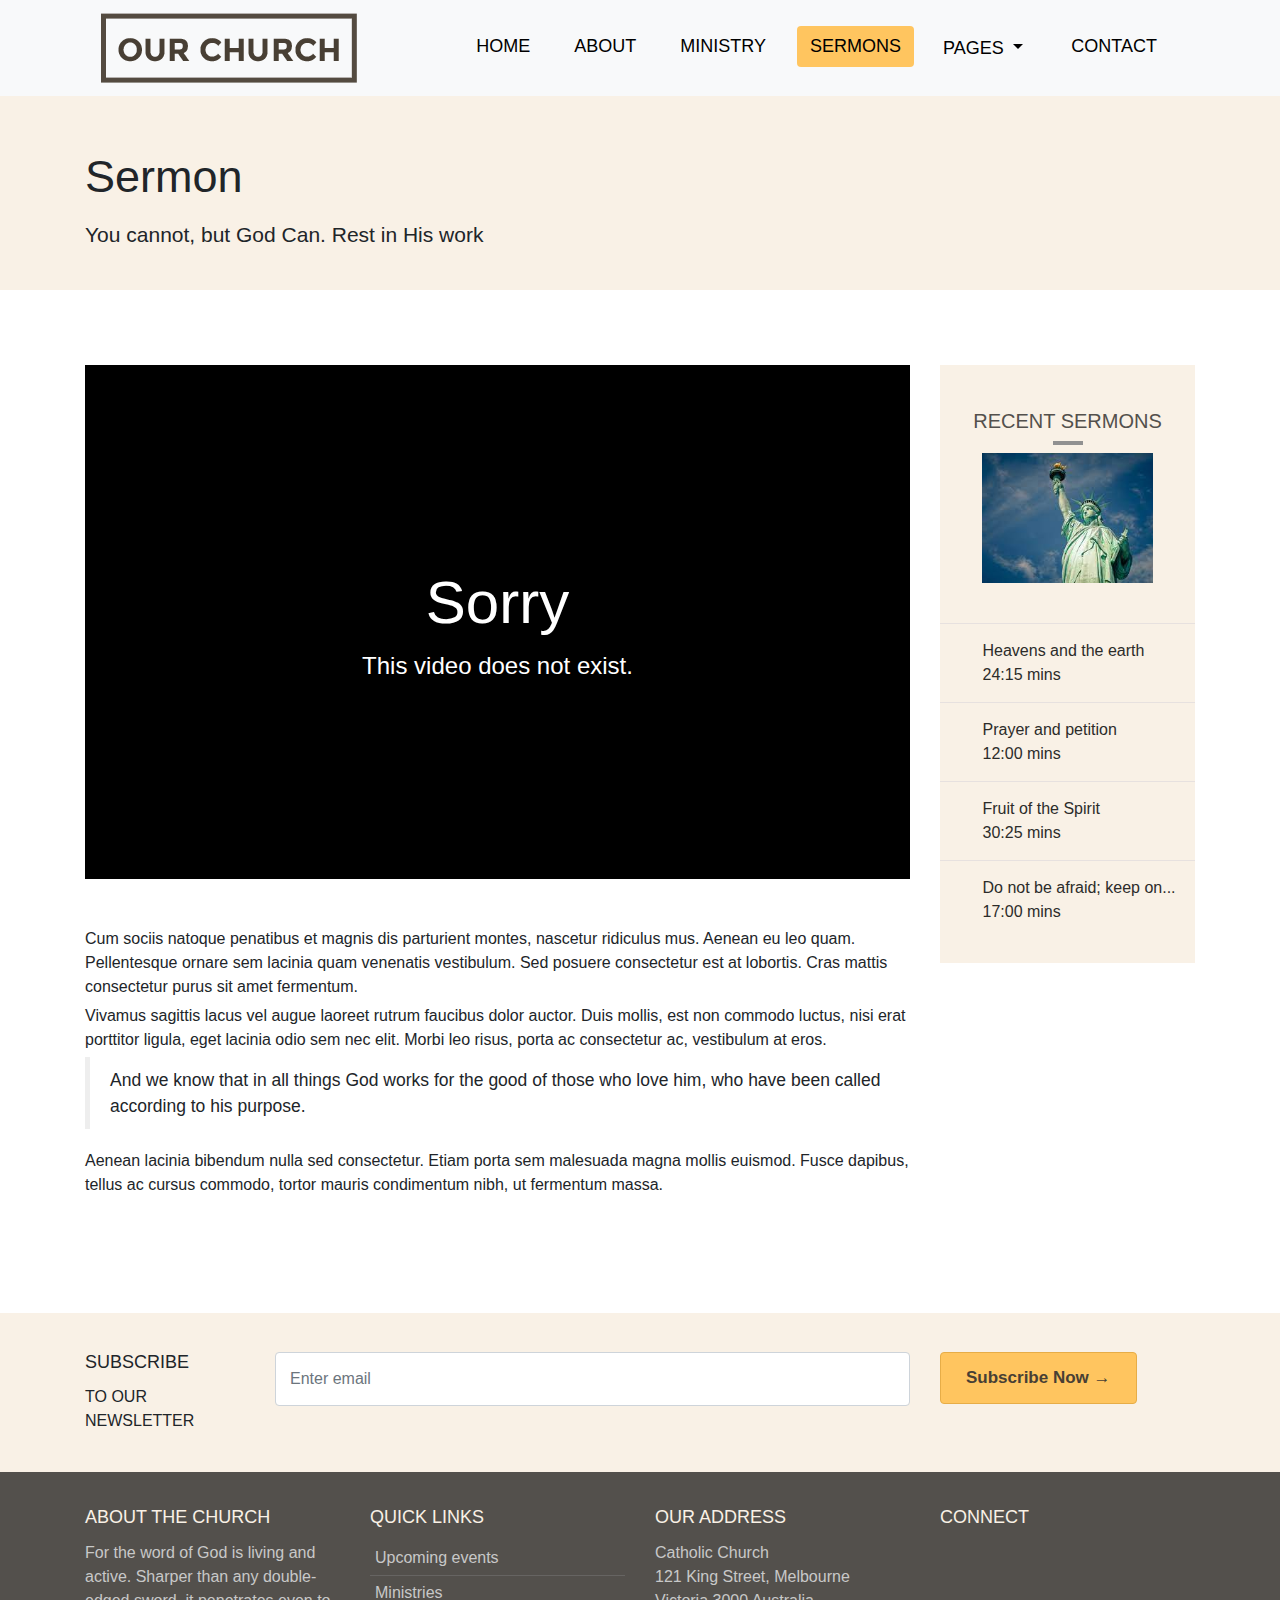
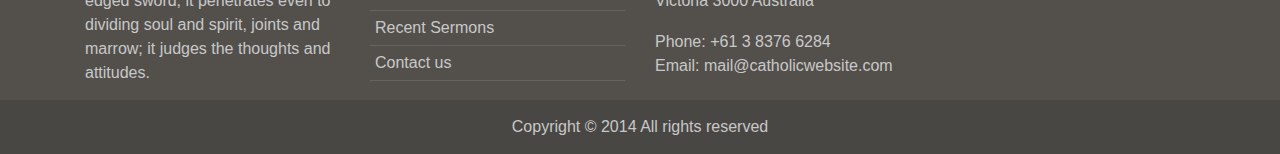
<file: sermons.html>
<!doctype html>
<html lang="en">
  <head>
    <!-- Required meta tags -->
    <meta charset="utf-8">
    <meta name="viewport" content="width=device-width, initial-scale=1, shrink-to-fit=no">

    <!-- Bootstrap CSS -->
    <link rel="stylesheet" href="https://cdn.jsdelivr.net/npm/bootstrap@4.0.0/dist/css/bootstrap.min.css" integrity="sha384-Gn5384xqQ1aoWXA+058RXPxPg6fy4IWvTNh0E263XmFcJlSAwiGgFAW/dAiS6JXm" crossorigin="anonymous">
    <link rel="stylesheet" href="https://cdnjs.cloudflare.com/ajax/libs/font-awesome/6.4.0/css/all.min.css" integrity="sha512-iecdLmaskl7CVkqkXNQ/ZH/XLlvWZOJyj7Yy7tcenmpD1ypASozpmT/E0iPtmFIB46ZmdtAc9eNBvH0H/ZpiBw==" crossorigin="anonymous" referrerpolicy="no-referrer" />
    <link rel="stylesheet" type="text/css" href="css/dc.css">
    <title>Christ-Occupied</title>
  </head>
  <body>
  
  <header class="navbar-light bg-light header">
  <div class="container">
  <nav class="navbar navbar-expand-lg ">
  <a class="navbar-brand" href="index.html" style="width: 60%;">
    <img style="max-width: 100%;" src="images/logo/download.png">
  </a>
  <button class="navbar-toggler" type="button" data-toggle="collapse" data-target="#navbarNav" aria-controls="navbarNav" aria-expanded="false" aria-label="
  Toggle navigation" style=" padding: 12px 16px; border: 1px solid #e7ad47; background-color: #ffc55f;">
    <i class="fa-solid fa-bars" style="color: #ffffff;"></i>
  </button>
  <div class="collapse navbar-collapse" id="navbarNav">
    <ul class="navbar-nav ml-auto">
      <li class="nav-item active">
        <a  href="index.html" class="btn btn-outline-warning ">HOME</a>        
      </li>
      <li class="nav-item">
        <a  href="about.html" class="btn btn-outline-warning">ABOUT</a>
      </li>
      <li class="nav-item">
       <a  href="ministry.html" class="btn btn-outline-warning">MINISTRY</a>
      </li>
      <li class="nav-item">
        <a  href="sermons.html" class="btn btn-outline-warning bac_3">SERMONS</a>
      </li>
       <li class="nav-item dropdown">
        <a class="nav-link dropdown-toggle btn btn-outline-warning " href="#" id="navbarDropdown" role="button" data-toggle="dropdown" aria-haspopup="true" aria-expanded="false">
          PAGES
        </a>
        <div class="dropdown-menu" aria-labelledby="navbarDropdown">
          <a class="dropdown-item" href="pages1.html">Image Gallery</a>
          <a class="dropdown-item" href="pages2.html">Events & Programs</a>
          <div class="dropdown-divider"></div>
          <a class="dropdown-item" href="pages3.html">FAQ</a>
        </div>
      </li>
       <li class="nav-item">
        <a  href="Contact.html" class="btn btn-outline-warning">CONTACT</a>
      </li>
    </ul>
  </div>
</nav>
</div>
</header>



<section class="bac_2">
  <div class="container">
    <div class="row">
      <div class="col-sm-12">
        <div class="">
          <h3>Sermon</h3>
          <p class="lead">You cannot, but God Can. Rest in His work </p>
        </div>
      </div>
    </div>
  </div>
</section>

<section class="big_36">
  <div class="container">
    <div class="row">
      <div class="col-sm-9">
        <div class="big_17">
           <div class="big_22">
             <h1>Sorry</h1>
             <p>This video does not exist.</p>
           </div>
           <br><br>
          <p>
           Cum sociis natoque penatibus et magnis dis parturient montes, nascetur ridiculus mus. Aenean eu leo quam. Pellentesque ornare sem lacinia quam venenatis vestibulum. Sed posuere consectetur est at lobortis. Cras mattis consectetur purus sit amet fermentum.
            </p>
          <p>
           Vivamus sagittis lacus vel augue laoreet rutrum faucibus dolor auctor. Duis mollis, est non commodo luctus, nisi erat porttitor ligula, eget lacinia odio sem nec elit. Morbi leo risus, porta ac consectetur ac, vestibulum at eros.
          </p>
    <blockquote> And we know that in all things God works for the good of those who love him, who have been called according to his purpose. </blockquote>
         <p>
           Aenean lacinia bibendum nulla sed consectetur. Etiam porta sem malesuada magna mollis euismod. Fusce dapibus, tellus ac cursus commodo, tortor mauris condimentum nibh, ut fermentum massa.
         </p>

        </div>
        </div>
  
     <div class="col-sm-3 ">
      <div class="bac_4">
        <div class=" big_3">
          <h4>RECENT SERMONS</h4>
        <div class="big_6">
           <a href="">
          <img src="images/hom1photo/ph6.jpg">
        </a>
        </div>
        </div>
         <div class="container">
        <div class="row big_34">
          <div class="col-sm-2 col-2" style="padding: 15px 21px;">
            <a><i class="fa-solid fa-caret-up fa-rotate-90"></i></a>
          </div>
          <div class="col-sm-10 col-10" style="padding: 15px 0px;">
            <a href="#">
             <p class="list-group-item-heading">Heavens and the earth</p>
             <span>24:15 mins</span>
             </a>
          </div>
        </div>
        <div class="row big_34">
          <div class="col-sm-2 col-2" style="padding: 15px 21px;">
            <a><i class="fa-solid fa-caret-up fa-rotate-90"></i></a>
          </div>
          <div class="col-sm-10 col-10" style="padding: 15px 0px;">
            <a href="#">
             <p class="list-group-item-heading">Prayer and petition</p>
             <span>12:00 mins</span>
            </a>
          </div>
        </div>
         <div class="row big_34">
          <div class="col-sm-2 col-2" style="padding: 15px 21px;">
            <a><i class="fa-solid fa-caret-up fa-rotate-90"></i></a>
          </div>
          <div class="col-sm-10 col-10" style="padding: 15px 0px;">
                <a href="#">
             <p class="list-group-item-heading">Fruit of the Spirit</p>
             <span> 30:25 mins</span>
             </a>
          </div>
        </div>
         <div class="row big_34">
          <div class="col-sm-2 col-2" style="padding: 15px 21px;">
            <a><i class="fa-solid fa-caret-up fa-rotate-90"></i></a>
          </div>
          <div class="col-sm-10 col-10" style="padding: 15px 0px;">
                <a href="#">
             <p class="list-group-item-heading">Do not be afraid; keep on...</p>
             <span>17:00 mins</span>
             </a>
          </div>
        </div>
        </div>
            </div>
        </div>
      </div>
</section>
  
  
<section class="bac_2">
  <div class="container">
    <div class="row">
      <div class="col-sm-2">
        <div class="big_13">
          <h5>SUBSCRIBE</h5>
          <span>TO OUR NEWSLETTER</span>
        </div>
      </div>
      <div class="col-sm-7">
        <div class="big_12">
          <input type="email" class="form-control input-lg" placeholder="Enter email" name="email" id="address" data-validate="validate(required, email)" required="">
        </div>
      </div>
      <div class="col-sm-3">
        <div class="">
          <a class="btn btn-lg btn-primary" href="image-gallery.html" role="button">Subscribe Now →</a>
        </div>
      </div>
    </div>
  </div>
</section>
<footer class="big_14">
  <div class="container">
    <div class="row">
      <div class="col-sm-3">
        <div class="">
          <h5>ABOUT THE CHURCH</h5>
          <p>
            For the word of God is living and active. Sharper than any double-edged sword, it penetrates even to dividing soul and spirit, joints and marrow; it judges the thoughts and attitudes.
          </p>
        </div>
      </div>
      <div class="col-sm-3">
        <div class="">
          <h5>QUICK LINKS</h5>
          <ul class="big_15">
            <li><a href="">Upcoming events</a></li>
            <li><a href="">Ministries</a></li>
            <li><a href="">Recent Sermons</a></li>
            <li><a href="">Contact us</a></li>
          </ul>
        </div>
      </div>
      <div class="col-sm-3">
        <div class="big_15">
          <h5>OUR ADDRESS</h5>
          <p>Catholic Church<br>
            121 King Street, Melbourne<br>
            Victoria 3000 Australia
            </p>
            <p style="margin:17px 0px 0px 0px;">
            Phone: <a href="">+61 3 8376 6284</a> 
            </p>
            Email: <a href="">mail@catholicwebsite.com</a> 
         </p>
        </div>
      </div>
      <div class="col-sm-3">
        <div class="">
          <h5>CONNECT</h5>
          <a href=""><i class="fa-brands fa-facebook" style="color: #8c8c8c; font-size: 40px;"></i></a>
          <a href=""><i class="fa-brands fa-twitter" style="color: #8c8c8c; font-size: 40px;"></i></a>
          <a href=""><i class="fa-brands fa-internet-explorer" style="color: #8c8c8c; font-size: 40px;"></i></a>
        </div>
      </div>
    </div>
  </div>
</footer>
<footer class="big_16">
  <div class="container">
    <div class="row">
      <div class="col-sm-12">
        <div class="">
          <p style="text-align: center;">Copyright © 2014 All rights reserved</p>
        </div>
      </div>
    </div>
  </div>
</footer>


    <!-- Optional JavaScript -->
    <!-- jQuery first, then Popper.js, then Bootstrap JS -->
    <script src="https://code.jquery.com/jquery-3.2.1.slim.min.js" integrity="sha384-KJ3o2DKtIkvYIK3UENzmM7KCkRr/rE9/Qpg6aAZGJwFDMVNA/GpGFF93hXpG5KkN" crossorigin="anonymous"></script>
    <script src="https://cdn.jsdelivr.net/npm/popper.js@1.12.9/dist/umd/popper.min.js" integrity="sha384-ApNbgh9B+Y1QKtv3Rn7W3mgPxhU9K/ScQsAP7hUibX39j7fakFPskvXusvfa0b4Q" crossorigin="anonymous"></script>
    <script src="https://cdn.jsdelivr.net/npm/bootstrap@4.0.0/dist/js/bootstrap.min.js" integrity="sha384-JZR6Spejh4U02d8jOt6vLEHfe/JQGiRRSQQxSfFWpi1MquVdAyjUar5+76PVCmYl" crossorigin="anonymous"></script>
  </body>
</html>
</file>
<file: css/dc.css>
[class*="col-"]{
    padding: 15px;
}
.caret{
    display: inline-block;
    margin-top: -3px;
    width: 0;
    height: 0;
    margin-left: 2px;
    vertical-align: middle;
    border-top: 4px solid;
    border-right: 4px solid transparent;
    border-left: 4px solid transparent;
}
.w-100 {
    width: 100%!important;
    height: 650px;
    object-fit: cover;
}
h1 {
    font-size: 60px;
    line-height: 1;
    margin: 18px 0 45px;
    word-spacing: -5px;
}
h2 {
    font-size: 60px;
    margin: 15px 0;
    word-spacing: -3px;
}
h3 {
    font-size: 45px;
    margin: 15px 0;
    word-spacing: -3px;
}
h4 {
    font-size: 20px;
    margin: 20px 0px;
}
h5 {
    font-size: 18px;
    margin: 20px 0 13px;
/*    color: #384047;*/
}
a {
    color: #2c2c2a;
    text-decoration: none;
}
p {
    margin-top: 0;
    margin-bottom: 0rem;
}
.carousel-caption {
    position: absolute;
    right: 15%;
    bottom: 50px;
    left: 15%;
    z-index: 10;
    padding-top: 20px;
    padding-bottom: 125px;
    color: #fff;
    text-align: center;
}
.btn-primary {
    color: #483f34;
    background-color: #ffc55f;
    border-color: #e7ad47;
}
.btn-giant {
    padding: 18px 30px;
    font-size: 32px;
    line-height: 1.33;
    border-radius: 5px;
}
.btn-lg, .btn-group-lg>.btn {
    padding: 14px 25px;
    font-size: 17px;
    line-height: 1.3;
    border-radius: 4px;
}
.bac_1{
    background-color: #f9f1e6;

}
.event-cta p {
    font-size: 23px;
    margin: 0;
    margin-bottom: 10px;
    font-weight: 700;
    color: #393939;
}
.event-cta span {
    color: #9f978c;
    font-family: montserrat,Arial,sans-serif;
    font-weight: 700;
}
.big_1 a{
  margin: 10px 0px;
}
.big_2 img{
    width: 100%;
    height: 198px;
    object-fit: cover;
}
.big_3{
    text-align: center;
    color: #53504c;
    min-height: 40px;
    margin-bottom: 40px;
}
.big_3 h4 {
    position: relative;
}
:before, :after {
    -webkit-box-sizing: border-box;
    -moz-box-sizing: border-box;
    box-sizing: border-box;
}
.big_3 h4:after {
    position: absolute;
    content: "";
    left: 50%;
    bottom: -12px;
    width: 30px;
    height: 4px;
    background: #919191;
    margin-left: -15px;
}
.bac_2{
    padding: 24px 0;
    background-color: #f9f1e6;
    margin: 96px 0px 0px 0px;
    
}


.big_4{
    color: #53504c;
    min-height: 40px;
    margin-bottom: 40px;
}
.big_4 h4 {
    position: relative;
}
:before, :after {
    -webkit-box-sizing: border-box;
    -moz-box-sizing: border-box;
    box-sizing: border-box;
}
.big_4 h4:after {
    position: absolute;
    content: "";
    /* left: 50%; */
    bottom: -12px;
    width: 30px;
    height: 4px;
    background: #919191;
    margin-left: -158px;
}
.big_5 img{
    display: block;
    width: 100%;
    height: auto;
}
.big_5 h4 {
     font-size: 20px;
    margin: 0px 0px 10px 0px;
}
.link-reverse{
    color: red;
}
.big_6 img{
  width: 67%;
  height: 130px;
  object-fit: cover;
}
.big_7 h4{
   font-size: 20px;
    margin: 0px 0px 3px 0px;
}
.big_8{
    color: red;
}
.big_9{
    text-align: left;
}
.big_10 img{
     width: 100%;
     height: auto;
     object-fit: cover;
}
.chart{
    background-color: #f9f1e6 ;
    overflow: hidden;
}
.chart_img{
   .charity-image 
    width: 100%;
    float: left;
    margin-bottom: 30px;
}

.img-responsive, .thumbnail>img, .thumbnail a>img, .carousel-inner>.item>img, .carousel-inner>.item>a>img {
    display: block;
    width: 439px;
    max-width: 100%;
    height: auto;
    float: left;
    margin: 0px 15px 0px 0px;
}
.chart_desc{
    padding: 11px;
}
.chart_desc h3{
    font-size: 28px;
    color: #53504c;
    margin: 0 0 5px;
}
.chart_desc h2{
    font-size: 40px;
    color: #53504c;
    margin: 15px 0 5px;
}
.margin_has{
    margin-right: 19px;
}
.pull-left {
    float: left!important;
}
.donate-now {
    text-align: right;
    padding: 0;
    float: right;
    width: auto;
}
.progress {
    display: -webkit-box;
    display: -ms-flexbox;
    display: flex;
    height: 1rem;
    overflow: hidden;
    font-size: .75rem;
    background-color: #e9ecef;
    border-radius: .25rem;
    margin: 20px 0px;
}
.big_11 img{
    display: block;
    width: 100%;
    height: auto;
}
.big_12 input{
    padding: 14px;
}
.big_13 h5{
    margin: 0px 0px 11px;
}
.big_14{
    background-color: #53504c;
    color: #c8c8c8;
}
.big_14 h5{
        color: #f9f1e6
}
.big_15{
    margin: 0;
    padding: 0;
    list-style: none;
}
.big_15 li{
    border-bottom: 1px solid #666462;
    padding: 5px;
}
.big_15 a{
    color:  #c8c8c8;
}
.big_16{
    background-color: #494743;
    color:#c8c8c8 ;
}
.lead{
    font-size: 21px;
}
.big_17 p {
    margin-top: 0;
    margin-bottom: 5px;
}
.big_17 h4 {
    font-size: 20px;
    margin: 15px 0px;
}
.big_17 img{
    width: 100%;
    height: auto;
    object-fit: cover;
    margin: 0px 0px 50px 0px;
}
.big_17 blockquote{
    padding: 10px 20px;
    margin: 0 0 20px;
    font-size: 17.5px;
    border-left: 5px solid #eee;
}
.big_18 h4{
    margin: 0px 0px;
}
.big_19{
    border: 1px solid #eadeda;
    -webkit-border-radius: 3px;
    -moz-border-radius: 3px;
    border-radius: 3px;
}
.big_20 {
    border: 0;
    border-top: 1px solid #e7e1df;
    padding-left: 20px;
}
.big_20 p{
    margin-bottom: 9px;
    margin: 10px 0px;
}
.big_21{
    border: 0px;
    padding-left: 20px;
}
.big_21 p{
    margin-bottom: 9px;
}
.big_22{
    background-color: black;
    padding: 190px 0px;
    color: white;
    text-align: center;
}
.big_22 p{
    font-size: 24px;
}
.big_22 h1{
        margin: 18px 0 15px;
}
.big_23{
     background-color: black;
    padding: 135px 0px;
    color: white;
    text-align: center;
}
.big_23 p{
    font-size: 24px;
}
.big_23 h1{
        margin: 18px 0 15px;
}
.big_24 h4{
    margin: 15px 0px 8px 0px;

}
.big_25  {
    width: 100%;
    display: flex;
    align-items: center;
    justify-content: center;
}
.txt_input{
    width: 100%;
    padding: 10px 15px;
    border: 1px solid grey;
    margin-bottom: 5px;
    border-radius: 5px;
}
 label {
    display: inline-block;
    max-width: 100%;
    margin-bottom: 5px;
    font-weight: 700;
}
.big_26 textarea{
    height: 180px;
}
.big_26 button{
     font-weight: 700;
}
.big_27 p {
    margin-top: 0;
    margin-bottom: 0rem;
    font-size: 18px;
}
.progress-bar {
    display: -webkit-box;
    display: -ms-flexbox;
    display: flex;
    -webkit-box-orient: vertical;
    -webkit-box-direction: normal;
    -ms-flex-direction: column;
    flex-direction: column;
    -webkit-box-pack: center;
    -ms-flex-pack: center;
    justify-content: center;
    color: #fff;
    text-align: center;
    background-color: #33c42f;
    transition: width .6s ease;
}
.navbar-default .navbar-nav>.active>a, .navbar-default .navbar-nav>.active>a:hover, .navbar-default .navbar-nav>.active>a:focus {
    color: #483f34;
    background-color: #ffc55f;
    -webkit-border-radius: 5px;
    -moz-border-radius: 5px;
    border-radius: 5px;
}

.btn-primary {
    color: #483f34;
    background-color: #ffc55f;
    border-color: #e7ad47;
    font-weight: 700;
}
.btn-lg_2, .btn-group-lg>.btn {
    padding: 13px 25px;
    font-size: 17px;
    line-height: 1.3;
    border-radius: 4px;
    margin: 15px 0px;
}
.big_28{
 padding-left: 20px;
}
.big_28 h5{
  margin: 0px 0px 13px;
}
.big_28 p{
    margin: 20px 0px;
}
.big_29 p{
  font-size: 19px;
}
.btn-lg_4, .btn-group-lg>.btn {
    padding: 10px 25px;
    font-size: 17px;
    line-height: 1.3;
    border-radius: 4px;
    margin: 15px 0px;
}
.big_30{
    text-align: center;
}
.big_31{
    float: right!important;
    background-color: #f9f1e6;
    color: grey;
    border-radius: 14px;
    padding: 0px 8px;
}
.big_32{
    border: 1px solid grey;
}
.big_33 a{
    margin: 5px 3px;
}
.navbar-toggler {
    color: rgba(0,0,0,.5);
    border-color: rgba(0,0,0,.1);
    background-color: #ffc55f;
}
.navbar-light .navbar-nav .nav-link {
    color: rgb(0 0 0);
}
.navbar-expand-lg .navbar-nav .nav-link {
    padding-right: 16px;
    padding-left: 10px;
    font-size: 18px;
}

.btn-outline-warning {
    color: #000000;
    background-color: transparent;
    background-image: none;
    border-color: #ffc10700;
    margin: 0px 9px;
    font-size: 18px;
}
.bac_3{
    background-color: #ffc55f;
}
.big_34{
    border-top: 1px solid #e7e1df;
}
.big_35{
    text-align: center;
    color: #393939;
    border: 0;
    line-height: 1.6;
    position: relative;
}
.header{
    position: fixed;
    width: 100%;
    top: 0;
    z-index: 999;
}
.bac_4{
    padding: 24px 0;
    background-color: #f9f1e6;
}
.bac_5{
    padding: 24px 0;
    background-color: #f9f1e6;
    margin: 60px 0px 0px 0px;
}
.big_36{
    margin: 60px 0px ;
}
.big_37{
    text-align: center;
    color: #53504c;
    min-height: 40px;
/*    margin-bottom: 40px;*/
}
.big_37 h4 {
    position: relative;
}
:before, :after {
    -webkit-box-sizing: border-box;
    -moz-box-sizing: border-box;
    box-sizing: border-box;
}
.big_37 h4:after {
    position: absolute;
    content: "";
    left: 50%;
    bottom: -12px;
    width: 30px;
    height: 4px;
    background: #919191;
    margin-left: -15px;
}
@media screen and (max-width:768px){
    [class*="col-"]{

        width: 100%;
    }
    .ml-auto, .mx-auto {
    margin-left: auto!important;
    text-align: center;
    margin: 30px 0px;
  }
   .nav-item{
    border-bottom: 1px solid grey;
    padding: 10px 0px;
   }

}


.navbar-toggler {
    padding: 13px 17px;
    font-size: 1.25rem;
    line-height: 1;
    background-color: transparent;
    border: 1px solid transparent;
    border-radius: .25rem;
}
.big_38{
     padding-left: 0;
    list-style: none;
}
.big_38 li{
    border-bottom: 1px solid grey;
    padding: 4px 0px 6px 0px;
}
.big_39{
    text-align: center;
}
.big_39 a{
    color: red;
}
.big_39 p{
    font-size: 20px;
}
</file>
